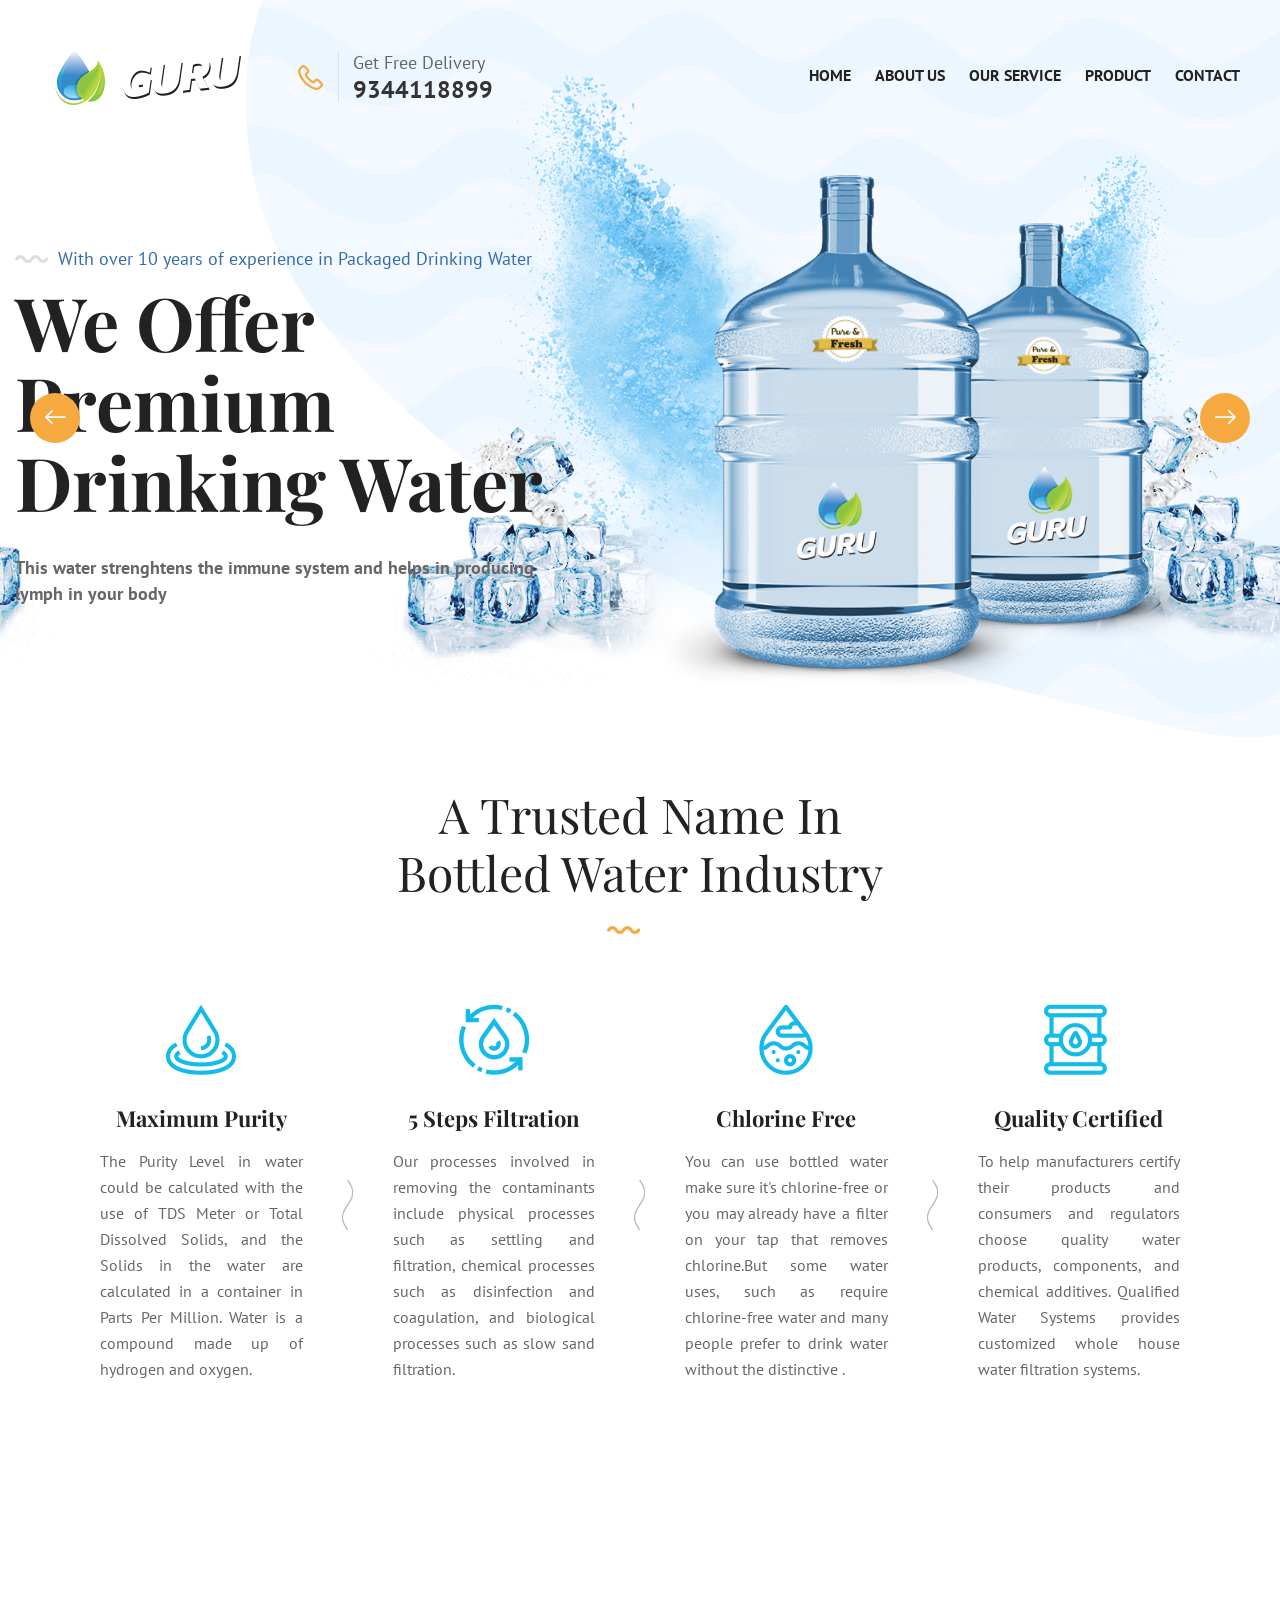
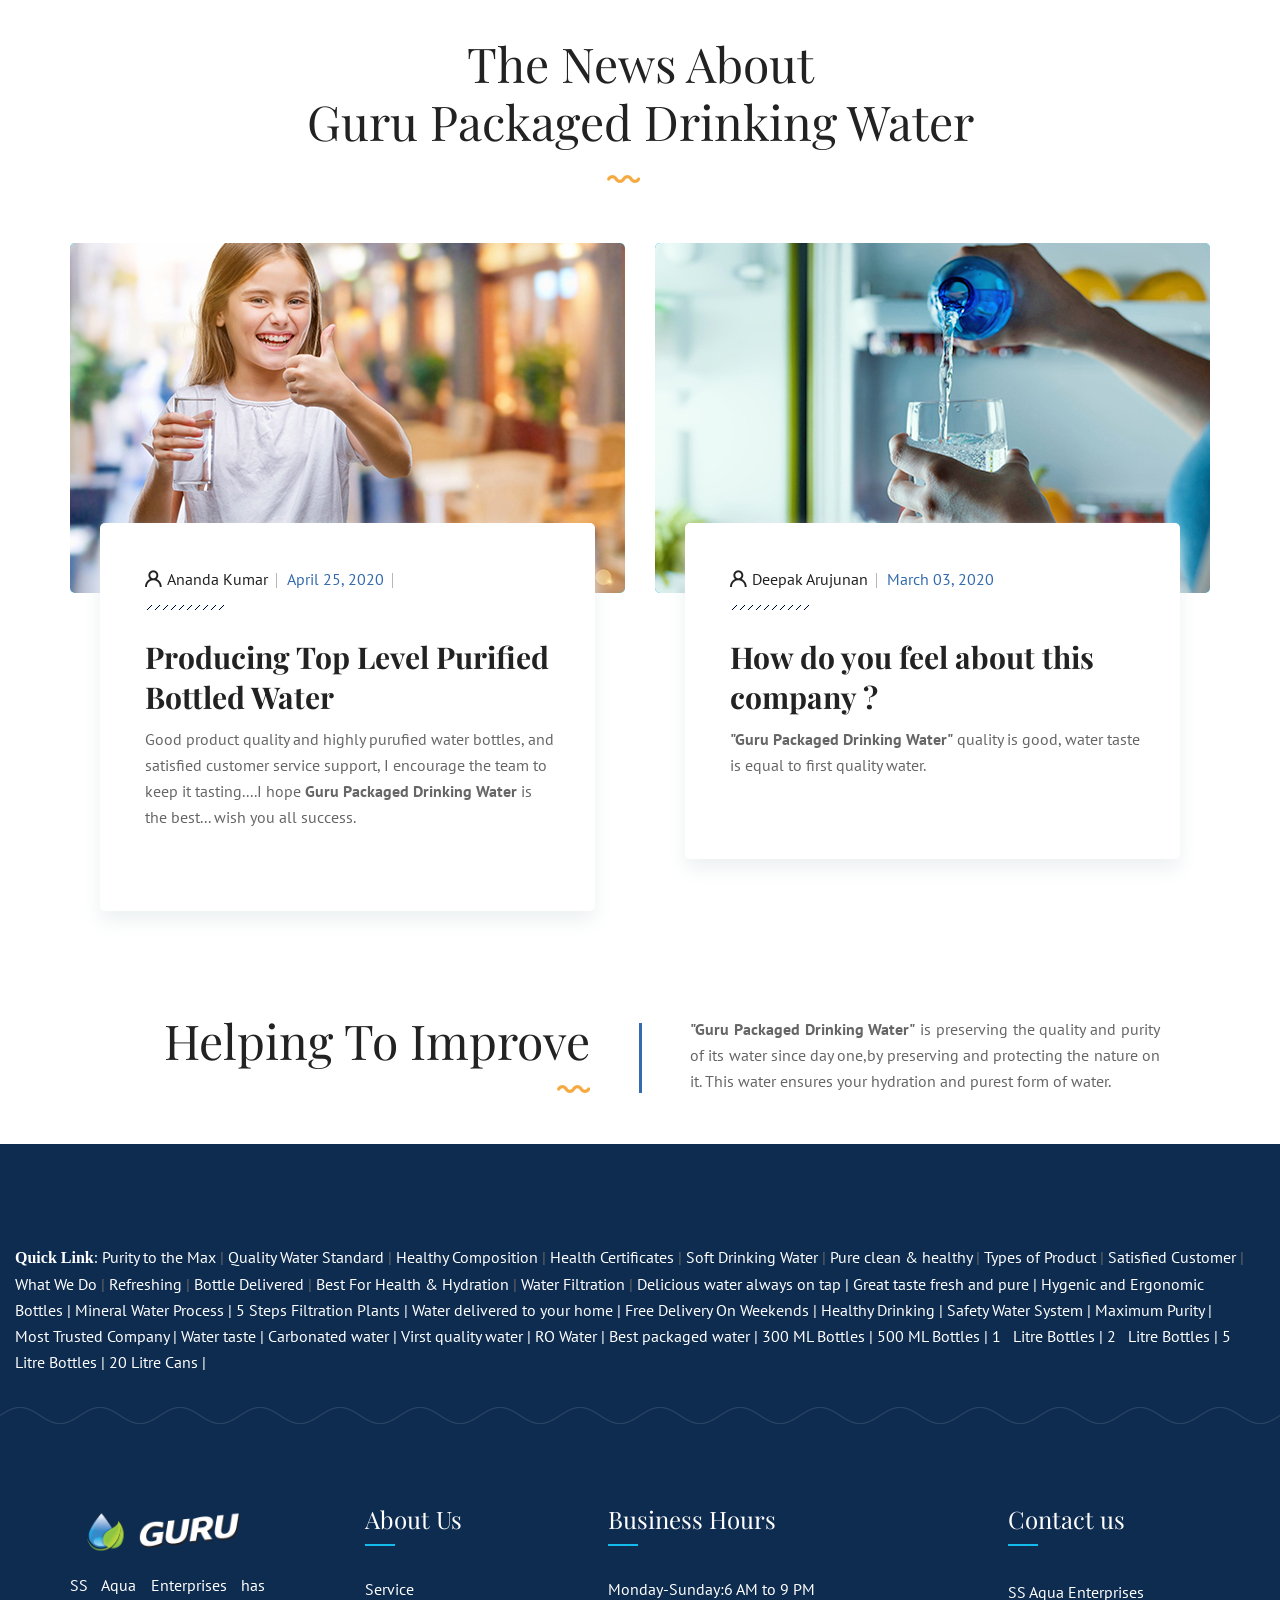
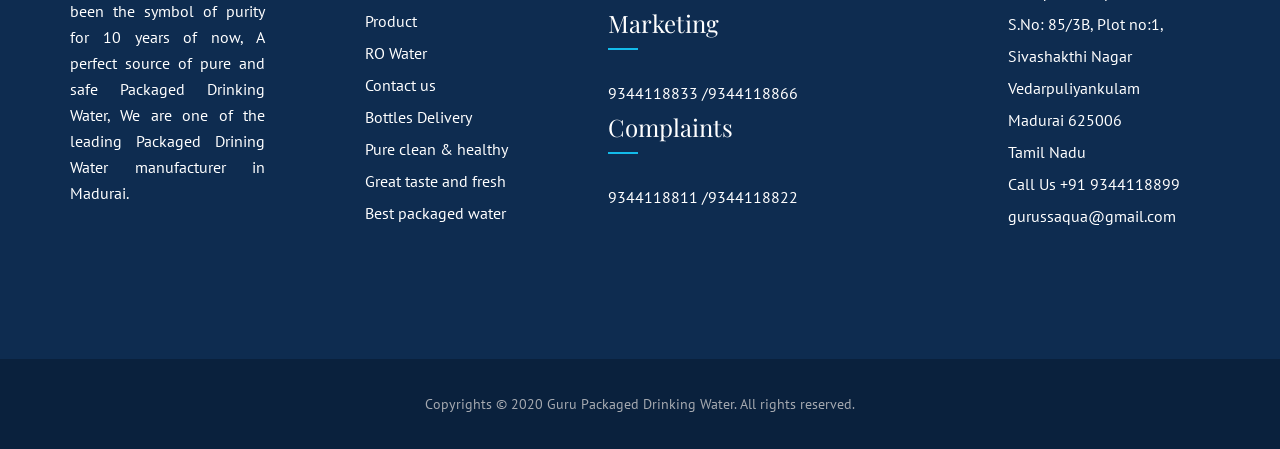
<file: index.html>
<!DOCTYPE html><html lang="en"><head><meta charset="utf-8"><meta http-equiv="X-UA-Compatible" content="IE=edge"><meta name="viewport" content="width=device-width, initial-scale=1.0, maximum-scale=1.0, user-scalable=0"><title>Guru Packaged Drinking Water</title><!-- Fav Icon --><link rel="icon" href="images/favicon.png" type="image/x-icon"><!-- Google Fonts --><link href="https://fonts.googleapis.com/css?family=PT+Sans:400,400i,700,700i&display=swap" rel="stylesheet"><link href="https://fonts.googleapis.com/css?family=Playfair+Display:400,400i,700,700i,900,900i&display=swap" rel="stylesheet"><!-- Stylesheets --><link href="css/font-awesome-all.css" rel="stylesheet"><link href="css/flaticon.css" rel="stylesheet"><link href="css/owl.css" rel="stylesheet"><link href="css/bootstrap.css" rel="stylesheet"><link href="css/jquery.fancybox.min.css" rel="stylesheet"><link href="css/animate.css" rel="stylesheet"><link href="css/imagebg.css" rel="stylesheet"><link href="css/color.css" rel="stylesheet"><link href="css/style.css" rel="stylesheet"><link href="css/responsive.css" rel="stylesheet"><!-- Global site tag (gtag.js) - Google Analytics --><script async src="https://www.googletagmanager.com/gtag/js?id=UA-175041054-1"></script><script>  window.dataLayer = window.dataLayer || [];  function gtag(){dataLayer.push(arguments);}  gtag('js', new Date());  gtag('config', 'UA-175041054-1');</script></head><!-- page wrapper --><body class="boxed_wrapper">    <!-- preloader -->    <div class="preloader"></div>    <!-- preloader -->    <!-- main header -->    <header class="main-header">        <div class="outer-container">            <div class="header-upper clearfix">                <div class="upper-left pull-left clearfix">                    <figure class="logo-box"><a href="index.html"><img src="images/logo.png" alt=""></a></figure>                    <div class="info-box">                        <div class="box">                            <div class="icon-box"><i class="flaticon-telephone"></i></div>                            <div class="text">Get Free Delivery</div>                            <h3><a href="tel:9344118899">9344118899</a></h3>                        </div>                    </div>                </div>                <div class="upper-right pull-right clearfix">                    <div class="menu-area pull-left">                        <!--Mobile Navigation Toggler-->                        <div class="mobile-nav-toggler">                            <i class="icon-bar"></i>                            <i class="icon-bar"></i>                            <i class="icon-bar"></i>                        </div>                        <nav class="main-menu navbar-expand-md navbar-light">                            <div class="collapse navbar-collapse show clearfix" id="navbarSupportedContent">                                <ul class="navigation clearfix">                                            <li><a href="index.html">Home</a></li>                                    </li>                                             <li><a href="about.html">About Us</a></li>                                    </li>                                            <li><a href="service.html">Our Service</a></li>                                     </li>                                             <li><a href="product.html">Product</a></li>                                     </li>                                    <li><a href="contact.html">Contact</a></li>                                </ul>                            </div>                        </nav>                    </div>        <!--sticky Header-->        <div class="sticky-header">            <div class="auto-container clearfix">                <figure class="logo-box"><a href="index.html"><img src="images/small-logo.png" alt=""></a></figure>                <div class="menu-area">                    <nav class="main-menu clearfix">                        <!--Keep This Empty / Menu will come through Javascript-->                    </nav>                </div>            </div>        </div>    </header>    <!-- main-header end -->    <!-- Mobile Menu  -->    <div class="mobile-menu">        <div class="menu-backdrop"></div>        <div class="close-btn"><i class="fas fa-times"></i></div>                <nav class="menu-box">            <div class="nav-logo"><a href="index.html"><img src="images/footer-logo.png" alt="" title=""></a></div>            <div class="menu-outer"><!--Here Menu Will Come Automatically Via Javascript / Same Menu as in Header--></div>            <div class="contact-info">                <h4>Contact Info</h4>                <ul>                    <li>S.No: 85/3B, Plot no:1,<br /> Sivashakthi Nagar<br /> Vedarpuliyankulam<br /> Madurai 625006 Tamil Nadu </li>                    <li><a href="tel:+919344118899">+91 9344118899</a></li>                    <li><a href="gurussaqua@gmail.com">gurussaqua@gmail.com</a></li>                </ul>            </div>        </nav>    </div><!-- End Mobile Menu -->    <!-- main-slider -->    <section class="main-slider">        <div class="pattern-layer" style="background-image: url(images/icons/pattern-1.png);"></div>        <div class="main-slider-carousel owl-carousel owl-theme">            <div class="slide">                <div class="large-container">                    <div id="starshine">                        <div class="shine shine-two shine-1">1</div>                        <div class="shine shine-two shine-2">2</div>                        <div class="shine shine-two shine-3">3</div>                    </div>                    <div class="row clearfix">                        <div class="col-lg-6 col-md-12 col-sm-12 content-column">                            <div class="content-box">                                <div class="top-text">With over 10 years of experience in Packaged Drinking Water</div>                                <h1>We Offer Premium Drinking Water</h1>                                <div class="text">This water strenghtens the immune system and helps in producing lymph in your body</div>                                <div class="btn-box">                                </div>                            </div>                        </div>                        <div class="col-lg-6 col-md-12 col-sm-12 image-column">                            <div class="image-box">                                <div class="bg-layer" style="background-image: url(images/icons/ice-1.png);"></div>                                <figure class="image"><img src="images/resource/double-bottle.png" alt=""></figure>                            </div>                        </div>                    </div>                </div>            </div>            <div class="slide">                <div class="large-container">                    <div id="starshine1">                        <div class="shine shine-two shine-1">1</div>                        <div class="shine shine-two shine-2">2</div>                        <div class="shine shine-two shine-3">3</div>                    </div>                    <div class="row clearfix">                        <div class="col-lg-6 col-md-12 col-sm-12 content-column">                            <div class="content-box">                                <div class="top-text">Most technically sophisticated water cleaner</div>                                <h1>Pure water</h1>                                <div class="text">Pure water is the base of health Drinking water without harmful substances</div>                                <div class="btn-box">                                </div>                            </div>                        </div>                        <div class="col-lg-6 col-md-12 col-sm-12 image-column">                            <div class="image-box">                                <div class="bg-layer" style="background-image: url(images/icons/ice-1.png);"></div>                                <figure class="image"><img src="images/resource/bottle-1.png" alt=""></figure>                            </div>                        </div>                    </div>                </div>            </div>            <div class="slide">                <div class="large-container">                    <div id="starshine2">                        <div class="shine shine-two shine-1">1</div>                        <div class="shine shine-two shine-2">2</div>                        <div class="shine shine-two shine-3">3</div>                    </div>                    <div class="row clearfix">                        <div class="col-lg-6 col-md-12 col-sm-12 content-column">                            <div class="content-box">                                <div class="top-text">Understand the importance of life</div>                                <h1>Pure & Healty Drinking Water</h1>                                <div class="text">This water strenghtens the immune system and helps in producing lymph in your body</div>                                <div class="btn-box">                                </div>                            </div>                        </div>                        <div class="col-lg-6 col-md-12 col-sm-12 image-column">                            <div class="image-box">                                <div class="bg-layer" style="background-image: url(images/icons/ice-1.png);"></div>                                <figure class="image"><img src="images/resource/bottle-1-old.png" alt=""></figure>                            </div>                        </div>                    </div>                </div>            </div>        </div>    </section>    <!-- main-slider end -->    <!-- feature-section -->    <section class="feature-section">        <div class="auto-container">            <div class="sec-title text-center">                <h1>A Trusted Name In<br />Bottled Water Industry</h1>            </div>            <div class="inner-content">                <div class="row clearfix">                    <div class="col-lg-3 col-md-6 col-sm-12 feature-block">                        <div class="feature-block-one wow fadeInLeft" data-wow-delay="0ms" data-wow-duration="1500ms">                            <div class="inner-box">                                <div class="icon-box wow slideInDown" data-wow-delay="250ms" data-wow-duration="1500ms"><i class="flaticon-drop-leaf-table"></i></div>                                <h3> <a id="MP">Maximum Purity</h3>                                <div class="text" align="justify">The Purity Level in water could be calculated with the use of TDS Meter or Total Dissolved Solids, and the Solids in the water are calculated in a container in Parts Per Million. Water is a compound made up of hydrogen and oxygen.</div>                            </div>                        </div>                    </div>                    <div class="col-lg-3 col-md-6 col-sm-12 feature-block">                        <div class="feature-block-one wow fadeInLeft" data-wow-delay="300ms" data-wow-duration="1500ms">                            <div class="inner-box">                                <div class="icon-box wow slideInDown" data-wow-delay="250ms" data-wow-duration="1500ms"><i class="flaticon-water"></i></div>                                <h3><a id="5SF">5 Steps Filtration</a></h3>                                <div class="text" align="justify">Our processes involved in removing the contaminants include physical processes such as settling and filtration, chemical processes such as disinfection and coagulation, and biological processes such as slow sand filtration.</div>                            </div>                        </div>                    </div>                    <div class="col-lg-3 col-md-6 col-sm-12 feature-block">                        <div class="feature-block-one wow fadeInLeft" data-wow-delay="600ms" data-wow-duration="1500ms">                            <div class="inner-box">                                <div class="icon-box wow slideInDown" data-wow-delay="250ms" data-wow-duration="1500ms"><i class="flaticon-teardrop"></i></div>                                <h3><a id="CF">Chlorine Free</a></h3>                                <div class="text" align="justify">You can use bottled water make sure it's chlorine-free or you may already have a filter on your tap that removes chlorine.But some water uses, such as require chlorine-free water and many people prefer to drink water without the distinctive .</div>                            </div>                        </div>                    </div>                    <div class="col-lg-3 col-md-6 col-sm-12 feature-block">                        <div class="feature-block-one wow fadeInLeft" data-wow-delay="900ms" data-wow-duration="1500ms">                            <div class="inner-box">                                <div class="icon-box wow slideInDown" data-wow-delay="250ms" data-wow-duration="1500ms"><i class="flaticon-water-barrel"></i></div>                                <h3><a id="Quality Certified">Quality Certified</a></h3>                                <div class="text" align="justify">To help manufacturers certify their products and consumers and regulators choose quality water products, components, and chemical additives. Qualified Water Systems provides customized whole house water filtration systems.</div>                            </div>                        </div>                    </div>                </div>            </div>        </div>    </section>    <!-- feature-section end -->    <!-- news-section -->    <section class="news-section">        <div class="auto-container">            <div class="sec-title text-center">                <h1>The News About <br /> Guru Packaged Drinking Water </h1>            </div>            <div class="row clearfix">                <div class="col-lg-6 col-md-6 col-sm-12 news-block">                    <div class="news-block-one wow fadeInUp" data-wow-delay="00ms" data-wow-duration="1500ms">                        <div class="inner-box">                            <figure class="image-box"><a href="index.html"><img src="images/resource/news-1.jpg" alt=""></a></figure>                            <div class="lower-content">                                <div class="inner">                                    <ul class="info-box clearfix">                                        <li><a href="#"><i class="flaticon-user"></i>Ananda Kumar</a></li>                                        <li>April 25, 2020</li>                                        <li><a href="#"><i class="https://goo.gl/maps/ZQdxUf44dHsFkqxg6"></i></a></li>                                    </ul>                                    <h2><a href="https://goo.gl/maps/ZQdxUf44dHsFkqxg6">Producing Top Level Purified Bottled Water</a></h2>                                    <div class="text">Good product quality and highly purufied water bottles, and satisfied customer service support, I encourage the team to keep it tasting....I hope <b>Guru Packaged Drinking Water</b> is the best... wish you all success.</div>                                </div>                            </div>                        </div>                    </div>                </div>                <div class="col-lg-6 col-md-6 col-sm-12 news-block">                    <div class="news-block-one wow fadeInUp" data-wow-delay="300ms" data-wow-duration="1500ms">                        <div class="inner-box">                            <figure class="image-box"><a href="index.html"><img src="images/resource/news-2.jpg" alt=""></a></figure>                            <div class="lower-content">                                <div class="inner">                                    <ul class="info-box clearfix">                                        <li><a href="#"><i class="flaticon-user"></i>Deepak Arujunan</a></li>                                        <li>March 03, 2020</li>                                    </ul>                                    <h2><a href="index.html">How do you feel about this company ?</a></h2>                                    <div class="text"><b>"Guru Packaged Drinking Water"</b> quality  is good, water  taste is equal to first quality water.</div>                                    <div class="lower-box clearfix">                                </div>                            </div>                        </div>                    </div>                </div>            </div>        </div>    </section>    <!-- news-section end -->     <div class="top-title clearfix padding-bottom-50">            <div class="title-inner">                <div class="sec-title"><h1>Helping To Improve</h1></div>            </div>            <div class="text-inner">                <div class="text" align="justify"><b>"Guru Packaged Drinking Water"</b> is preserving the quality and purity of its water since day one,by preserving and protecting the nature on it. This water ensures your hydration and purest form of water.</div>            </div>    </div>     <!-- main-footer -->     <footer class="main-footer">        <div class="footer-top">            <div class="border-shap">                <div class="border-3" style="background-image: url(images/icons/border-4.png);"></div>            </div>                         <!--  Quick-Link -->            <section class="team-section">                 <div class="col-lg-12 col-md-3 col-sm-12 footer-column">                             <nav class="main-menu navbar-expand-md navbar-light">                                <div class="collapse navbar-collapse show clearfix" id="navbarSupportedContent">                                    <ul class="navigation clearfix">                <font size="3.5" face="Aria" color="#fff"><span class="widget-title"> <b>Quick Link</b><!-- -->: </span></b></font>                <a href="index.html#MP"> <font color="#fff">Purity to the Max</font> </a> <!-- -->|</span>                <a href="about.html#WQaI"><font color="#fff"> Quality Water Standard</font> </a> <!-- -->|</span>                <a href="about.html#GPDW"><font color="#fff"> Healthy Composition</font> </a> <!-- -->|</span>                <a href="index.html#Quality Certified"><font color="#fff"> Health Certificates</font> </a> <!-- -->|</span>                <a href="service.html#BWD"><font color="#fff"> Soft Drinking Water</font> </a> <!-- -->|</span>                <a href="service.html#OPP"><font color="#fff"> Pure clean & healthy</font> </a> <!-- -->|</span>                <a href="service.html#BD"><font color="#fff"> Types of Product</font> </a> <!-- -->|</span>                <a href="service.html#QS&P"><font color="#fff"> Satisfied Customer</font> </a> <!-- -->|</span>                <a href="service.html#WWD"><font color="#fff"> What We Do</font> </a> <!-- -->|</span>                <a href="service.html#QW"><font color="#fff"> Refreshing</font> </a> <!-- -->|</span>                <a href="index.html#MP"><font color="#fff"> Bottle Delivered</font> </a> <!-- -->|</span>                <a href="about.html#WQaI"><font color="#fff"> Best For Health & Hydration</font> </a> <!-- -->|</span>                <a href="index.html#5SF"><font color="#fff"> Water Filtration</font> </a> <!-- -->|</span>                <a href="product.html#BWD"><font color="#fff"> Delicious water always on tap</a> <!-- -->|</span>                <a href="service.html#Qw"><font color="#fff"> Great taste fresh and pure</font> </a> <!-- -->|</span>                <a href="service.html"><font color="#fff"> Hygenic and Ergonomic Bottles</font> </a> <!-- -->|</span></b>                <a href="service.html"><font color="#fff"> Mineral Water Process</font> </a> <!-- -->|</span></b>                <a href="index.html#5SF"><font color="#fff"> 5 Steps Filtration Plants</font> </a> <!-- -->|</span>                <a href="product.html#BWD"><font color="#fff"> Water delivered to your home</font> </a> <!-- -->|</span>                <a href="product.html#BWD"><font color="#fff"> Free Delivery On Weekends</font> </a> <!-- -->|</span>                  <a href="product.html#OPP"><font color="#fff"> Healthy Drinking</font> </a> <!-- -->|</span>                <font color="#fff"> Safety Water System</font> </a> <!-- -->|</span>                <a href="index.html#MP"><font color="#fff"> Maximum Purity</font> </a> <!-- -->|</span>                <a href="index.html"><font color="#fff"> Most Trusted Company</font> </a> <!-- -->|</span>                <a href="service.html#S&P"><font color="#fff"> Water taste</font> </a> <!-- -->|</span>                <a href="product.html#BWD"><font color="#fff"> Carbonated water</font> </a> <!-- -->|</span>                <a href="product.html#BWD"><font color="#fff"> Virst quality  water</font> </a> <!-- -->|</span>                <a href="about.html#WiRO"><font color="#fff"> RO Water</font> </a> <!-- -->|</span>                <a href="product.html#BWD"><font color="#fff"> Best packaged water</font> </a> <!-- -->|</span>                <a href="product.html#BWD"><font color="#fff"> 300 ML Bottles</font> </a> <!-- -->|</span>                <a href="product.html#BWD"><font color="#fff"> 500 ML  Bottles</font> </a> <!-- -->|</span>                <a href="product.html#BWD"><font color="#fff"> 1 &nbsp; Litre  Bottles</font> </a> <!-- -->|</span>                <a href="product.html#BWD"><font color="#fff"> 2 &nbsp; Litre  Bottles</font> </a> <!-- -->|</span>                <a href="product.html#BWD"><font color="#fff"> 5 &nbsp; Litre  Bottles</font> </a> <!-- -->|</span>                <a href="product.html#BWD"><font color="#fff"> 20 Litre  Cans</font> </a> <!-- -->|</span>                 </nav>               </ul>            </div>          </div>    </section>    <!-- Quick-Link end -->            <!--Need to be change-End -->        <div class="footer-upper">            <div class="auto-container">                <div class="widget-section wow fadeInUp" data-wow-delay="300ms" data-wow-duration="1500ms">                    <div class="row clearfix">                        <div class="col-lg-2 col-md-5 col-sm-10 footer-column">                            <div class="logo-widget footer-widget">                                <figure class="footer-logo"><a href="index.html"><img src="images/footer-logo.png" alt=""></a></figure>                                <div class="text" align="justify">                                    SS Aqua Enterprises has been the symbol of purity for 10 years of now, A perfect source of pure and safe Packaged Drinking Water, We are one of the leading Packaged Drining Water manufacturer in Madurai.                                </div>                            </div>                        </div>                        <div class="col-lg-3 col-md-3 col-sm-12 footer-column">                            <div class="links-widget footer-widget">                                <h3 class="widget-title">About Us</h3>                                <div class="widget-content">                                    <ul class="list clearfix">                                        <li><a href="service.html">Service</a></li>                                        <li><a href="product.html">Product</a></li>                                        <li><a href="product.html">RO Water</a></li>                                        <li><a href="contact.html">Contact us</a></li>                                        <li><a href="product.html">Bottles Delivery</a></li>                                        <li><a href="product.html">Pure clean & healthy</a></li>                                        <li><a href="product.html">Great taste and fresh</a></li>                                        <li><a href="product.html">Best packaged water</a> </li>                                    </ul>                                </div>                            </div>                        </div>                                                    <div class="col-lg-4 col-md-3 col-sm-12 footer-column">                        <div class="links-widget footer-widget" style="margin-left: 50px;">                            <h3 class="widget-title">Business Hours</h3>                            <div class="widget-content">                                <ul class="list clearfix">                                    <li><a href="contact.html"> Monday-Sunday:6 AM to 9 PM</a></li>                                     <h3 class="widget-title">Marketing</h3>                            <div class="widget-content">                                <ul class="list clearfix">                                    <li><a href="contact.html">9344118833 /9344118866</a></li>                                     <h3 class="widget-title">Complaints</h3>                            <div class="widget-content">                                <ul class="list clearfix">                                    <li><a href="contact.html">9344118811 /9344118822</a></li>                                </ul>                            </div>                        </div>                    </div>               </div>          </div>                        <div class="col-lg-3 col-md-6 col-sm-12 footer-column">                            <div class="contact-widget footer-widget">                                <h3 class="widget-title">Contact us</h3>                                <div class="widget-content">                                    <ul class="list clearfix">                                        <li>SS Aqua Enterprises <br />S.No: 85/3B, Plot no:1,<br /> Sivashakthi Nagar<br /> Vedarpuliyankulam<br /> Madurai 625006<br /> Tamil Nadu</li>                                        <li>Call Us <a href="tel:9344118899">+91 9344118899</a></li>                                       <li><a href="mailto:gurussaqua@gmail.com">gurussaqua@gmail.com</a></li>                                    </ul>                                </div>                            </div>                        </div>                    </div>                </div>            </div>        </div>                      </br></br><div class="footer-bottom">            <div class="auto-container">                <div class="copyright">Copyrights &copy; 2020 <a href="#">Guru Packaged Drinking Water</a>. All rights reserved.</div>            </div>        </div>    </footer>    <!-- main-footer end -->           <!--Scroll to top--><button class="scroll-top scroll-to-target" data-target="html">    <span class="fas fa-angle-up"></span></button><!-- jequery plugins --><script src="js/jquery.js"></script><script src="js/popper.min.js"></script><script src="js/bootstrap.min.js"></script><script src="js/owl.js"></script><script src="js/wow.js"></script><script src="js/validation.js"></script><script src="js/jquery.fancybox.js"></script><script src="js/scrollbar.js"></script><!-- main-js --><script src="js/script.js"></script></body><!-- End of .page_wrapper --></html>
</file>
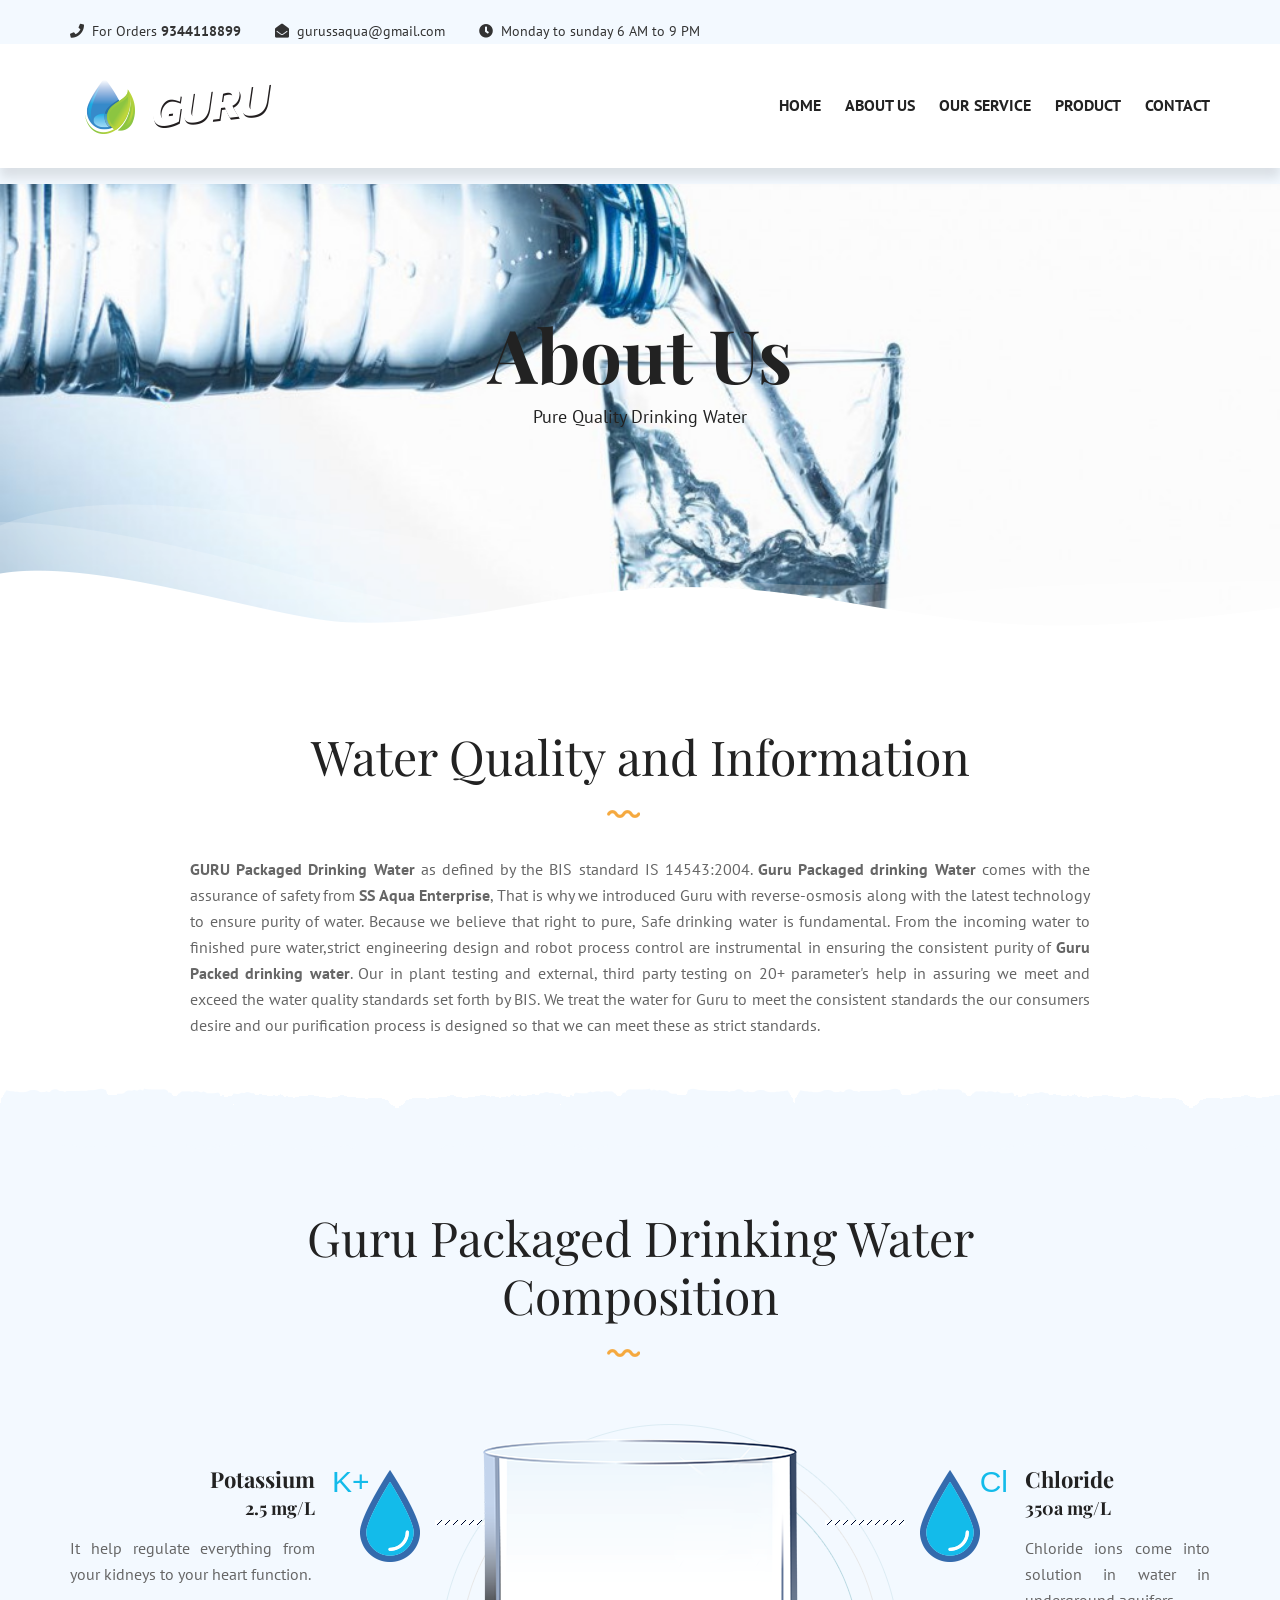
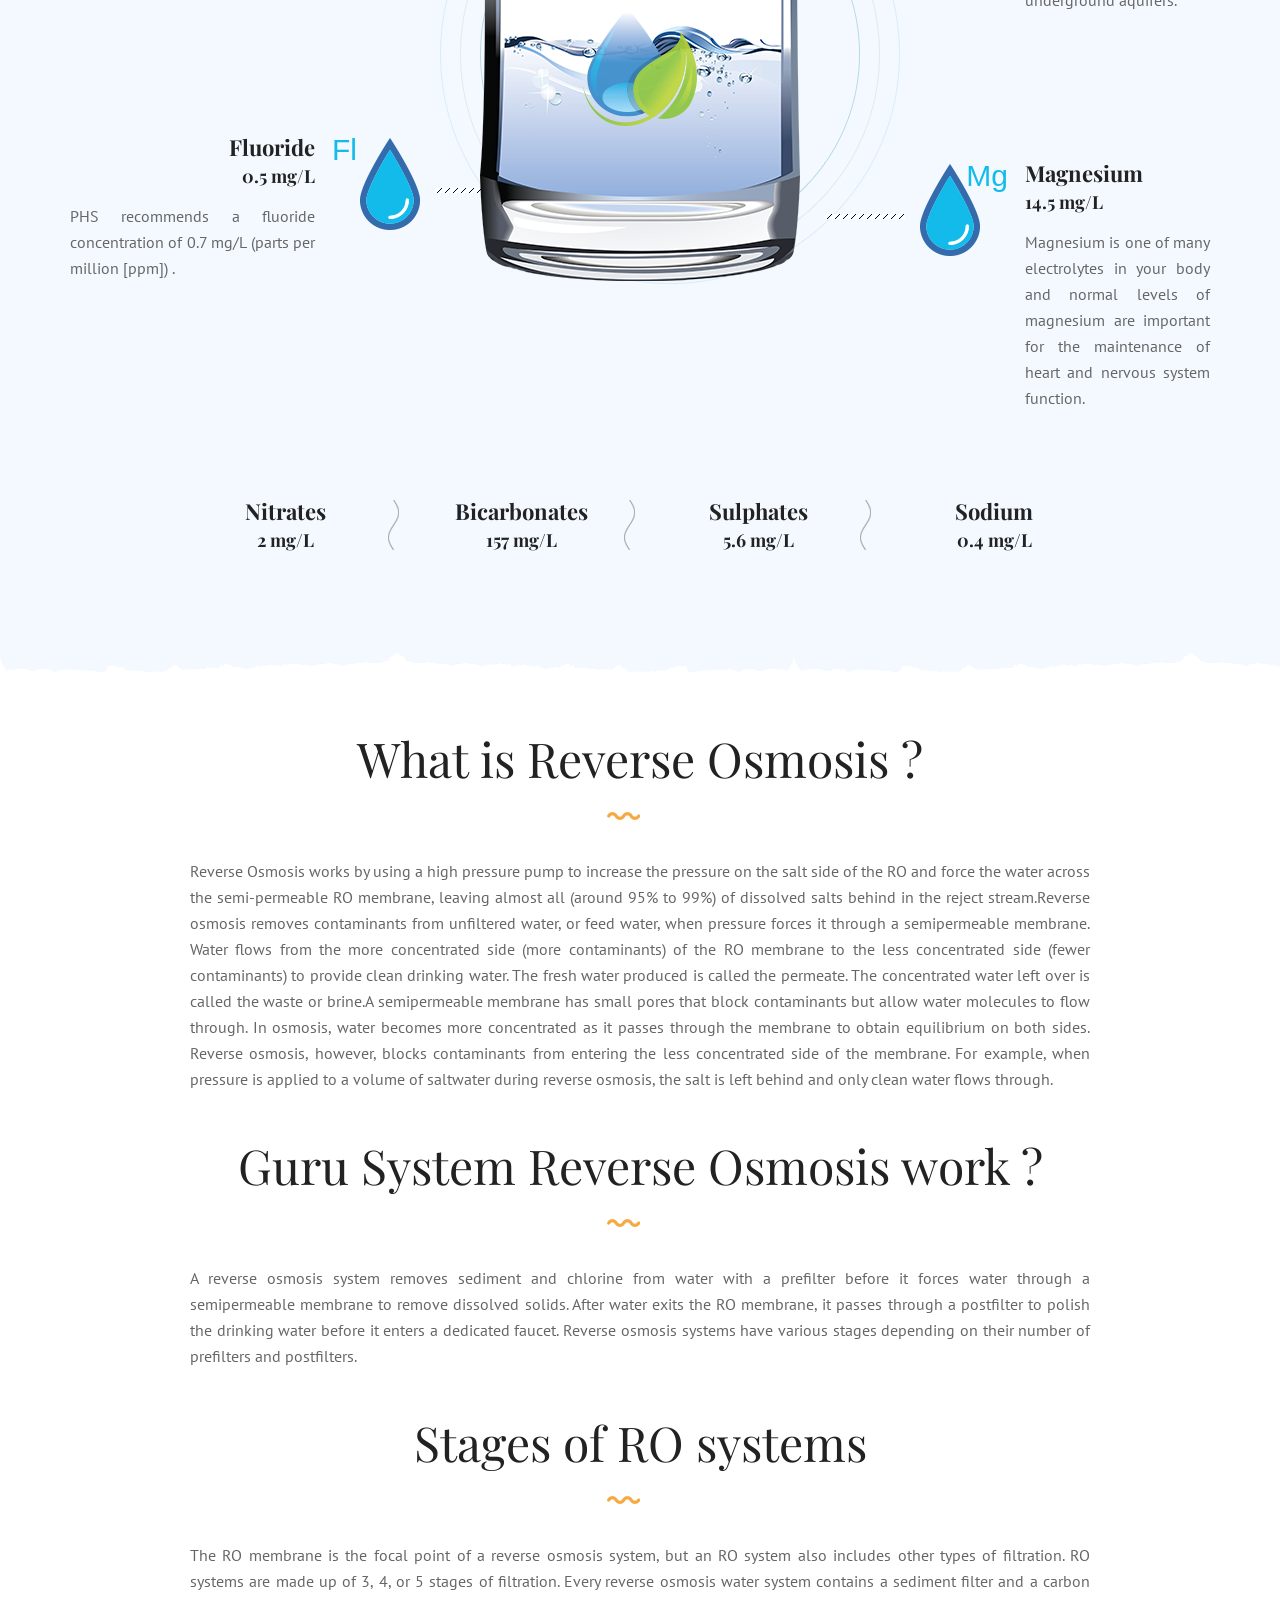
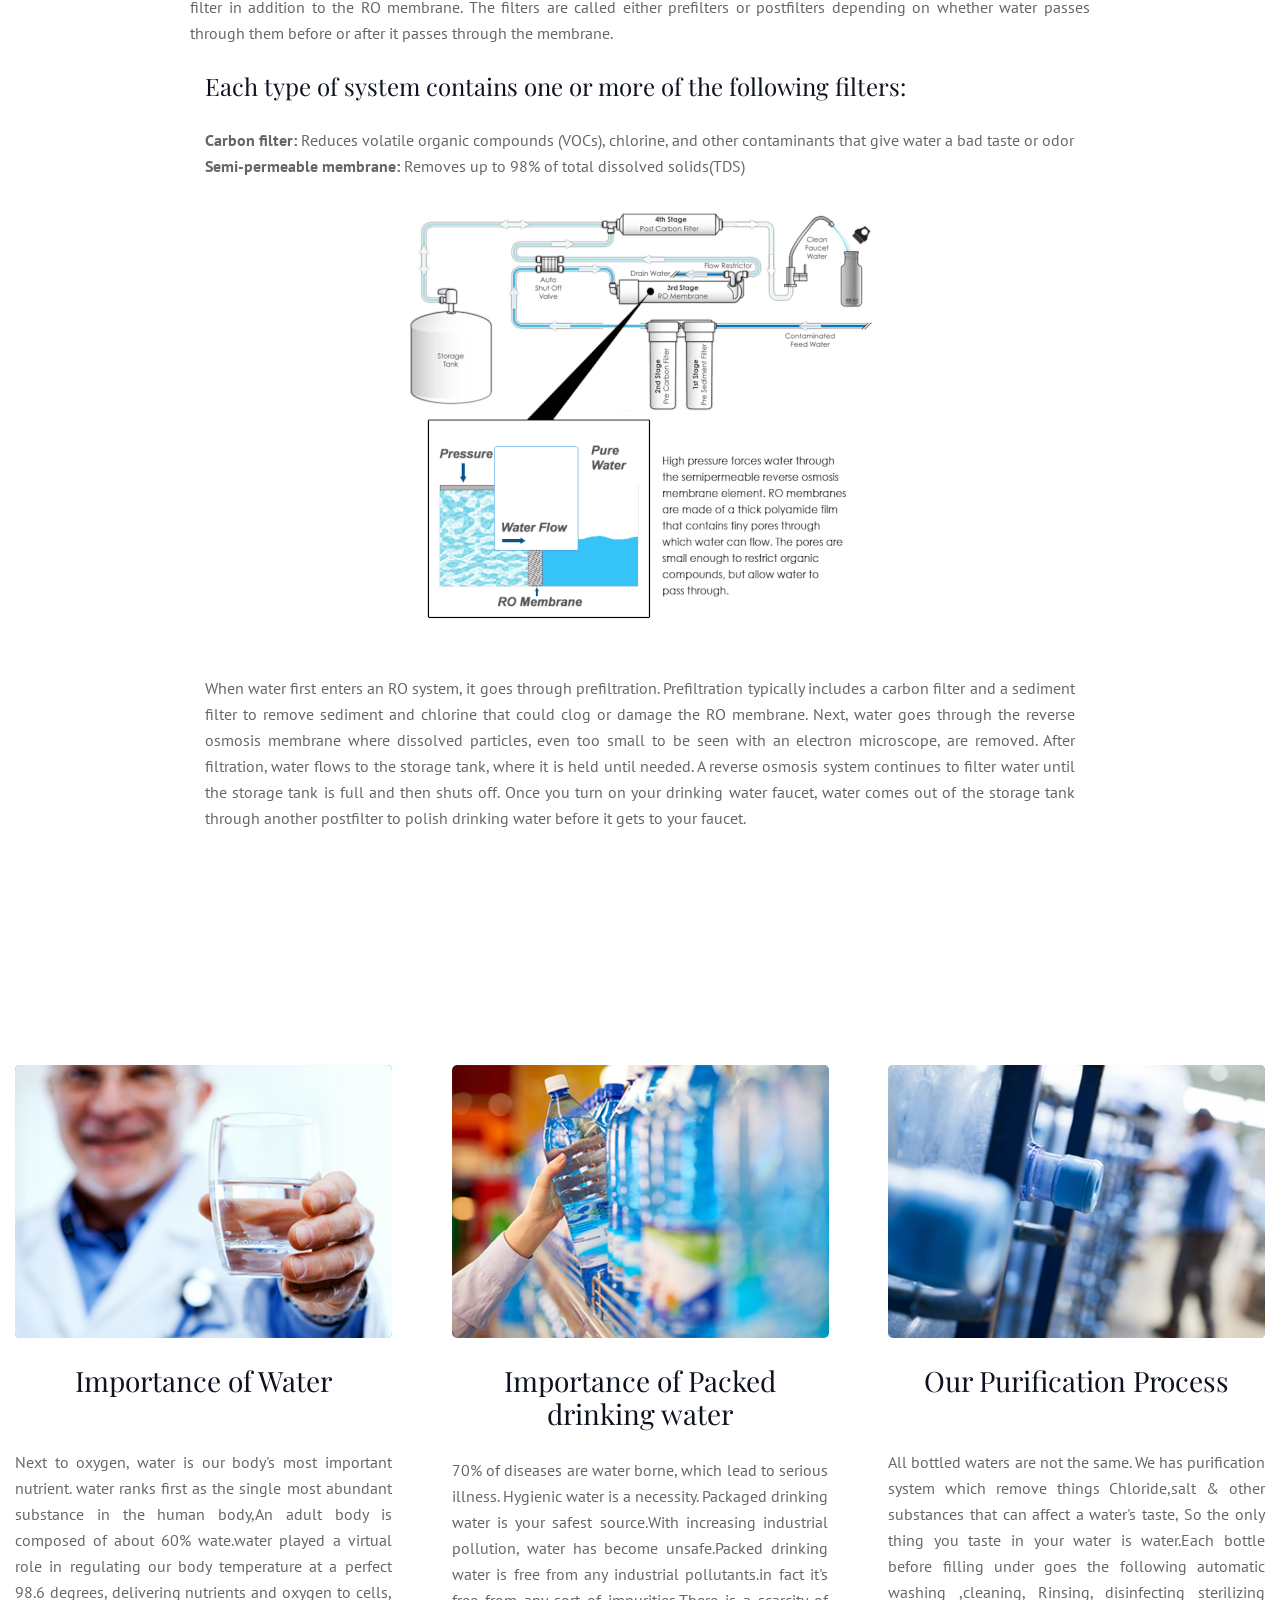
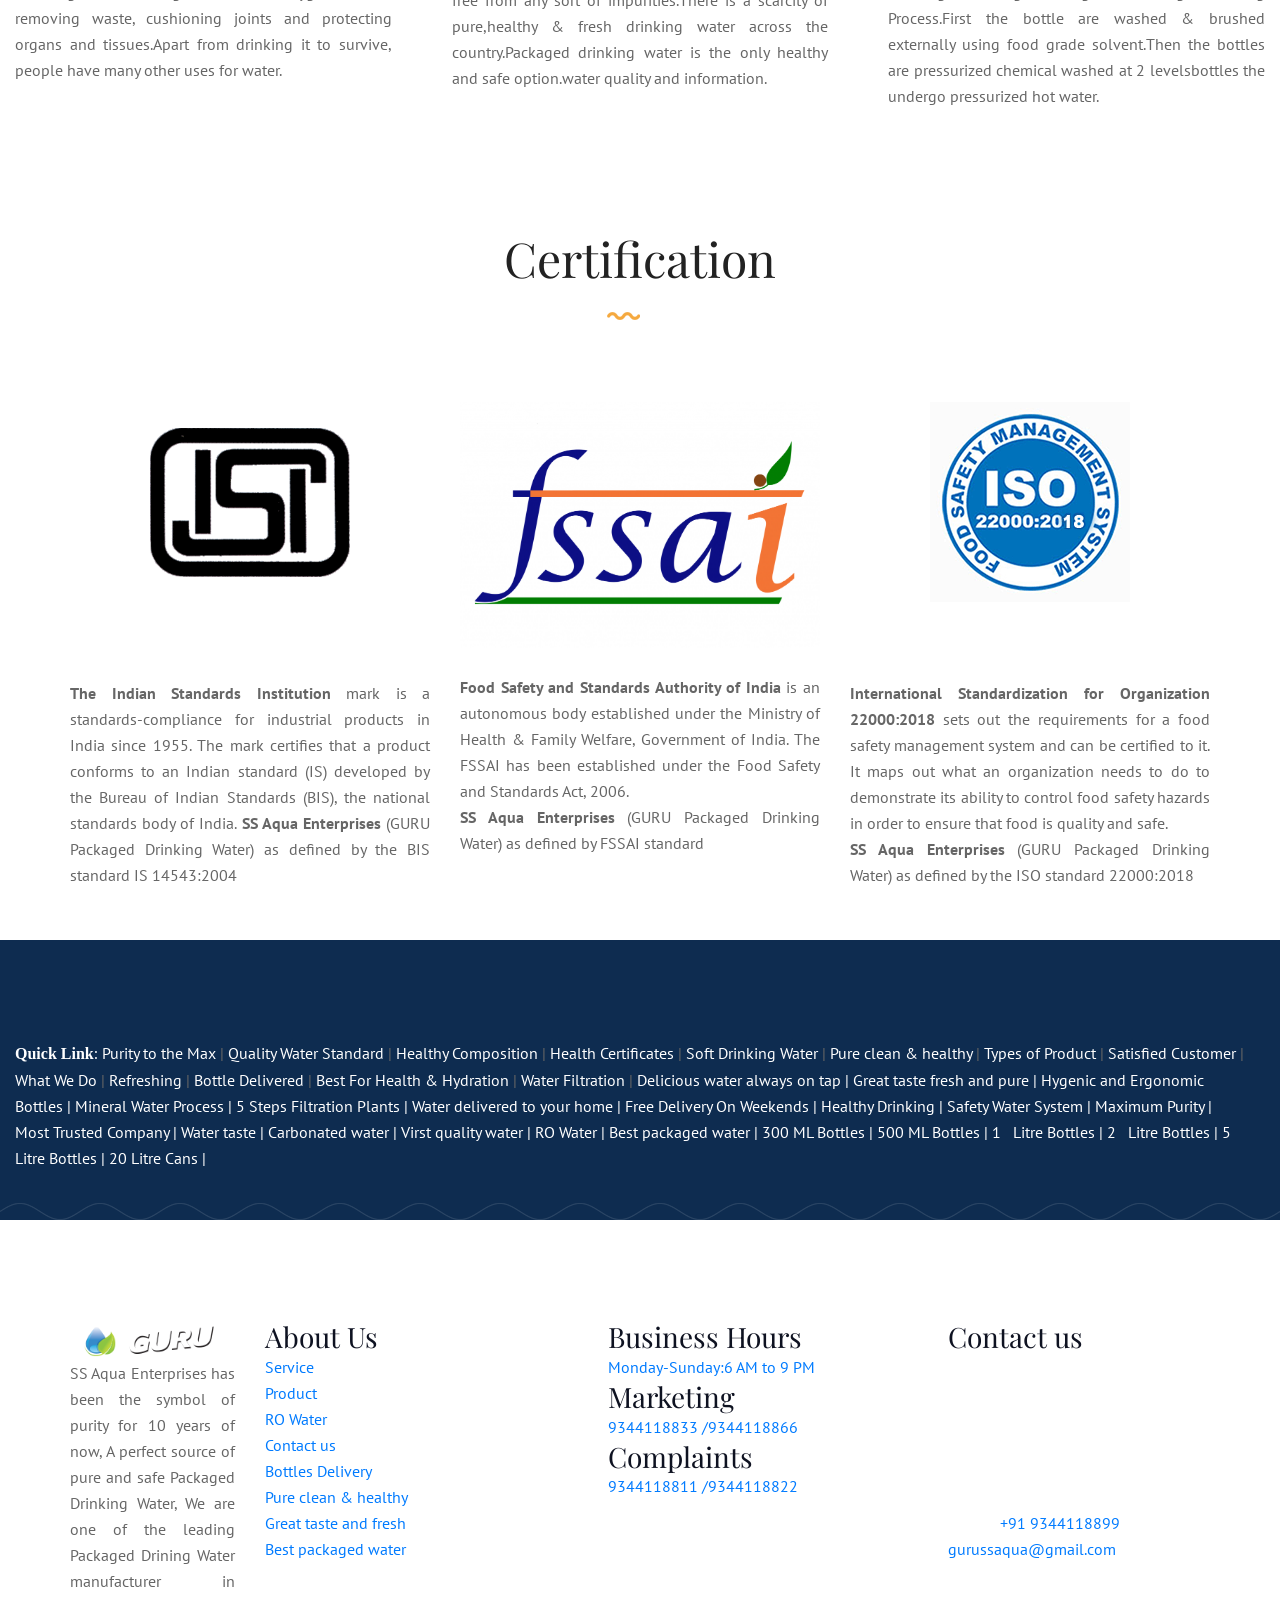
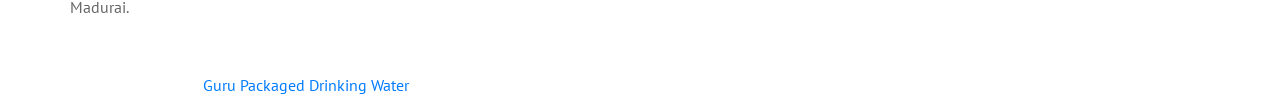
<file: about.html>
<!DOCTYPE html><html lang="en"><head><meta charset="utf-8"><meta http-equiv="X-UA-Compatible" content="IE=edge"><meta name="viewport" content="width=device-width, initial-scale=1.0, maximum-scale=1.0, user-scalable=0"><title>Guru Packaged Drinking Water</title><!-- Fav Icon --><link rel="icon" href="images/favicon.png" type="image/x-icon"><!-- Google Fonts --><link href="https://fonts.googleapis.com/css?family=PT+Sans:400,400i,700,700i&display=swap" rel="stylesheet"><link href="https://fonts.googleapis.com/css?family=Playfair+Display:400,400i,700,700i,900,900i&display=swap" rel="stylesheet"><!-- Stylesheets --><link href="css/font-awesome-all.css" rel="stylesheet"><link href="css/flaticon.css" rel="stylesheet"><link href="css/owl.css" rel="stylesheet"><link href="css/bootstrap.css" rel="stylesheet"><link href="css/jquery.fancybox.min.css" rel="stylesheet"><link href="css/animate.css" rel="stylesheet"><link href="css/imagebg.css" rel="stylesheet"><link href="css/jquery-ui.css" rel="stylesheet"><link href="css/color.css" rel="stylesheet"><link href="css/style.css" rel="stylesheet"><link href="css/responsive.css" rel="stylesheet"><!-- Global site tag (gtag.js) - Google Analytics --><script async src="https://www.googletagmanager.com/gtag/js?id=UA-175041054-1"></script><script>  window.dataLayer = window.dataLayer || [];  function gtag(){dataLayer.push(arguments);}  gtag('js', new Date());  gtag('config', 'UA-175041054-1');</script></head><!-- page wrapper --><body class="boxed_wrapper">    <!-- preloader -->    <div class="preloader"></div>    <!-- preloader -->    <!-- main header -->    <header class="main-header style-two">        <!-- header-top -->        <div class="header-top">            <div class="auto-container clearfix">                <div class="top-left pull-left">                    <ul class="info-box clearfix">                        <li><i class="fas fa-phone"></i>For Orders <a href="tel:9344118899" class="phone">9344118899</a></li>                        <li><i class="fas fa-envelope-open"></i><a href="mailto:gurussaqua@gamil.com">gurussaqua@gmail.com</a></li>                        <li><i class="fas fa-clock"></i>Monday to sunday 6 AM to 9 PM</li>                    </ul>                </div>        </div>        <!-- header-top end -->        <div class="outer-container">            <div class="auto-container">                <div class="header-upper clearfix">                    <div class="upper-left pull-left clearfix">                        <figure class="logo-box"><a href="index.html"><img src="images/logo.png" alt=""></a></figure>                    </div>                    <div class="upper-right pull-right clearfix">                        <div class="menu-area pull-left">                            <!--Mobile Navigation Toggler-->                            <div class="mobile-nav-toggler">                                <i class="icon-bar"></i>                                <i class="icon-bar"></i>                                <i class="icon-bar"></i>                            </div>                            <nav class="main-menu navbar-expand-md navbar-light">                                <div class="collapse navbar-collapse show clearfix" id="navbarSupportedContent">                                    <ul class="navigation clearfix">                                                <li><a href="index.html">Home</a></li>                                        </li>                                                 <li><a href="about.html">About Us</a></li>                                         </li>                                                <li><a href="service.html">Our Service</a></li>                                        </li>                                                           <li><a href="product.html">product</a></li>                                        </li>                                         <li><a href="contact.html">Contact</a></li>                                    </ul>                                </div>                            </nav>                        </div>        <!--sticky Header-->        <div class="sticky-header">            <div class="auto-container clearfix">                <figure class="logo-box"><a href="index.html"><img src="images/small-logo.png" alt=""></a></figure>                <div class="menu-area">                    <nav class="main-menu clearfix">                        <!--Keep This Empty / Menu will come through Javascript-->                    </nav>                </div>            </div>        </div>    </header>    <!-- main-header end -->    <!-- Mobile Menu  -->    <div class="mobile-menu">        <div class="menu-backdrop"></div>        <div class="close-btn"><i class="fas fa-times"></i></div>                <nav class="menu-box">            <div class="nav-logo"><a href="index.html"><img src="images/footer-logo.png" alt="" title=""></a></div>            <div class="menu-outer"><!--Here Menu Will Come Automatically Via Javascript / Same Menu as in Header--></div>            <div class="contact-info">                <h4>Contact Info</h4>                <ul>                    <li>S.No: 85/3B, Plot no:1,<br /> Sivashakthi Nagar<br /> Vedarpuliyankulam<br /> Madurai 625006 Tamil Nadu</li>                    <li><a href="tel:+919344118899">+91 9344118899</a></li>                    <li><a href="mailto:gurussaqua@gmail.com">gurussaqua@gmail.com</a></li>                </ul>            </div>        </nav>    </div><!-- End Mobile Menu -->    <!--Page Title-->    <section class="page-title centred" style="background-image: url(images/background/page-ttitle7.jpg);">        <div class="auto-container">            <div class="content-box">                <h1>About Us</h1>                <div class="text">Pure Quality Drinking Water</div>            </div>        </div>    </section>    <!--End Page Title-->  <!-- fact-counter -->    <section class="fact-counter padding_bottom_100">        <div class="auto-container">            <div class="sec-title text-center">                <h1><a id="WQaI">Water Quality and Information</a></h1>                <p class="content" align="justify"> <b>GURU Packaged Drinking Water</b> as defined by the BIS standard IS 14543:2004. <b>Guru Packaged drinking Water</b> comes with the assurance of safety from <b>SS Aqua Enterprise</b>, That is why we introduced Guru with reverse-osmosis along with the latest technology to ensure purity of water. Because we believe that right to pure, Safe drinking water is fundamental. From the incoming water to finished pure water,strict engineering design and robot process control are instrumental in ensuring the consistent purity of <b>Guru Packed drinking water</b>. Our in plant testing and external, third party testing on 20+ parameter's help in assuring we meet and exceed the water quality standards set forth by BIS. We treat the water for Guru to meet the consistent standards the our consumers desire and our purification process is designed so that we can meet these as strict standards.</p></br>            </div>        </div>    <!-- composition-section -->   <section class="composition-section bg-color-1">        <div class="border-shap">            <div class="border-1" style="background-image: url(images/icons/border-1.png);"></div>            <div class="border-2" style="background-image: url(images/icons/border-2.png);"></div>        </div>        <div class="auto-container">            <div class="sec-title text-center">                <h1><a id="GPDW">Guru Packaged Drinking Water<br />Composition</a></h1>            </div>            <div class="upper-content">                <div class="row clearfix">                    <div class="col-lg-4 col-md-12 col-sm-12 left-column">                        <div class="inner-box">                            <div class="single-item wow slideInLeft" data-wow-delay="0ms" data-wow-duration="1500ms">                                <figure class="icon-box">                                    <span>K+</span>                                    <img src="images/icons/water-drop-1.png" alt="">                                </figure>                                <h3><a href="#">Potassium</a></h3>                                <h5>2.5 mg/L</h5>                                <div class="text" align="justify"> It help regulate everything from your kidneys to your heart function.</div>                            </div>                            <div class="single-item wow slideInLeft" data-wow-delay="300ms" data-wow-duration="1500ms">                                <figure class="icon-box">                                    <span>Fl</span>                                    <img src="images/icons/water-drop-1.png" alt="">                                </figure>                                <h3><a href="#">Fluoride</a></h3>                                <h5>0.5 mg/L</h5>                                <div class="text" align="justify"> PHS recommends a fluoride concentration of 0.7 mg/L (parts per million [ppm]) .</div>                            </div>                        </div>                    </div>                    <div class="col-lg-4 col-md-12 col-sm-12 image-column">                        <div class="image-box">                            <div class="pattern-bg" style="background-image: url(images/icons/pattern-2.png);"></div>                            <figure class="image wow slideInUp" data-wow-delay="0ms" data-wow-duration="1500ms"><img src="images/resource/water-glass-1.png" alt=""></figure>                        </div>                    </div>                    <div class="col-lg-4 col-md-12 col-sm-12 right-column">                        <div class="inner-box">                            <div class="single-item wow slideInRight" data-wow-delay="0ms" data-wow-duration="1500ms">                                <figure class="icon-box">                                    <span>Cl</span>                                    <img src="images/icons/water-drop-1.png" alt="">                                </figure>                                <h3><a href="#">Chloride</a></h3>                                <h5>350a mg/L</h5>                                <div class="text" align="justify">Chloride ions come into solution in water in underground aquifers.</div>                            </div>                            <div class="single-item wow slideInRight" data-wow-delay="300ms" data-wow-duration="1500ms">                                <figure class="icon-box">                                    <span>Mg</span>                                    <img src="images/icons/water-drop-1.png" alt="">                                </figure>                                <h3><a href="#">Magnesium</a></h3>                                <h5>14.5 mg/L</h5>                                <div class="text" align="justify">Magnesium is one of many electrolytes in your body and normal levels of magnesium are important for the maintenance of heart and nervous system function.                                 </div>                            </div>                        </div>                    </div>                </div>            </div>            <div class="lower-content clearfix">                <div class="single-item wow slideInUp" data-wow-delay="0ms" data-wow-duration="1500ms">                    <h3>Nitrates</h3>                    <h5>2 mg/L</h5>                </div>                <div class="single-item wow slideInUp" data-wow-delay="200ms" data-wow-duration="1500ms">                    <h3>Bicarbonates</h3>                    <h5>157 mg/L</h5>                </div>                <div class="single-item wow slideInUp" data-wow-delay="400ms" data-wow-duration="1500ms">                    <h3>Sulphates</h3>                    <h5>5.6 mg/L</h5>                </div>                <div class="single-item wow slideInUp" data-wow-delay="600ms" data-wow-duration="1500ms">                    <h3>Sodium</h3>                    <h5>0.4 mg/L</h5>                </div>            </div>        </div>    </section></br>    <!-- composition-section end -->         <!-- feature-section -->   <section class="feature-section trust-section">        <div class="auto-container">            <div class="sec-title text-center">                <h1><a id="WiRO">What is Reverse Osmosis ?</a></h1>                          <p class="content" align="justify">Reverse Osmosis works by using a high pressure pump to increase the pressure on the salt side of the RO and force the water across the semi-permeable RO membrane, leaving almost all (around 95% to 99%) of dissolved salts behind in the reject stream.Reverse osmosis removes contaminants from unfiltered water, or feed water, when pressure forces it through a semipermeable membrane. Water flows from the more concentrated side (more contaminants) of the RO membrane to the less concentrated side (fewer contaminants) to provide clean drinking water. The fresh water produced is called the permeate. The concentrated water left over is called the waste or brine.A semipermeable membrane has small pores that block contaminants but allow water molecules to flow through. In osmosis, water becomes more concentrated as it passes through the membrane to obtain equilibrium on both sides. Reverse osmosis, however, blocks contaminants from entering the less concentrated side of the membrane. For example, when pressure is applied to a volume of saltwater during reverse osmosis, the salt is left behind and only clean water flows through.</p>                    </div>                 </div>                <div class="auto-container">            <div class="sec-title text-center">                <h1>Guru System Reverse Osmosis work ?</h1>                 <p class="content" align="justify">A  reverse osmosis system removes sediment and chlorine from water with a prefilter before it forces water through a semipermeable membrane to remove dissolved solids. After water exits the RO membrane, it passes through a postfilter to polish the drinking water before it enters a dedicated faucet. Reverse osmosis systems have various stages depending on their number of prefilters and postfilters.</p>            </div>        </div>        <div class="auto-container">            <div class="sec-title text-center">                <h1>Stages of RO systems</h1>                <p class="content" align="justify">The RO membrane is the focal point of a reverse osmosis system, but an RO system also includes other types of filtration. RO systems are made up of 3, 4, or 5 stages of filtration. Every reverse osmosis water system contains a sediment filter and a carbon filter in addition to the RO membrane. The filters are called either prefilters or postfilters depending on whether water passes through them before or after it passes through the membrane.</p></br>        <div class="auto-container">            <div class="sec-title text-left">            <h4>Each type of system contains one or more of the following filters:</h4></br>                <b>Carbon filter:</b> Reduces volatile organic compounds (VOCs), chlorine, and other contaminants that give water a bad taste or odor</br>                <b>Semi-permeable membrane:</b> Removes up to 98% of total dissolved solids(TDS)</br></br>                                 <div class="auto-container">            <div class="sec-title text-center">                <figure class="image-box wow flipInY" data-wow-delay="600ms" data-wow-duration="1500ms"><a href="images/resource/video-3.jpg" class="lightbox-image" data-fancybox="gallery"><img src="images/resource/how-ro-systems-work.gif" alt=""></a></figure>                   </div>               </div>                <p class="content" align="justify">When water first enters an RO system, it goes through prefiltration. Prefiltration typically includes a carbon filter and a sediment filter to remove sediment and chlorine that could clog or damage the RO membrane. Next, water goes through the reverse osmosis membrane where dissolved particles, even too small to be seen with an electron microscope, are removed. After filtration, water flows to the storage tank, where it is held until needed. A reverse osmosis system continues to filter water until the storage tank is full and then shuts off. Once you turn on your drinking water faucet, water comes out of the storage tank through another postfilter to polish drinking water before it gets to your faucet.</p></br>                </div>              </div>    </section>    <!-- feature-section end -->    <!-- video-section -->    <section class="video-section">        <div class="lower-content">            <div class="row clearfix">                <div class="col-lg-4 col-md-6 col-sm-12 image-column">                    <figure class="image-box wow flipInY" data-wow-delay="300ms" data-wow-duration="1500ms"><a href="images/resource/video-2.jpg" class="lightbox-image" data-fancybox="gallery"><img src="images/resource/video-2.jpg" alt=""></a></figure>                        <br/>                        <h3 class="text-align-center">                            <a id="Iow">Importance of Water</a>                        </h3>                        <br />                          <br />                         <li class="text" align="justify">Next to oxygen, water is our body's most important nutrient. water ranks first as the single most abundant substance in the human body,An adult body is composed of about 60% wate.water played a virtual role in regulating our body temperature at a perfect 98.6 degrees, delivering nutrients and oxygen to cells, removing waste, cushioning joints and protecting organs and tissues.Apart from drinking it to survive, people have many other uses for water.<li>                </div>                <div class="col-lg-4 col-md-6 col-sm-12 image-column">                    <figure class="image-box wow flipInY" data-wow-delay="00ms" data-wow-duration="1500ms"><a href="images/resource/video-1.jpg" class="lightbox-image" data-fancybox="gallery"><img src="images/resource/video-1.jpg" alt=""></a></figure>                        <br/>                        <h3 class="text-align-center">                            <a id="IoPd">Importance of Packed drinking water </a>                        </h3>                         <br /><li class="text" align="justify">70% of diseases are water borne, which lead to serious illness. Hygienic water is a necessity. Packaged drinking water is your safest source.With increasing industrial pollution, water has become unsafe.Packed drinking water is free from any industrial pollutants.in fact it's free from any sort of impurities.There is a scarcity of pure,healthy & fresh drinking water across the country.Packaged drinking water is the only healthy and safe option.water quality and information.<li>                </div>                                <div class="col-lg-4 col-md-6 col-sm-12 image-column">                        <figure class="image-box wow flipInY" data-wow-delay="600ms" data-wow-duration="1500ms"><a href="images/resource/video-3.jpg" class="lightbox-image" data-fancybox="gallery"><img src="images/resource/video-3.jpg" alt=""></a></figure>                        <br/>                        <h3 class="text-align-center">                            <a id="OPP">Our Purification Process</a>                        </h3>                        <br />                          <br />                         <li class="text" align="justify">All bottled waters are not the same. We has purification system which remove things Chloride,salt & other substances that can affect a water's taste, So the only thing you taste in your water is water.Each bottle before filling under goes the following automatic washing ,cleaning, Rinsing, disinfecting sterilizing Process.First the bottle are washed & brushed externally using food grade solvent.Then the bottles are pressurized chemical washed at 2 levelsbottles the undergo pressurized hot water.<li>                </div>            </div>        </div>    </section>     <!-- video-section end -->    <!-- Certification-section -->    <section class="Certification-section">    <div class="auto-container">            <div class="sec-title text-center">                <h1>Certification</h1>            </div>            <div class="lower-content">                <div class="row clearfix">                    <div class="col-lg-4 col-md-6 col-sm-12 image-column">                        <figure class="image-box wow flipInY text-align-center" data-wow-delay="00ms" data-wow-duration="1500ms">                            <img src="images/resource/isi.png" alt="">                        </figure></br ></br >                        </br > <li class="text" align="justify"><b>The Indian Standards Institution</b> mark is a standards-compliance for industrial products in India since 1955. The mark certifies that a product conforms to an Indian standard (IS) developed by the Bureau of Indian Standards (BIS), the national standards body of India. <b>SS Aqua Enterprises </b> (GURU Packaged Drinking Water) as defined by the BIS standard IS 14543:2004</li>                    </div>                                        <div class="col-lg-4 col-md-6 col-sm-12 image-column">                        <figure class="image-box wow flipInY" data-wow-delay="300ms" data-wow-duration="1500ms"><img src="images/resource/FASSI.png" alt=""></a></figure>                     <li class="text" align="justify"></br><b>Food Safety and Standards Authority of India</b> is an autonomous body established under the Ministry of Health & Family Welfare, Government of India. The FSSAI has been established under the Food Safety and Standards Act, 2006.<br/> <b>SS Aqua Enterprises </b> (GURU Packaged Drinking Water) as defined by FSSAI standard</li></li>                    </div>                    <div class="col-lg-4 col-md-5 col-sm-12 image-column">                        <figure class="image-box wow flipInY text-align-center" data-wow-delay="600ms" data-wow-duration="1500ms"><img src="images/resource/iso.jpg" alt=""></a></figure></br ></br >                        <li class="text" align="justify"></br ><b>International Standardization for Organization  22000:2018</b> sets out the requirements for a food safety management system and can be certified to it. It maps out what an organization needs to do to demonstrate its ability to control food safety hazards in order to ensure that food is quality and safe. <br/> <b>SS Aqua Enterprises </b> (GURU Packaged Drinking Water) as defined by the ISO standard 22000:2018</li>                    </div>                </div>            </div>        </div>    </section></br></br>    <!-- Certification-section end -->       <!-- main-footer -->     <footer class="main-footer">        <div class="footer-top">            <div class="border-shap">                <div class="border-3" style="background-image: url(images/icons/border-4.png);"></div>            </div>                         <!--  Quick-Link -->            <section class="team-section">                 <div class="col-lg-12 col-md-3 col-sm-12 footer-column">                             <nav class="main-menu navbar-expand-md navbar-light">                                <div class="collapse navbar-collapse show clearfix" id="navbarSupportedContent">                                    <ul class="navigation clearfix">                <font size="3.5" face="Aria" color="#fff"><span class="widget-title"> <b>Quick Link</b><!-- -->: </span></b></font>                <a href="index.html#MP"> <font color="#fff">Purity to the Max</font> </a> <!-- -->|</span>                <a href="about.html#WQaI"><font color="#fff"> Quality Water Standard</font> </a> <!-- -->|</span>                <a href="about.html#GPDW"><font color="#fff"> Healthy Composition</font> </a> <!-- -->|</span>                <a href="index.html#Quality Certified"><font color="#fff"> Health Certificates</font> </a> <!-- -->|</span>                <a href="service.html#BWD"><font color="#fff"> Soft Drinking Water</font> </a> <!-- -->|</span>                <a href="service.html#OPP"><font color="#fff"> Pure clean & healthy</font> </a> <!-- -->|</span>                <a href="service.html#BD"><font color="#fff"> Types of Product</font> </a> <!-- -->|</span>                <a href="service.html#QS&P"><font color="#fff"> Satisfied Customer</font> </a> <!-- -->|</span>                <a href="service.html#WWD"><font color="#fff"> What We Do</font> </a> <!-- -->|</span>                <a href="service.html#QW"><font color="#fff"> Refreshing</font> </a> <!-- -->|</span>                <a href="index.html#MP"><font color="#fff"> Bottle Delivered</font> </a> <!-- -->|</span>                <a href="about.html#WQaI"><font color="#fff"> Best For Health & Hydration</font> </a> <!-- -->|</span>                <a href="index.html#5SF"><font color="#fff"> Water Filtration</font> </a> <!-- -->|</span>                <a href="product.html#BWD"><font color="#fff"> Delicious water always on tap</a> <!-- -->|</span>                <a href="service.html#Qw"><font color="#fff"> Great taste fresh and pure</font> </a> <!-- -->|</span>                <a href="service.html"><font color="#fff"> Hygenic and Ergonomic Bottles</font> </a> <!-- -->|</span></b>                <a href="service.html"><font color="#fff"> Mineral Water Process</font> </a> <!-- -->|</span></b>                <a href="index.html#5SF"><font color="#fff"> 5 Steps Filtration Plants</font> </a> <!-- -->|</span>                <a href="product.html#BWD"><font color="#fff"> Water delivered to your home</font> </a> <!-- -->|</span>                <a href="product.html#BWD"><font color="#fff"> Free Delivery On Weekends</font> </a> <!-- -->|</span>                  <a href="product.html#OPP"><font color="#fff"> Healthy Drinking</font> </a> <!-- -->|</span>                <font color="#fff"> Safety Water System</font> </a> <!-- -->|</span>                <a href="index.html#MP"><font color="#fff"> Maximum Purity</font> </a> <!-- -->|</span>                <a href="index.html"><font color="#fff"> Most Trusted Company</font> </a> <!-- -->|</span>                <a href="service.html#S&P"><font color="#fff"> Water taste</font> </a> <!-- -->|</span>                <a href="product.html#BWD"><font color="#fff"> Carbonated water</font> </a> <!-- -->|</span>                <a href="product.html#BWD"><font color="#fff"> Virst quality  water</font> </a> <!-- -->|</span>                <a href="about.html#WiRO"><font color="#fff"> RO Water</font> </a> <!-- -->|</span>                <a href="product.html#BWD"><font color="#fff"> Best packaged water</font> </a> <!-- -->|</span>                <a href="product.html#BWD"><font color="#fff"> 300 ML Bottles</font> </a> <!-- -->|</span>                <a href="product.html#BWD"><font color="#fff"> 500 ML  Bottles</font> </a> <!-- -->|</span>                <a href="product.html#BWD"><font color="#fff"> 1 &nbsp; Litre  Bottles</font> </a> <!-- -->|</span>                <a href="product.html#BWD"><font color="#fff"> 2 &nbsp; Litre  Bottles</font> </a> <!-- -->|</span>                <a href="product.html#BWD"><font color="#fff"> 5 &nbsp; Litre  Bottles</font> </a> <!-- -->|</span>                <a href="product.html#BWD"><font color="#fff"> 20 Litre  Cans</font> </a> <!-- -->|</span>                 </nav>               </ul>            </div>          </div>    </section>    <!-- Quick-Link end -->            <!--Need to be change-End -->        <div class="footer-upper">            <div class="auto-container">                <div class="widget-section wow fadeInUp" data-wow-delay="300ms" data-wow-duration="1500ms">                    <div class="row clearfix">                        <div class="col-lg-2 col-md-5 col-sm-10 footer-column">                            <div class="logo-widget footer-widget">                                <figure class="footer-logo"><a href="index.html"><img src="images/footer-logo.png" alt=""></a></figure>                                <div class="text" align="justify">                                    SS Aqua Enterprises has been the symbol of purity for 10 years of now, A perfect source of pure and safe Packaged Drinking Water, We are one of the leading Packaged Drining Water manufacturer in Madurai.                                </div>                            </div>                        </div>                        <div class="col-lg-3 col-md-3 col-sm-12 footer-column">                            <div class="links-widget footer-widget">                                <h3 class="widget-title">About Us</h3>                                <div class="widget-content">                                    <ul class="list clearfix">                                        <li><a href="service.html">Service</a></li>                                        <li><a href="product.html">Product</a></li>                                        <li><a href="product.html">RO Water</a></li>                                        <li><a href="contact.html">Contact us</a></li>                                        <li><a href="product.html">Bottles Delivery</a></li>                                        <li><a href="product.html">Pure clean & healthy</a></li>                                        <li><a href="product.html">Great taste and fresh</a></li>                                        <li><a href="product.html">Best packaged water</a> </li>                                    </ul>                                </div>                            </div>                        </div>                                                    <div class="col-lg-4 col-md-3 col-sm-12 footer-column">                        <div class="links-widget footer-widget" style="margin-left: 50px;">                            <h3 class="widget-title">Business Hours</h3>                            <div class="widget-content">                                <ul class="list clearfix">                                    <li><a href="#"> Monday-Sunday:6 AM to 9 PM</a></li>                                     <h3 class="widget-title">Marketing</h3>                            <div class="widget-content">                                <ul class="list clearfix">                                    <li><a href="#">9344118833 /9344118866</a></li>                                     <h3 class="widget-title">Complaints</h3>                            <div class="widget-content">                                <ul class="list clearfix">                                    <li><a href="#">9344118811 /9344118822</a></li>                                </ul>                            </div>                        </div>                    </div>               </div>          </div>                        <div class="col-lg-3 col-md-6 col-sm-12 footer-column">                            <div class="contact-widget footer-widget">                                <h3 class="widget-title">Contact us</h3>                                <div class="widget-content">                                    <ul class="list clearfix">                                        <li>SS Aqua Enterprises <br />S.No: 85/3B, Plot no:1,<br /> Sivashakthi Nagar<br /> Vedarpuliyankulam<br /> Madurai 625006<br /> Tamil Nadu</li>                                        <li>Call Us <a href="tel:9344118899">+91 9344118899</a></li>                                       <li><a href="mailto:gurussaqua@gmail.com">gurussaqua@gmail.com</a></li>                                    </ul>                                </div>                            </div>                        </div>                    </div>                </div>            </div>        </div>                      </br></br><div class="footer-bottom">            <div class="auto-container">                <div class="copyright">Copyrights &copy; 2020 <a href="#">Guru Packaged Drinking Water</a>. All rights reserved.</div>            </div>        </div>    </footer>    <!-- main-footer end -->           <!--Scroll to top--><button class="scroll-top scroll-to-target" data-target="html">    <span class="fas fa-angle-up"></span></button><!--Scroll to top--><button class="scroll-top scroll-to-target" data-target="html">    <span class="fas fa-angle-up"></span></button><!-- jequery plugins --><script src="js/jquery.js"></script><script src="js/popper.min.js"></script><script src="js/bootstrap.min.js"></script><script src="js/owl.js"></script><script src="js/wow.js"></script><script src="js/validation.js"></script><script src="js/jquery.fancybox.js"></script><script src="js/scrollbar.js"></script><script src="js/jquery-ui.js"></script> <script src="js/appear.js"></script><!-- map script --><!-- <script src="http://maps.google.com/maps/api/js?key=AIzaSyATY4Rxc8jNvDpsK8ZetC7JyN4PFVYGCGM"></script><script src="js/gmaps.js"></script><script src="js/map-helper.js"></script> --><!-- main-js --><script src="js/script.js"></script></body><!-- End of .page_wrapper --></html>
</file>
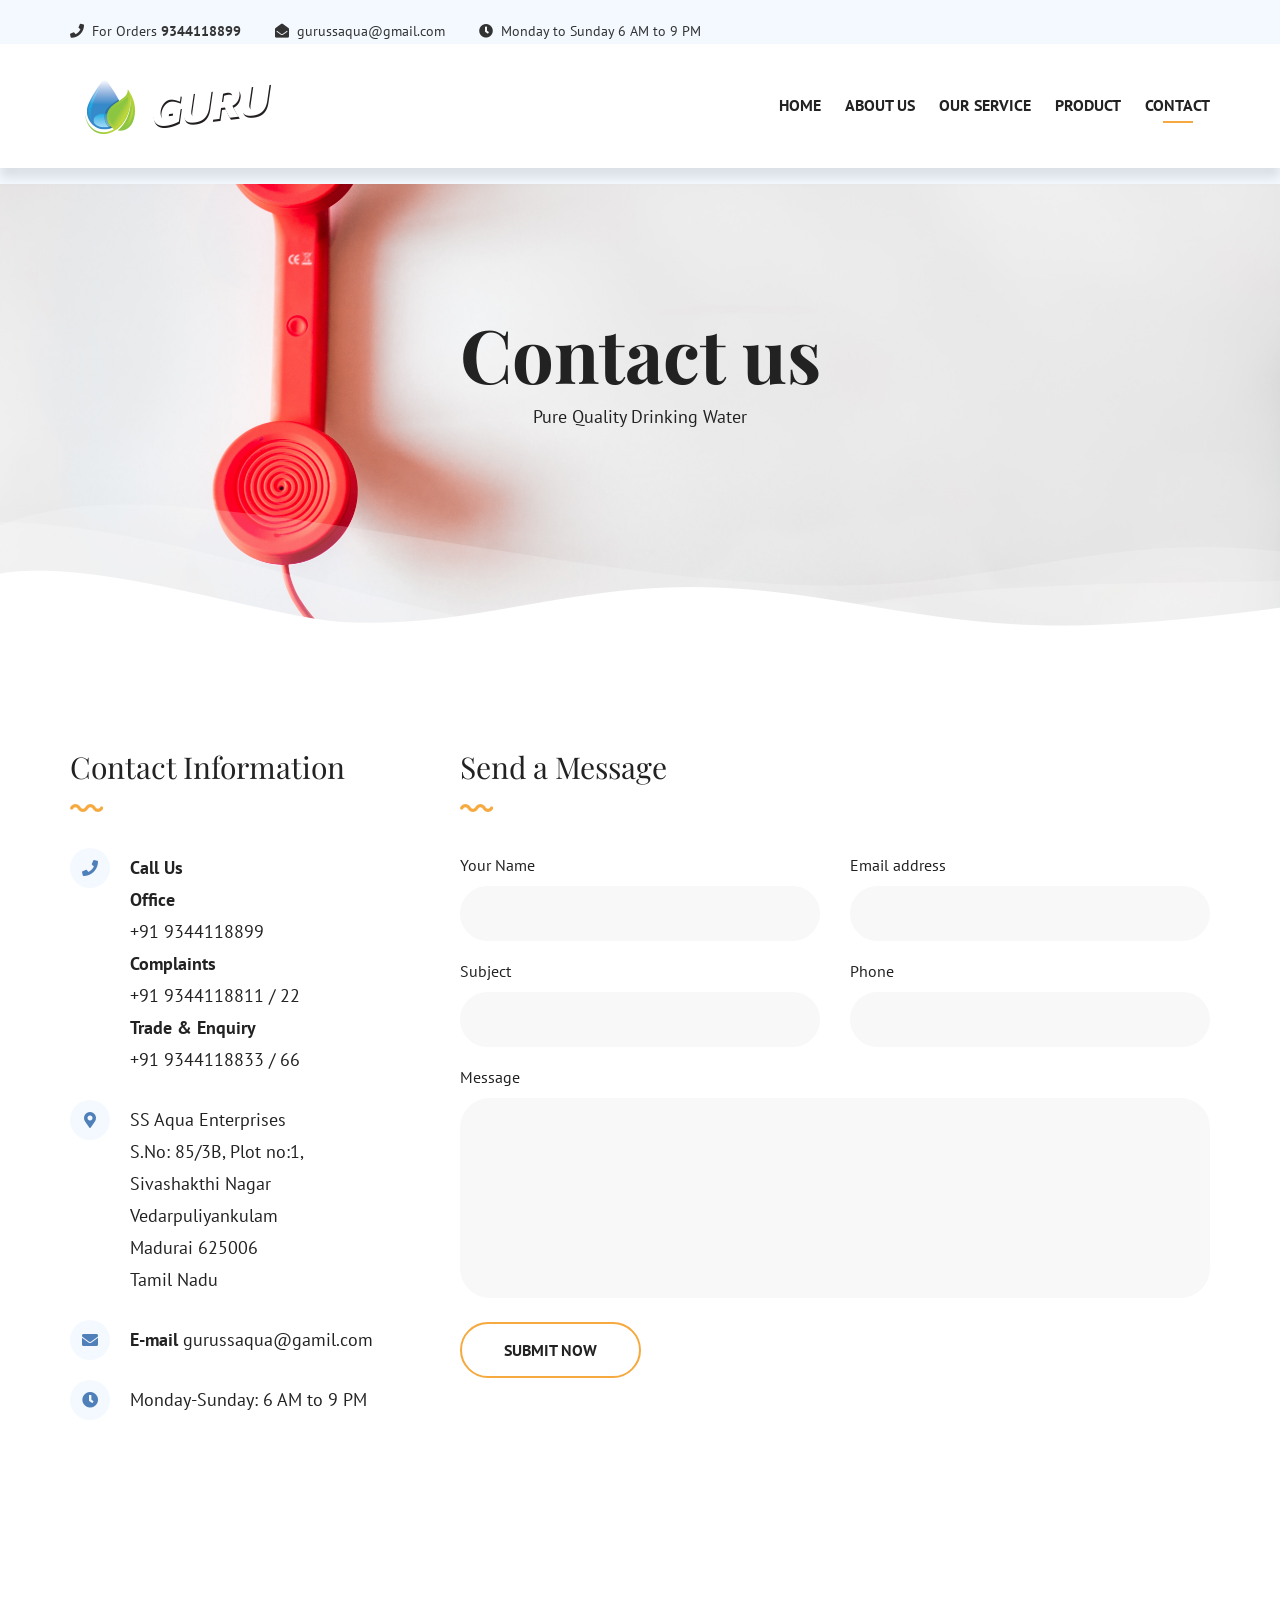
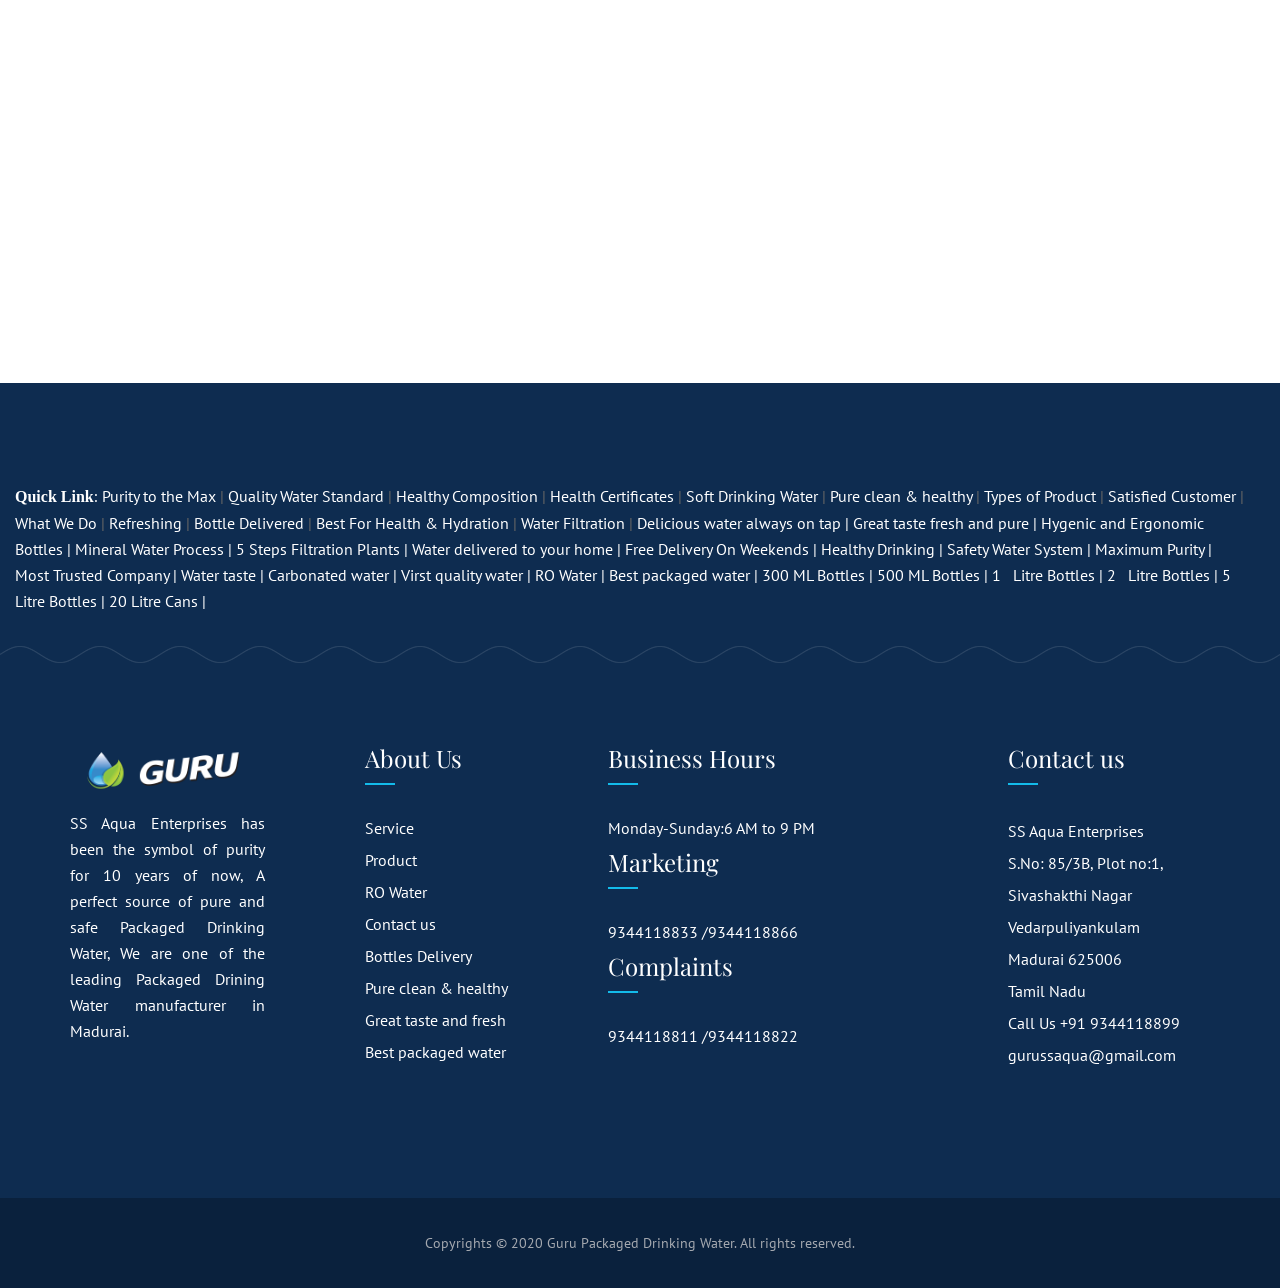
<file: contact.html>
<!DOCTYPE html>
<html lang="en">
<head>
<meta charset="utf-8">
<meta http-equiv="X-UA-Compatible" content="IE=edge">
<meta name="viewport" content="width=device-width, initial-scale=1.0, maximum-scale=1.0, user-scalable=0">

<title>Guru Packaged Drinking Water</title>

<!-- Fav Icon -->
<link rel="icon" href="images/favicon.png" type="image/x-icon">

<!-- Google Fonts -->
<link href="https://fonts.googleapis.com/css?family=PT+Sans:400,400i,700,700i&display=swap" rel="stylesheet">
<link href="https://fonts.googleapis.com/css?family=Playfair+Display:400,400i,700,700i,900,900i&display=swap" rel="stylesheet">

<!-- Stylesheets -->
<link href="css/font-awesome-all.css" rel="stylesheet">
<link href="css/flaticon.css" rel="stylesheet">
<link href="css/owl.css" rel="stylesheet">
<link href="css/bootstrap.css" rel="stylesheet">
<link href="css/jquery.fancybox.min.css" rel="stylesheet">
<link href="css/animate.css" rel="stylesheet">
<link href="css/imagebg.css" rel="stylesheet">
<link href="css/jquery-ui.css" rel="stylesheet">
<link href="css/jquery.bootstrap-touchspin.css" rel="stylesheet">
<link href="css/color.css" rel="stylesheet">
<link href="css/style.css" rel="stylesheet">
<link href="css/responsive.css" rel="stylesheet">


<!-- Global site tag (gtag.js) - Google Analytics -->
<script async src="https://www.googletagmanager.com/gtag/js?id=UA-175041054-1"></script>
<script>
  window.dataLayer = window.dataLayer || [];
  function gtag(){dataLayer.push(arguments);}
  gtag('js', new Date());

  gtag('config', 'UA-175041054-1');
</script>


</head>


<!-- page wrapper -->
<body class="boxed_wrapper">

    <!-- preloader -->
    <div class="preloader"></div>
    <!-- preloader -->

    <!-- main header -->
    <header class="main-header style-two">
        <!-- header-top -->
        <div class="header-top">
            <div class="auto-container clearfix">
                <div class="top-left pull-left">
                    <ul class="info-box clearfix">
                        <li><i class="fas fa-phone"></i>For Orders <a href="tel:9344118899" class="phone">9344118899</a></li>
                        <li><i class="fas fa-envelope-open"></i><a href="mailto:gurussaqua@gmail.com">gurussaqua@gmail.com</a></li>
                        <li><i class="fas fa-clock"></i>Monday to Sunday 6 AM to 9 PM</li>
                    </ul>
                </div>
        </div><!-- header-top end -->
        
        <div class="outer-container">
            <div class="auto-container">
                <div class="header-upper clearfix">
                    <div class="upper-left pull-left clearfix">
                        <figure class="logo-box"><a href="index.html"><img src="images/logo.png" alt=""></a></figure>
                    </div>
                    <div class="upper-right pull-right clearfix">
                        <div class="menu-area pull-left">
                            <!--Mobile Navigation Toggler-->
                            <div class="mobile-nav-toggler">
                                <i class="icon-bar"></i>
                                <i class="icon-bar"></i>
                                <i class="icon-bar"></i>
                            </div>
                            <nav class="main-menu navbar-expand-md navbar-light">
                                <div class="collapse navbar-collapse show clearfix" id="navbarSupportedContent">
                                    <ul class="navigation clearfix">
                                                <li><a href="index.html">Home</a></li>
                                        </li>
                                                <li><a href="about.html">About Us</a></li> 
                                        </li> 
                                                <li><a href="service.html">Our Service</a></li>
                                        </li>  
                                                <li><a href="product.html">product</a></li>
                                        </li>
                                        <li class="current"><a href="contact.html">Contact</a></li>
                                    </ul>
                                </div>
                            </nav>
                        </div>
        <!--sticky Header-->
        <div class="sticky-header">
            <div class="auto-container clearfix">
                <figure class="logo-box"><a href="index.html"><img src="images/small-logo.png" alt=""></a></figure>
                <div class="menu-area">
                    <nav class="main-menu clearfix">
                        <!--Keep This Empty / Menu will come through Javascript-->
                    </nav>
                </div>
            </div>
        </div>
    </header>
    <!-- main-header end -->

    <!-- Mobile Menu  -->
    <div class="mobile-menu">
        <div class="menu-backdrop"></div>
        <div class="close-btn"><i class="fas fa-times"></i></div>
        
        <nav class="menu-box">
            <div class="nav-logo"><a href="index.html"><img src="images/footer-logo.png" alt="" title=""></a></div>
            <div class="menu-outer"><!--Here Menu Will Come Automatically Via Javascript / Same Menu as in Header--></div>
            <div class="contact-info">
                <h4>Contact Info</h4>
                <ul>
                    <li>S.No: 85/3B, Plot no:1,<br /> Sivashakthi Nagar<br /> Vedarpuliyankulam<br /> Madurai 625006 Tamil Nadu</li>
                    <li><a href="tel:+91 9344118899">+91 9344118899</a></li>
                    <li><a href="mailto:gurussaqua@gmail.com">gurussaqua@gmail.com</a></li>
                </ul>
            </div>
        </nav>
    </div><!-- End Mobile Menu -->


    <!--Page Title-->
    <section class="page-title centred" style="background-image: url(images/background/page-title13.jpg)">
        <div class="auto-container">
            <div class="content-box">
                <h1>Contact us</h1>
                <div class="text">Pure Quality Drinking Water</div>
            </div>
        </div>
    </section>
    <!--End Page Title-->


    <!-- contact-section -->
    <section class="contact-section sec-pad">
        <div class="auto-container">
            <div class="row clearfix">
                <div class="col-lg-4 col-md-12 col-sm-12 info-column">
                    <div class="info-box">
                        <h2 class="title-text">Contact Information</h2>
                        <ul class="info-list clearfix wow fadeInUp" data-wow-delay="00ms" data-wow-duration="1500ms">
                            <li>
                                    <i class="fas fa-phone"></i>
                                    <strong>Call Us</strong> <br />
                                    <strong>Office</strong> <br />
                                    <a href="tel:9344118899">+91 9344118899</a> <br />
                                    <strong>Complaints</strong> <br />
                                    <a href="tel:9344118811">+91 9344118811 / 22</a> <br />
                                    <strong>Trade & Enquiry</strong> <br />
                                    <a href="tel:9344118833">+91 9344118833 / 66</a> <br />
                            </li>
                            <li><i class="fas fa-map-marker-alt"></i>SS Aqua Enterprises <br />S.No: 85/3B, Plot no:1,<br /> Sivashakthi Nagar<br /> Vedarpuliyankulam<br /> Madurai 625006<br /> Tamil Nadu </li>
                            <li><i class="fas fa-envelope"></i><strong>E-mail</strong> <a href="mailto:guru@gamil.com">gurussaqua@gamil.com</a></li>
                            <li><i class="fas fa-clock"></i>Monday-Sunday: 6 AM to 9 PM</br></li>
                        </ul>
                    </div>
                </div>
        <div class="col-lg-8 col-md-12 col-sm-12 inner-column">
                    <div class="inner-box">
                        <h2 class="title-text">Send a Message</h2>
                        <div class="form-inner">
                            <form method="post" action="sendemail.php" id="contact-form" class="default-form">
                                <div class="row clearfix">
                                    <div class="col-lg-6 col-md-6 col-sm-12 form-group">
                                    <label>Your Name</label>
                                        <input type="text" name="username" required>
                                    </div>
                                    <div class="col-lg-6 col-md-6 col-sm-12 form-group">
                                        <label>Email address</label>
                                        <input type="email" name="email" required>
                                    </div>
                                    <div class="col-lg-6 col-md-6 col-sm-12 form-group">
                                        <label>Subject</label>
                                        <input type="text" name="subject" required>
                                    </div>
                                    <div class="col-lg-6 col-md-6 col-sm-12 form-group">
                                        <label>Phone</label>
                                        <input type="text" name="phone" required>
                                    </div>
                                    <div class="col-lg-12 col-md-12 col-sm-12 form-group">
                                        <label>Message</label>
                                        <textarea name="message"></textarea>
                                    </div>
                                    <div class="col-lg-6 col-md-6 col-sm-12 form-group message-btn">
                                        <button type="submit" name="submit-form">submit now</button>
                                    </div>
                                </div>
                            </form>
                        </div>
                    </div>
                </div>
            </div>
        </div>
    </section>            
    <!-- map-section -->
    <div class="col-lg-12 col-md-12 col-sm-12 inner-column">
    <section class="map-section">
        <div class="google-map-area">
        <div class="setion">
            <iframe src="https://www.google.com/maps/embed?pb=!1m14!1m8!1m3!1d15722.32504144597!2d78.025997!3d9.885454!3m2!1i1024!2i768!4f13.1!3m3!1m2!1s0x0%3A0xec838af79f594dc5!2sSS%20Aqua%20Enterprises!5e0!3m2!1sen!2sin!4v1596962359658!5m2!1sen!2sin" width="100%" height="450" frameborder="0" style="border:0;" allowfullscreen="" aria-hidden="false" tabindex="0"></iframe>
        </div>   
           </div>
        </div>
    </section>
    </div>
    <!-- map-section end -->
   <!-- main-footer -->
     <footer class="main-footer">
        <div class="footer-top">
            <div class="border-shap">
                <div class="border-3" style="background-image: url(images/icons/border-4.png);"></div>
            </div>
            
             <!--  Quick-Link -->
            <section class="team-section">
                 <div class="col-lg-12 col-md-3 col-sm-12 footer-column">
                             <nav class="main-menu navbar-expand-md navbar-light">
                                <div class="collapse navbar-collapse show clearfix" id="navbarSupportedContent">
                                    <ul class="navigation clearfix">
                <font size="3.5" face="Aria" color="#fff"><span class="widget-title"> <b>Quick Link</b><!-- -->: </span></b></font>
                <a href="index.html#MP"> <font color="#fff">Purity to the Max</font> </a> <!-- -->|</span>
                <a href="about.html#WQaI"><font color="#fff"> Quality Water Standard</font> </a> <!-- -->|</span>
                <a href="about.html#GPDW"><font color="#fff"> Healthy Composition</font> </a> <!-- -->|</span>
                <a href="index.html#Quality Certified"><font color="#fff"> Health Certificates</font> </a> <!-- -->|</span>
                <a href="service.html#BWD"><font color="#fff"> Soft Drinking Water</font> </a> <!-- -->|</span>
                <a href="service.html#OPP"><font color="#fff"> Pure clean & healthy</font> </a> <!-- -->|</span>
                <a href="service.html#BD"><font color="#fff"> Types of Product</font> </a> <!-- -->|</span>
                <a href="service.html#QS&P"><font color="#fff"> Satisfied Customer</font> </a> <!-- -->|</span>
                <a href="service.html#WWD"><font color="#fff"> What We Do</font> </a> <!-- -->|</span>
                <a href="service.html#QW"><font color="#fff"> Refreshing</font> </a> <!-- -->|</span>
                <a href="index.html#MP"><font color="#fff"> Bottle Delivered</font> </a> <!-- -->|</span>
                <a href="about.html#WQaI"><font color="#fff"> Best For Health & Hydration</font> </a> <!-- -->|</span>
                <a href="index.html#5SF"><font color="#fff"> Water Filtration</font> </a> <!-- -->|</span>
                <a href="product.html#BWD"><font color="#fff"> Delicious water always on tap</a> <!-- -->|</span>
                <a href="service.html#Qw"><font color="#fff"> Great taste fresh and pure</font> </a> <!-- -->|</span>
                <a href="service.html"><font color="#fff"> Hygenic and Ergonomic Bottles</font> </a> <!-- -->|</span></b>
                <a href="service.html"><font color="#fff"> Mineral Water Process</font> </a> <!-- -->|</span></b>
                <a href="index.html#5SF"><font color="#fff"> 5 Steps Filtration Plants</font> </a> <!-- -->|</span>
                <a href="product.html#BWD"><font color="#fff"> Water delivered to your home</font> </a> <!-- -->|</span>
                <a href="product.html#BWD"><font color="#fff"> Free Delivery On Weekends</font> </a> <!-- -->|</span>  
                <a href="product.html#OPP"><font color="#fff"> Healthy Drinking</font> </a> <!-- -->|</span>
                <font color="#fff"> Safety Water System</font> </a> <!-- -->|</span>
                <a href="index.html#MP"><font color="#fff"> Maximum Purity</font> </a> <!-- -->|</span>
                <a href="index.html"><font color="#fff"> Most Trusted Company</font> </a> <!-- -->|</span>
                <a href="service.html#S&P"><font color="#fff"> Water taste</font> </a> <!-- -->|</span>
                <a href="product.html#BWD"><font color="#fff"> Carbonated water</font> </a> <!-- -->|</span>
                <a href="product.html#BWD"><font color="#fff"> Virst quality  water</font> </a> <!-- -->|</span>
                <a href="about.html#WiRO"><font color="#fff"> RO Water</font> </a> <!-- -->|</span>
                <a href="product.html#BWD"><font color="#fff"> Best packaged water</font> </a> <!-- -->|</span>
                <a href="product.html#BWD"><font color="#fff"> 300 ML Bottles</font> </a> <!-- -->|</span>
                <a href="product.html#BWD"><font color="#fff"> 500 ML  Bottles</font> </a> <!-- -->|</span>
                <a href="product.html#BWD"><font color="#fff"> 1 &nbsp; Litre  Bottles</font> </a> <!-- -->|</span>
                <a href="product.html#BWD"><font color="#fff"> 2 &nbsp; Litre  Bottles</font> </a> <!-- -->|</span>
                <a href="product.html#BWD"><font color="#fff"> 5 &nbsp; Litre  Bottles</font> </a> <!-- -->|</span>
                <a href="product.html#BWD"><font color="#fff"> 20 Litre  Cans</font> </a> <!-- -->|</span>
                 </nav>
               </ul>
            </div>
          </div>
    </section>
    <!-- Quick-Link end -->
        
    <!--Need to be change-End -->

        <div class="footer-upper">
            <div class="auto-container">
                <div class="widget-section wow fadeInUp" data-wow-delay="300ms" data-wow-duration="1500ms">
                    <div class="row clearfix">
                        <div class="col-lg-2 col-md-5 col-sm-10 footer-column">
                            <div class="logo-widget footer-widget">
                                <figure class="footer-logo"><a href="index.html"><img src="images/footer-logo.png" alt=""></a></figure>
                                <div class="text" align="justify">
                                    SS Aqua Enterprises has been the symbol of purity for 10 years of now, A perfect source of pure and safe Packaged Drinking Water, We are one of the leading Packaged Drining Water manufacturer in Madurai.
                                </div>
                            </div>
                        </div>

                        <div class="col-lg-3 col-md-3 col-sm-12 footer-column">
                            <div class="links-widget footer-widget">
                                <h3 class="widget-title">About Us</h3>
                                <div class="widget-content">
                                    <ul class="list clearfix">
                                        <li><a href="service.html">Service</a></li>
                                        <li><a href="product.html">Product</a></li>
                                        <li><a href="product.html">RO Water</a></li>
                                        <li><a href="contact.html">Contact us</a></li>
                                        <li><a href="product.html">Bottles Delivery</a></li>
                                        <li><a href="product.html">Pure clean & healthy</a></li>
                                        <li><a href="product.html">Great taste and fresh</a></li>
                                        <li><a href="product.html">Best packaged water</a> </li>
                                    </ul>
                                </div>
                            </div>
                        </div>
                          
                          <div class="col-lg-4 col-md-3 col-sm-12 footer-column">
                        <div class="links-widget footer-widget" style="margin-left: 50px;">
                            <h3 class="widget-title">Business Hours</h3>
                            <div class="widget-content">
                                <ul class="list clearfix">
                                    <li><a href="#"> Monday-Sunday:6 AM to 9 PM</a></li>
                                     <h3 class="widget-title">Marketing</h3>
                            <div class="widget-content">
                                <ul class="list clearfix">
                                    <li><a href="#">9344118833 /9344118866</a></li>
                                     <h3 class="widget-title">Complaints</h3>
                            <div class="widget-content">
                                <ul class="list clearfix">
                                    <li><a href="#">9344118811 /9344118822</a></li>
                                </ul>
                            </div>
                        </div>
                    </div> 
              </div>
          </div>

                        <div class="col-lg-3 col-md-6 col-sm-12 footer-column">
                            <div class="contact-widget footer-widget">
                                <h3 class="widget-title">Contact us</h3>
                                <div class="widget-content">
                                    <ul class="list clearfix">
                                        <li>SS Aqua Enterprises <br />S.No: 85/3B, Plot no:1,<br /> Sivashakthi Nagar<br /> Vedarpuliyankulam<br /> Madurai 625006<br /> Tamil Nadu</li>
                                        <li>Call Us <a href="tel:9344118899">+91 9344118899</a></li>
                                       <li><a href="mailto:gurussaqua@gmail.com">gurussaqua@gmail.com</a></li>
                                    </ul>
                                </div>
                            </div>
                        </div>
                    </div>
                </div>
            </div>
        </div>
              
        </br></br><div class="footer-bottom">
            <div class="auto-container">
                <div class="copyright">Copyrights &copy; 2020 <a href="#">Guru Packaged Drinking Water</a>. All rights reserved.</div>
            </div>
        </div>
    </footer>
    <!-- main-footer end -->

           

   


<!--Scroll to top-->
<button class="scroll-top scroll-to-target" data-target="html">
    <span class="fas fa-angle-up"></span>
</button>


<!-- jequery plugins -->
<script src="js/jquery.js"></script>
<script src="js/popper.min.js"></script>
<script src="js/bootstrap.min.js"></script>
<script src="js/owl.js"></script>
<script src="js/wow.js"></script>
<script src="js/validation.js"></script>
<script src="js/jquery.fancybox.js"></script>
<script src="js/scrollbar.js"></script>
<script src="js/jquery-ui.js"></script> 
<script src="js/appear.js"></script>
<script src="js/jquery.bootstrap-touchspin.js"></script> 


<!-- main-js -->
<script src="js/script.js"></script>

</body><!-- End of .page_wrapper -->
</html>
</file>
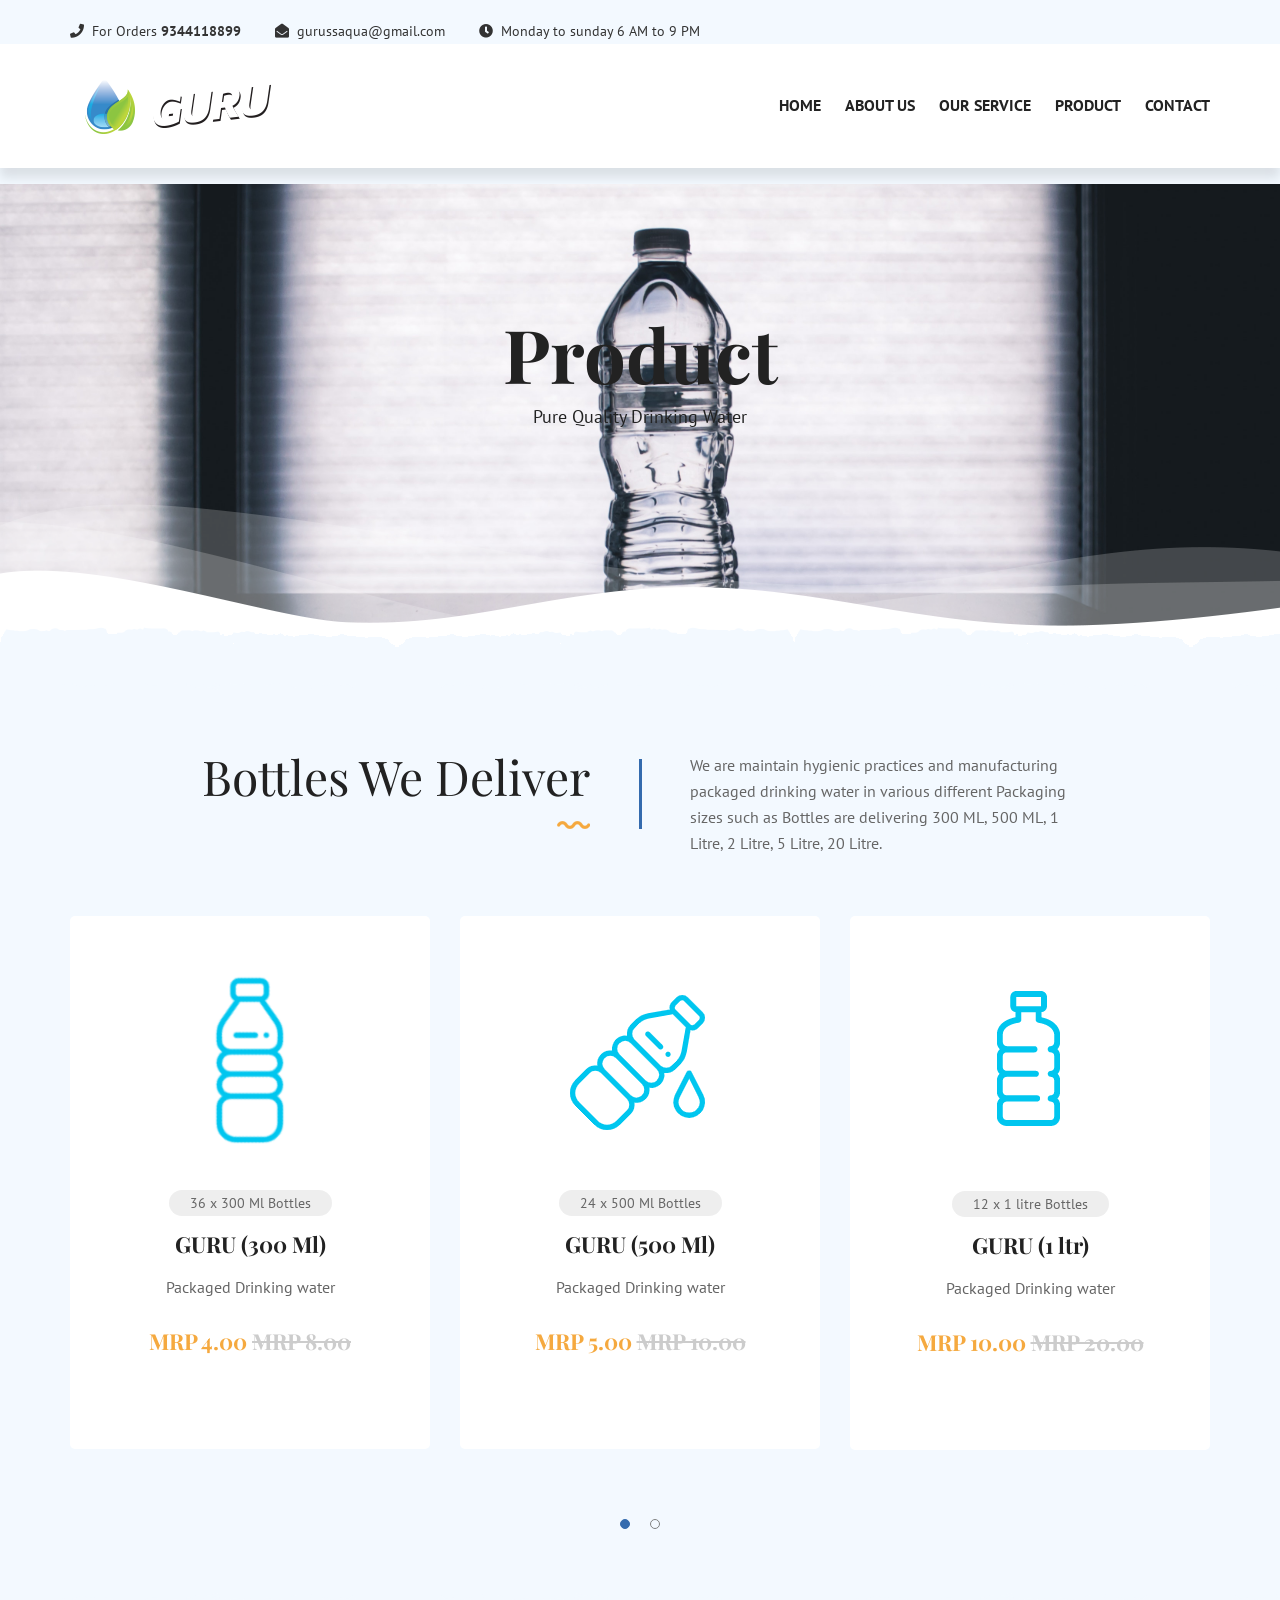
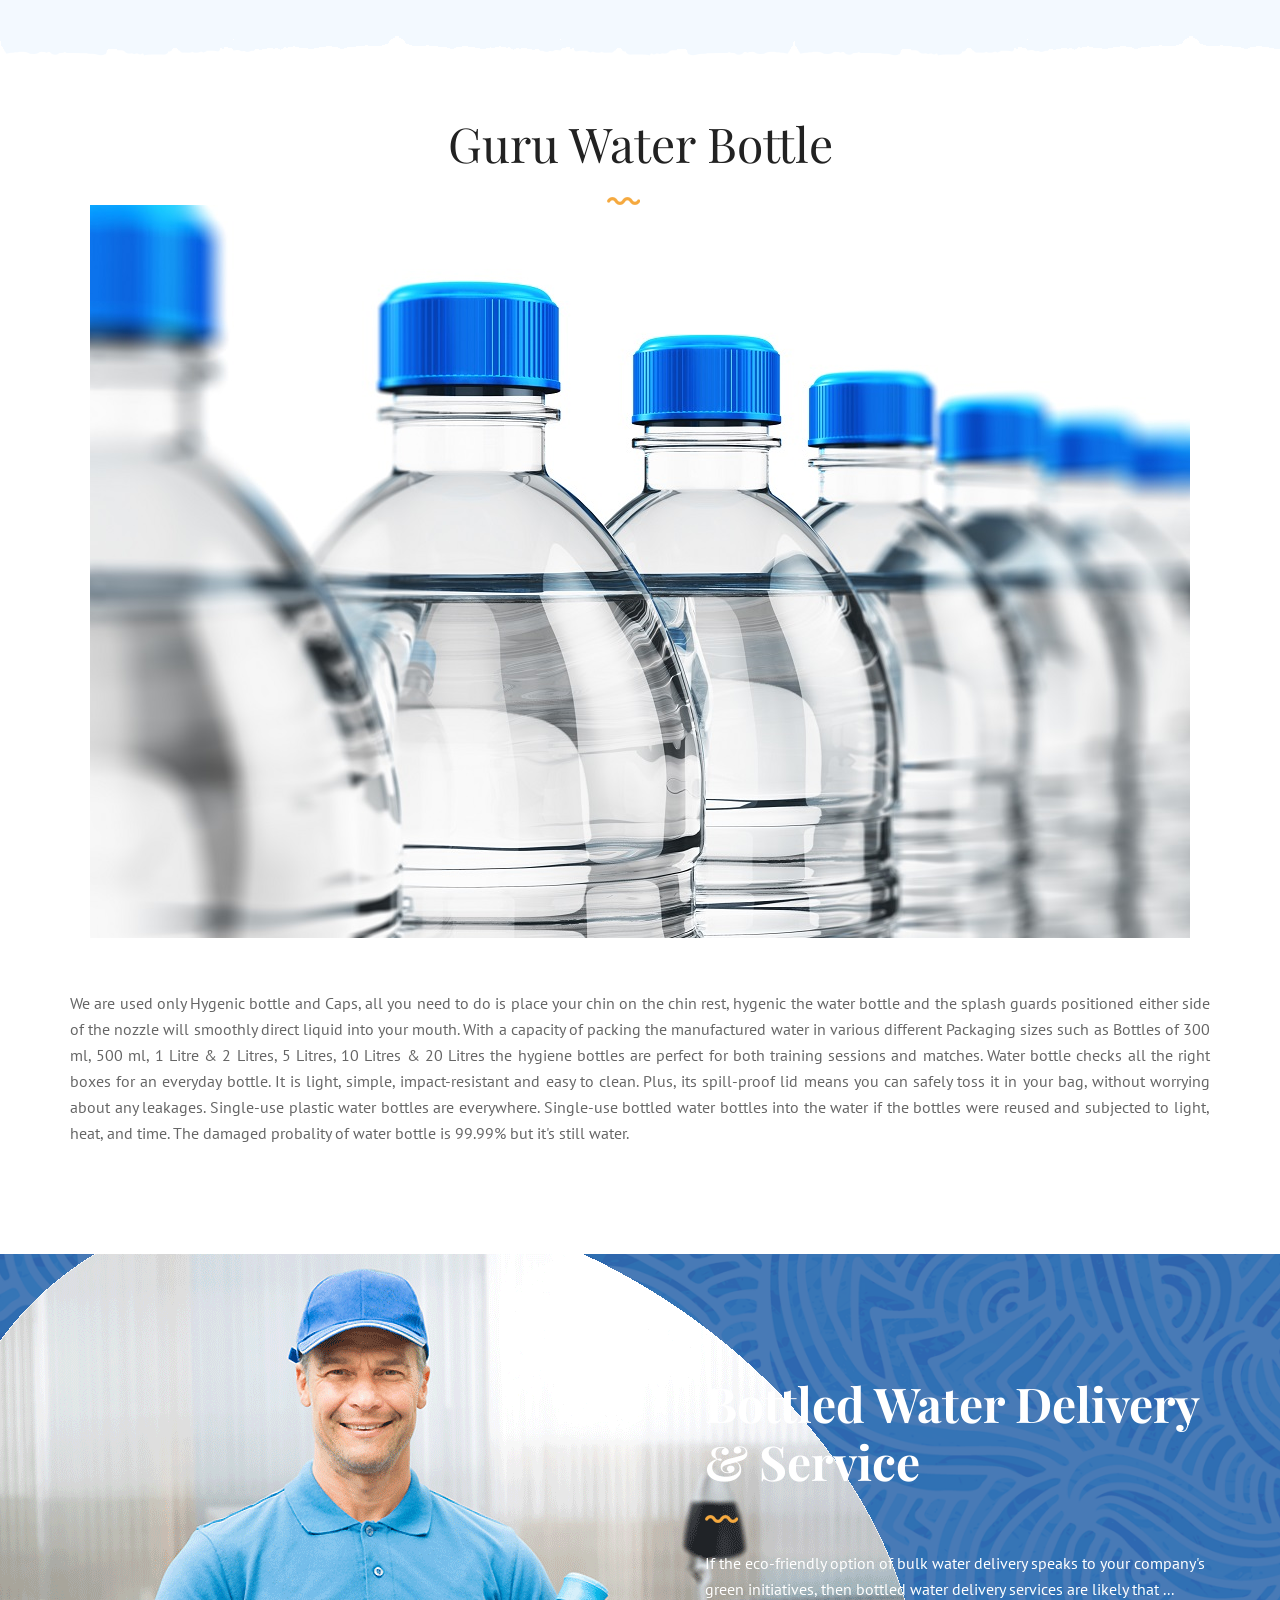
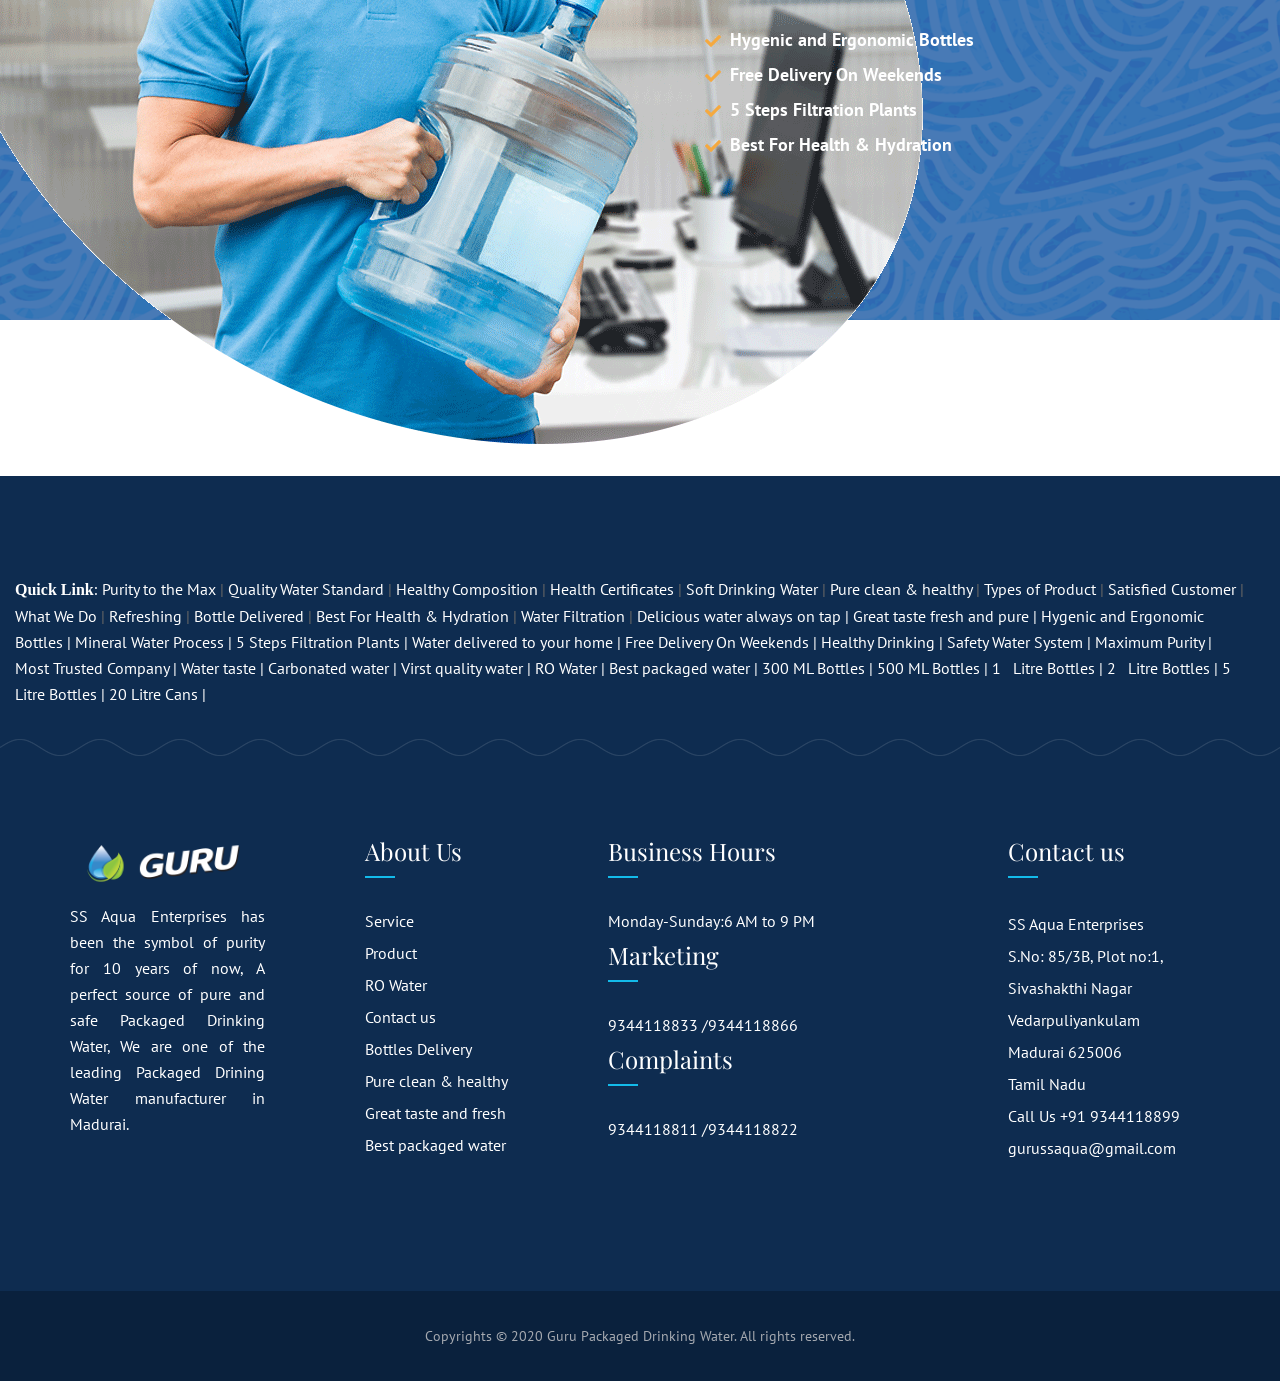
<file: product.html>
<!DOCTYPE html>
<html lang="en">
<head>
<meta charset="utf-8">
<meta http-equiv="X-UA-Compatible" content="IE=edge">
<meta name="viewport" content="width=device-width, initial-scale=1.0, maximum-scale=1.0, user-scalable=0">

<title>Guru Packaged Drinking Water</title>

<!-- Fav Icon -->
<link rel="icon" href="images/favicon.png" type="image/x-icon">

<!-- Google Fonts -->
<link href="https://fonts.googleapis.com/css?family=PT+Sans:400,400i,700,700i&display=swap" rel="stylesheet">
<link href="https://fonts.googleapis.com/css?family=Playfair+Display:400,400i,700,700i,900,900i&display=swap" rel="stylesheet">

<!-- Stylesheets -->
<link href="css/font-awesome-all.css" rel="stylesheet">
<link href="css/flaticon.css" rel="stylesheet">
<link href="css/owl.css" rel="stylesheet">
<link href="css/bootstrap.css" rel="stylesheet">
<link href="css/jquery.fancybox.min.css" rel="stylesheet">
<link href="css/animate.css" rel="stylesheet">
<link href="css/imagebg.css" rel="stylesheet">
<link href="css/color.css" rel="stylesheet">
<link href="css/style.css" rel="stylesheet">
<link href="css/responsive.css" rel="stylesheet">


<!-- Global site tag (gtag.js) - Google Analytics -->
<script async src="https://www.googletagmanager.com/gtag/js?id=UA-175041054-1"></script>
<script>
  window.dataLayer = window.dataLayer || [];
  function gtag(){dataLayer.push(arguments);}
  gtag('js', new Date());

  gtag('config', 'UA-175041054-1');
</script>

</head>


<!-- page wrapper -->
<body class="boxed_wrapper">

    <!-- preloader -->
    <div class="preloader"></div>
    <!-- preloader -->

    <!-- main header -->
    <header class="main-header style-two">
        <!-- header-top -->
        <div class="header-top">
            <div class="auto-container clearfix">
                <div class="top-left pull-left">
                    <ul class="info-box clearfix">
                        <li><i class="fas fa-phone"></i>For Orders <a href="tel:9344118899" class="phone">9344118899</a></li>
                        <li><i class="fas fa-envelope-open"></i><a href="mailto:gurussaqua@gamil.com">gurussaqua@gmail.com</a></li>
                        <li><i class="fas fa-clock"></i>Monday to sunday 6 AM to 9 PM</li>
                    </ul>
                </div>
        </div>
        <!-- header-top end -->
        <div class="outer-container">
            <div class="auto-container">
                <div class="header-upper clearfix">
                    <div class="upper-left pull-left clearfix">
                        <figure class="logo-box"><a href="index.html"><img src="images/logo.png" alt=""></a></figure>
                    </div>
                    <div class="upper-right pull-right clearfix">
                        <div class="menu-area pull-left">
                            <!--Mobile Navigation Toggler-->
                            <div class="mobile-nav-toggler">
                                <i class="icon-bar"></i>
                                <i class="icon-bar"></i>
                                <i class="icon-bar"></i>
                            </div>
                            <nav class="main-menu navbar-expand-md navbar-light">
                                <div class="collapse navbar-collapse show clearfix" id="navbarSupportedContent">
                                    <ul class="navigation clearfix">
                                                <li><a href="index.html">Home</a></li>
                                        </li> 
                                                <li><a href="about.html">About Us</a></li> 
                                        </li>
                                                <li><a href="service.html">Our Service</a></li>
                                        </li>           
                                                <li><a href="product.html">product</a></li>
                                        </li> 
                                        <li><a href="contact.html">Contact</a></li>
                                    </ul>
                                </div>
                            </nav>
                        </div>
        <!--sticky Header-->
        <div class="sticky-header">
            <div class="auto-container clearfix">
                <figure class="logo-box"><a href="index.html"><img src="images/small-logo.png" alt=""></a></figure>
                <div class="menu-area">
                    <nav class="main-menu clearfix">
                        <!--Keep This Empty / Menu will come through Javascript-->
                    </nav>
                </div>
            </div>
        </div>
    </header>
    <!-- main-header end -->

    <!-- Mobile Menu  -->
    <div class="mobile-menu">
        <div class="menu-backdrop"></div>
        <div class="close-btn"><i class="fas fa-times"></i></div>
        
        <nav class="menu-box">
            <div class="nav-logo"><a href="index.html"><img src="images/footer-logo.png" alt="" title=""></a></div>
            <div class="menu-outer"><!--Here Menu Will Come Automatically Via Javascript / Same Menu as in Header--></div>
            <div class="contact-info">
                <h4>Contact Info</h4>
                <ul>
                    <li>S.No: 85/3B, Plot no:1,<br /> Sivashakthi Nagar<br /> Vedarpuliyankulam<br /> Madurai 625006 Tamil Nadu</li>
                    <li><a href="tel:+919344118899">+91 9344118899</a></li>
                    <li><a href="mailto:gurussaqua@gmail.com">gurussaqua@gmail.com</a></li>
                </ul>
            </div>
        </nav>
    </div><!-- End Mobile Menu -->


    <!--Page Title-->
    <section class="page-title centred" style="background-image: url(images/background/page-title3.jpg);">
        <div class="auto-container">
            <div class="content-box">
                <h1>Product</h1>
                <div class="text">Pure Quality Drinking Water</div>
            </div>
        </div>
    </section>
    <!--End Page Title-->


    <!-- Product-section -->
    <section class="delivery-section bg-color-1">
        <div class="border-shap">
            <div class="border-1" style="background-image: url(images/icons/border-1.png);"></div>
            <div class="border-2" style="background-image: url(images/icons/border-2.png);"></div>
        </div>
        <div class="auto-container">
            <div class="top-title clearfix">
                <div class="title-inner">
                    <div class="sec-title"><h1><a id="BWD">Bottles We Deliver</a></h1></div>
                </div>
                <div class="text-inner">
                    <div class="text">We are maintain hygienic practices and manufacturing packaged drinking water in various different Packaging sizes such as Bottles are delivering 300 ML, 500 ML, 1 Litre, 2 Litre, 5 Litre, 20 Litre. </div>
                </div>
            </div>

            <div class="inner-content">
                <div class="three-column-carousel owl-carousel owl-theme owl-nav-none">
                     <div class="single-shop-block">
                        <div class="inner-box">
                            <div class="border-one"></div>
                            <div class="border-two"></div>
                            <figure class="image-box"><img src="images/icons/bottle-300ml.png" alt=""></figure>
                            <span class="size">36 x 300 Ml Bottles</span>
                            <h3><a href="#">GURU (300 Ml) </a></h3>
                            <div class="text">Packaged Drinking water</div>
                            <div class="price">MRP 4.00 <del>MRP 8.00</del></div>
                        </div>
                    </div>
                     <div class="single-shop-block">
                        <div class="inner-box">
                            <div class="border-one"></div>
                            <div class="border-two"></div>
                            <figure class="image-box"><img src="images/icons/bottle-500ml.png" alt=""></figure>
                            <span class="size">24 x 500 Ml Bottles</span>
                            <h3><a href="#">GURU (500 Ml)</a></h3>
                            <div class="text">Packaged Drinking water</div>
                            <div class="price">MRP 5.00 <del>MRP 10.00</del></div>
                        </div>
                    </div>
                     <div class="single-shop-block">
                        <div class="inner-box">
                            <div class="border-one"></div>
                            <div class="border-two"></div>
                            <figure class="image-box"><img src="images/icons/bottle-1L.png" alt=""></figure>
                            <span class="size">12 x 1 litre Bottles</span>
                            <h3><a href="#">GURU (1 ltr)</a></h3>
                            <div class="text">Packaged Drinking water</div>
                            <div class="price">MRP 10.00 <del>MRP 20.00</del></div>
                        </div>
                    </div>
                    <div class="single-shop-block">
                        <div class="inner-box">
                            <div class="border-one"></div>
                            <div class="border-two"></div>
                            <figure class="image-box"><img src="images/icons/bottle-2L.png" alt=""></figure>
                            <span class="size">9 x  2 litre Bottles</span>
                            <h3><a href="#">GURU (2 ltr)</a></h3>
                            <div class="text">Packaged Drinking water</div>
                            <div class="price">MRP 20.00 <del>MRP 35.00</del></div>
                        </div>
                    </div>
                    <div class="single-shop-block">
                        <div class="inner-box">
                            <div class="border-one"></div>
                            <div class="border-two"></div>
                            <figure class="image-box"><img src="images/icons/bottle-5L.png" alt=""></figure>
                            <span class="size">1 x 5 litre Bottles</span>
                            <h3><a href="#">GURU (5 ltr)</a></h3>
                            <div class="text">Package Drinking water</div>
                            <div class="price">MRP 40.00 <del>MRP 75.00</del></div>
                        </div>
                    </div>
                    <div class="single-shop-block">
                        <div class="inner-box">
                            <div class="border-one"></div>
                            <div class="border-two"></div>
                            <figure class="image-box"><img src="images/icons/bottle-20L.png" alt=""></figure>
                            <span class="size">1 x 20 litre Bottles</span>
                            <h3><a href="#">GURU (20 ltr)</a></h3>
                            <div class="text">Package Drinking water</div>
                            <div class="price">MRP 10.00 <del>MRP 40.00</del></div>
                        </div>
                    </div>
              </div>
        </div>
    </section>
    <!-- product-section end -->

     <!--details -section-->
     </br></br> </br> <section class="details-section">
        <div class="lower-content">
                  <div class="auto-container">
            <div class="sec-title text-center">
                <h1>Guru Water Bottle</h1>
                 <figure class="image-box"><a href="#"><img src="images/resource/hyggenic.jpeg" alt=""></a></figure>
                 <p class="content" align="justify"></br></br>We are used only Hygenic bottle and Caps,  all you need to do is place your chin on the chin rest,  hygenic the water bottle and the splash guards positioned either side of the nozzle will smoothly direct liquid into your mouth.  With a capacity of  packing the manufactured water in various different Packaging sizes such as Bottles of 300 ml, 500 ml, 1 Litre & 2 Litres, 5 Litres, 10 Litres & 20 Litres the hygiene bottles are perfect for both training sessions and matches. Water bottle checks all the right boxes for an everyday bottle. It is light, simple, impact-resistant and easy to clean. Plus, its spill-proof lid means you can safely toss it in your bag, without worrying about any leakages. Single-use plastic water bottles are everywhere. Single-use bottled water bottles into the water if the bottles were reused and subjected to light, heat, and time. The damaged probality of water bottle is 99.99% but it's still water.</p>
            </div>
        </div>
    </div>
</section></br></br> </br>
     <!--details -section end -->


    <!-- info-section -->
    <section class="info-section bg-color-2">
        <div class="image-layer wow slideInLeft" data-wow-delay="0ms" data-wow-duration="1500ms"><img src="images/resource/service-men-1.png" alt=""></div>
        <div class="bg-pattern" style="background-image: url(images/icons/pattern-3.png);"></div>
        <div class="auto-container">
            <div class="row clearfix">
                <div class="col-xl-6 col-lg-12 col-md-12 offset-xl-6 content-column">
                    <div id="content_block_one">
                        <div class="content-box">
                            <div class="sec-title"><h1>Bottled Water Delivery & Service</h1></div>
                            <div class="text">If the eco-friendly option of bulk water delivery speaks to your company's green initiatives, then bottled water delivery services are likely that ...</div>
                            <ul class="list-item clearfix">
                                <li>Hygenic and Ergonomic Bottles</li>
                                <li>Free Delivery On Weekends</li>
                                <li>5 Steps Filtration Plants</li>
                                <li>Best For Health & Hydration</li>
                            </ul>
                        </div>
                    </div>
                </div>
            </div>
        </div>
    </section></br></br> </br>
    <!-- info-section end -->


 
    <!-- main-footer -->
     </br></br> </br><footer class="main-footer">
        <div class="footer-top">
            <div class="border-shap">
                <div class="border-3" style="background-image: url(images/icons/border-4.png);"></div>
            </div>
            
             <!--  Quick-Link -->
            <section class="team-section">
                 <div class="col-lg-12 col-md-3 col-sm-12 footer-column">
                             <nav class="main-menu navbar-expand-md navbar-light">
                                <div class="collapse navbar-collapse show clearfix" id="navbarSupportedContent">
                                    <ul class="navigation clearfix">
               <font size="3.5" face="Aria" color="#fff"><span class="widget-title"> <b>Quick Link</b><!-- -->: </span></b></font>
                <a href="index.html#MP"> <font color="#fff">Purity to the Max</font> </a> <!-- -->|</span>
                <a href="about.html#WQaI"><font color="#fff"> Quality Water Standard</font> </a> <!-- -->|</span>
                <a href="about.html#GPDW"><font color="#fff"> Healthy Composition</font> </a> <!-- -->|</span>
                <a href="index.html#Quality Certified"><font color="#fff"> Health Certificates</font> </a> <!-- -->|</span>
                <a href="service.html#BWD"><font color="#fff"> Soft Drinking Water</font> </a> <!-- -->|</span>
                <a href="service.html#OPP"><font color="#fff"> Pure clean & healthy</font> </a> <!-- -->|</span>
                <a href="service.html#BD"><font color="#fff"> Types of Product</font> </a> <!-- -->|</span>
                <a href="service.html#QS&P"><font color="#fff"> Satisfied Customer</font> </a> <!-- -->|</span>
                <a href="service.html#WWD"><font color="#fff"> What We Do</font> </a> <!-- -->|</span>
                <a href="service.html#QW"><font color="#fff"> Refreshing</font> </a> <!-- -->|</span>
                <a href="index.html#MP"><font color="#fff"> Bottle Delivered</font> </a> <!-- -->|</span>
                <a href="about.html#WQaI"><font color="#fff"> Best For Health & Hydration</font> </a> <!-- -->|</span>
                <a href="index.html#5SF"><font color="#fff"> Water Filtration</font> </a> <!-- -->|</span>
                <a href="product.html#BWD"><font color="#fff"> Delicious water always on tap</a> <!-- -->|</span>
                <a href="service.html#Qw"><font color="#fff"> Great taste fresh and pure</font> </a> <!-- -->|</span>
                <a href="service.html"><font color="#fff"> Hygenic and Ergonomic Bottles</font> </a> <!-- -->|</span></b>
                <a href="service.html"><font color="#fff"> Mineral Water Process</font> </a> <!-- -->|</span></b>
                <a href="index.html#5SF"><font color="#fff"> 5 Steps Filtration Plants</font> </a> <!-- -->|</span>
                <a href="product.html#BWD"><font color="#fff"> Water delivered to your home</font> </a> <!-- -->|</span>
                <a href="product.html#BWD"><font color="#fff"> Free Delivery On Weekends</font> </a> <!-- -->|</span>  
                <a href="product.html#OPP"><font color="#fff"> Healthy Drinking</font> </a> <!-- -->|</span>
                <font color="#fff"> Safety Water System</font> </a> <!-- -->|</span>
                <a href="index.html#MP"><font color="#fff"> Maximum Purity</font> </a> <!-- -->|</span>
                <a href="index.html"><font color="#fff"> Most Trusted Company</font> </a> <!-- -->|</span>
                <a href="service.html#S&P"><font color="#fff"> Water taste</font> </a> <!-- -->|</span>
                <a href="product.html#BWD"><font color="#fff"> Carbonated water</font> </a> <!-- -->|</span>
                <a href="product.html#BWD"><font color="#fff"> Virst quality  water</font> </a> <!-- -->|</span>
                <a href="about.html#WiRO"><font color="#fff"> RO Water</font> </a> <!-- -->|</span>
                <a href="product.html#BWD"><font color="#fff"> Best packaged water</font> </a> <!-- -->|</span>
                <a href="product.html#BWD"><font color="#fff"> 300 ML Bottles</font> </a> <!-- -->|</span>
                <a href="product.html#BWD"><font color="#fff"> 500 ML  Bottles</font> </a> <!-- -->|</span>
                <a href="product.html#BWD"><font color="#fff"> 1 &nbsp; Litre  Bottles</font> </a> <!-- -->|</span>
                <a href="product.html#BWD"><font color="#fff"> 2 &nbsp; Litre  Bottles</font> </a> <!-- -->|</span>
                <a href="product.html#BWD"><font color="#fff"> 5 &nbsp; Litre  Bottles</font> </a> <!-- -->|</span>
                <a href="product.html#BWD"><font color="#fff"> 20 Litre  Cans</font> </a> <!-- -->|</span>
                 </nav>
               </ul>
            </div>
          </div>
    </section>
    <!-- Quick-Link end -->
        
    <!--Need to be change-End -->

        <div class="footer-upper">
            <div class="auto-container">
                <div class="widget-section wow fadeInUp" data-wow-delay="300ms" data-wow-duration="1500ms">
                    <div class="row clearfix">
                        <div class="col-lg-2 col-md-5 col-sm-10 footer-column">
                            <div class="logo-widget footer-widget">
                                <figure class="footer-logo"><a href="index.html"><img src="images/footer-logo.png" alt=""></a></figure>
                                <div class="text" align="justify">
                                    SS Aqua Enterprises has been the symbol of purity for 10 years of now, A perfect source of pure and safe Packaged Drinking Water, We are one of the leading Packaged Drining Water manufacturer in Madurai.
                                </div>
                            </div>
                        </div>

                        <div class="col-lg-3 col-md-3 col-sm-12 footer-column">
                            <div class="links-widget footer-widget">
                                <h3 class="widget-title">About Us</h3>
                                <div class="widget-content">
                                    <ul class="list clearfix">
                                        <li><a href="service.html">Service</a></li>
                                        <li><a href="product.html">Product</a></li>
                                        <li><a href="product.html">RO Water</a></li>
                                        <li><a href="contact.html">Contact us</a></li>
                                        <li><a href="product.html">Bottles Delivery</a></li>
                                        <li><a href="product.html">Pure clean & healthy</a></li>
                                        <li><a href="product.html">Great taste and fresh</a></li>
                                        <li><a href="product.html">Best packaged water</a> </li>
                                    </ul>
                                </div>
                            </div>
                        </div>
                          
                          <div class="col-lg-4 col-md-3 col-sm-12 footer-column">
                        <div class="links-widget footer-widget" style="margin-left: 50px;">
                            <h3 class="widget-title">Business Hours</h3>
                            <div class="widget-content">
                                <ul class="list clearfix">
                                    <li><a href="#"> Monday-Sunday:6 AM to 9 PM</a></li>
                                     <h3 class="widget-title">Marketing</h3>
                            <div class="widget-content">
                                <ul class="list clearfix">
                                    <li><a href="#">9344118833 /9344118866</a></li>
                                     <h3 class="widget-title">Complaints</h3>
                            <div class="widget-content">
                                <ul class="list clearfix">
                                    <li><a href="#">9344118811 /9344118822</a></li>
                                </ul>
                            </div>
                        </div>
                    </div> 
              </div>
          </div>

                        <div class="col-lg-3 col-md-6 col-sm-12 footer-column">
                            <div class="contact-widget footer-widget">
                                <h3 class="widget-title">Contact us</h3>
                                <div class="widget-content">
                                    <ul class="list clearfix">
                                        <li>SS Aqua Enterprises <br />S.No: 85/3B, Plot no:1,<br /> Sivashakthi Nagar<br /> Vedarpuliyankulam<br /> Madurai 625006<br /> Tamil Nadu</li>
                                        <li>Call Us <a href="tel:9344118899">+91 9344118899</a></li>
                                       <li><a href="mailto:gurussaqua@gmail.com">gurussaqua@gmail.com</a></li>
                                    </ul>
                                </div>
                            </div>
                        </div>
                    </div>
                </div>
            </div>
        </div>
              
        </br></br><div class="footer-bottom">
            <div class="auto-container">
                <div class="copyright">Copyrights &copy; 2020 <a href="#">Guru Packaged Drinking Water</a>. All rights reserved.</div>
            </div>
        </div>
    </footer>
    <!-- main-footer end -->


<!--Scroll to top-->
<button class="scroll-top scroll-to-target" data-target="html">
    <span class="fas fa-angle-up"></span>
</button>


<!-- jequery plugins -->
<script src="js/jquery.js"></script>
<script src="js/popper.min.js"></script>
<script src="js/bootstrap.min.js"></script>
<script src="js/owl.js"></script>
<script src="js/wow.js"></script>
<script src="js/validation.js"></script>
<script src="js/jquery.fancybox.js"></script>
<script src="js/scrollbar.js"></script>

<!-- main-js -->
<script src="js/script.js"></script>

</body><!-- End of .page_wrapper -->
</html>
</file>
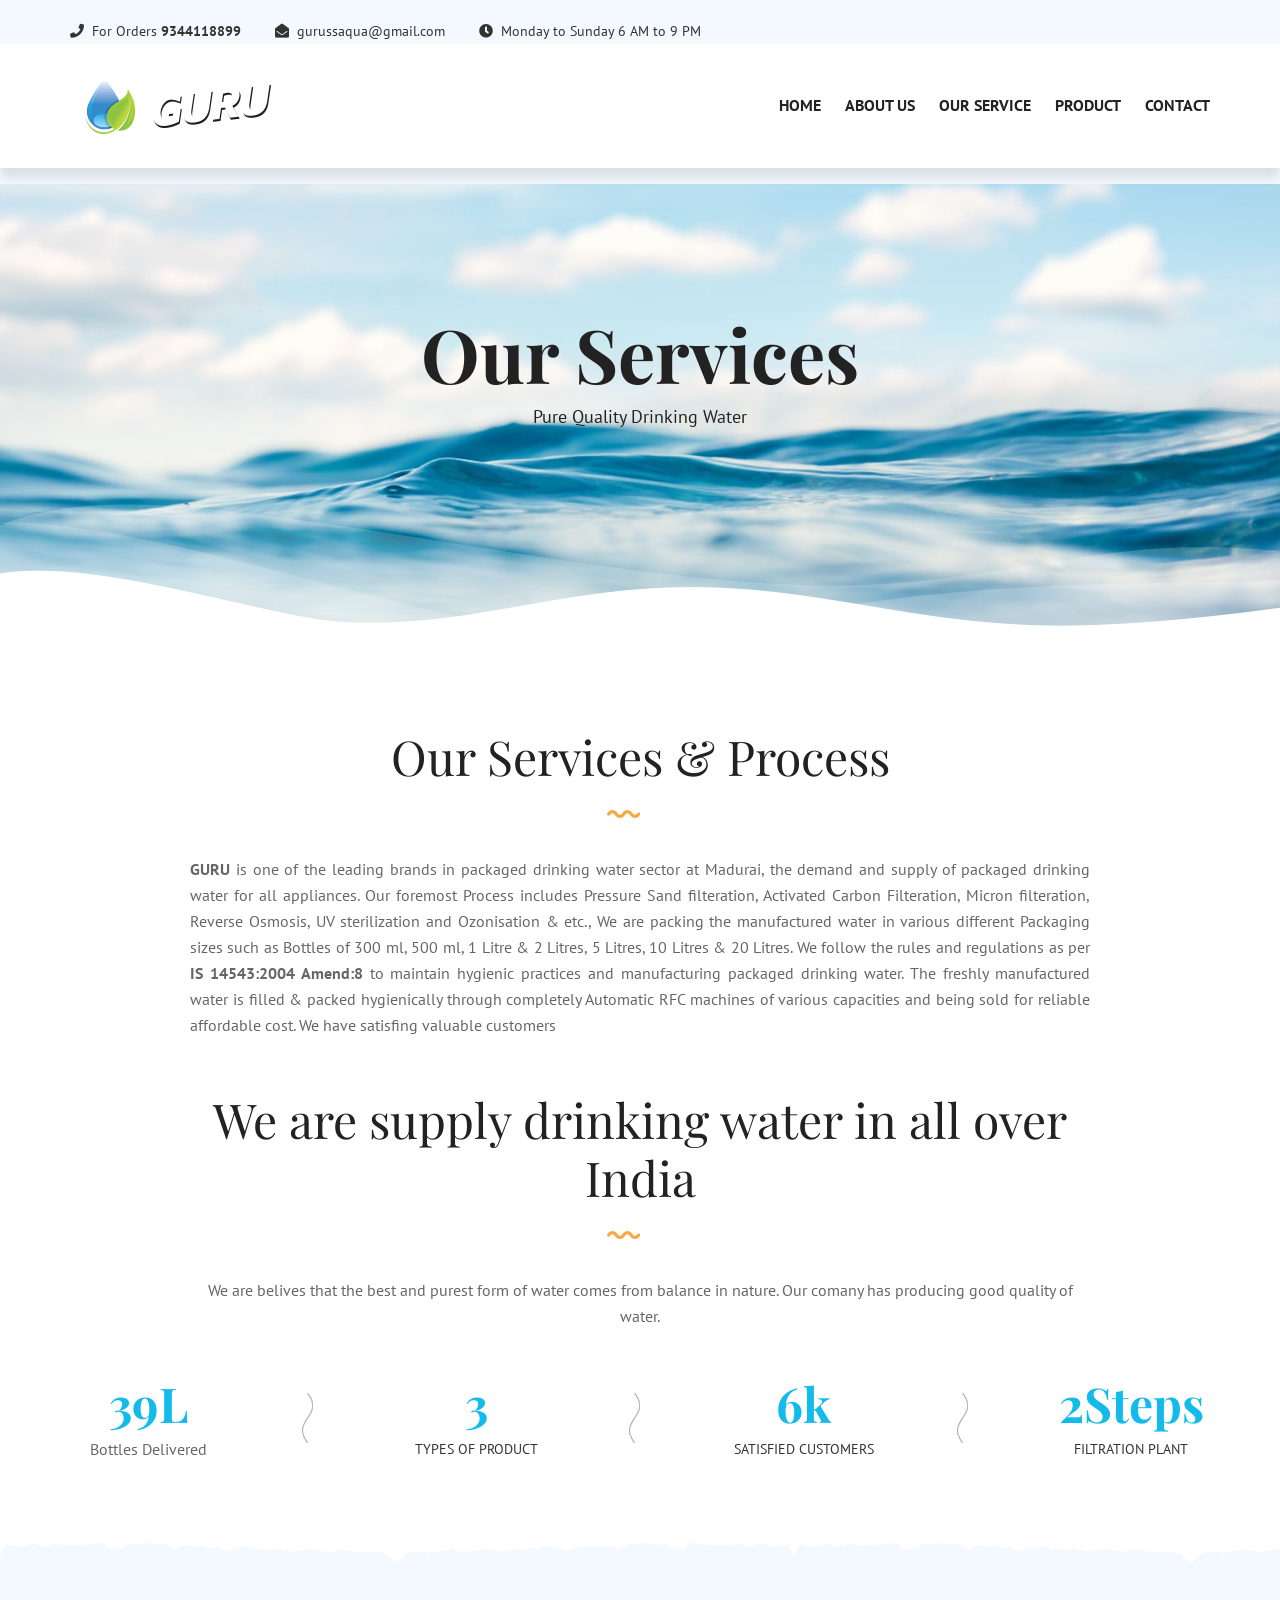
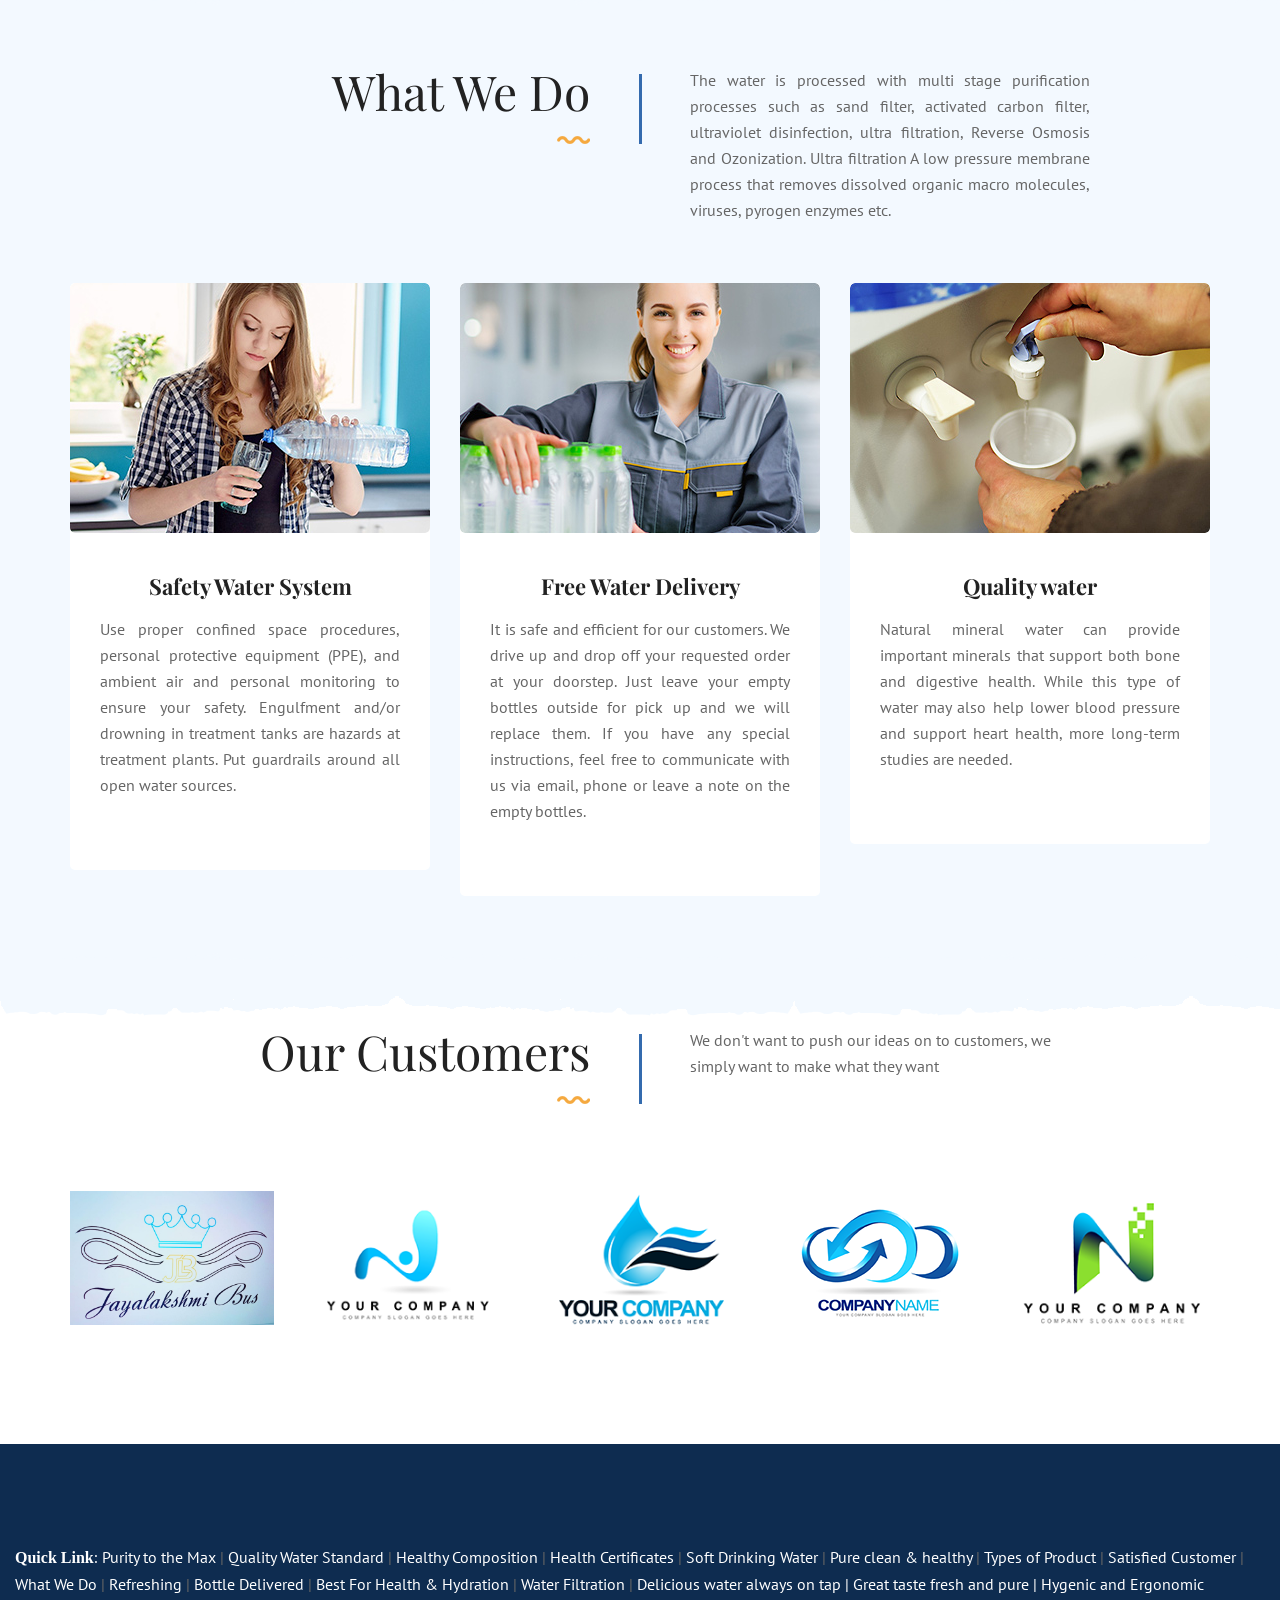
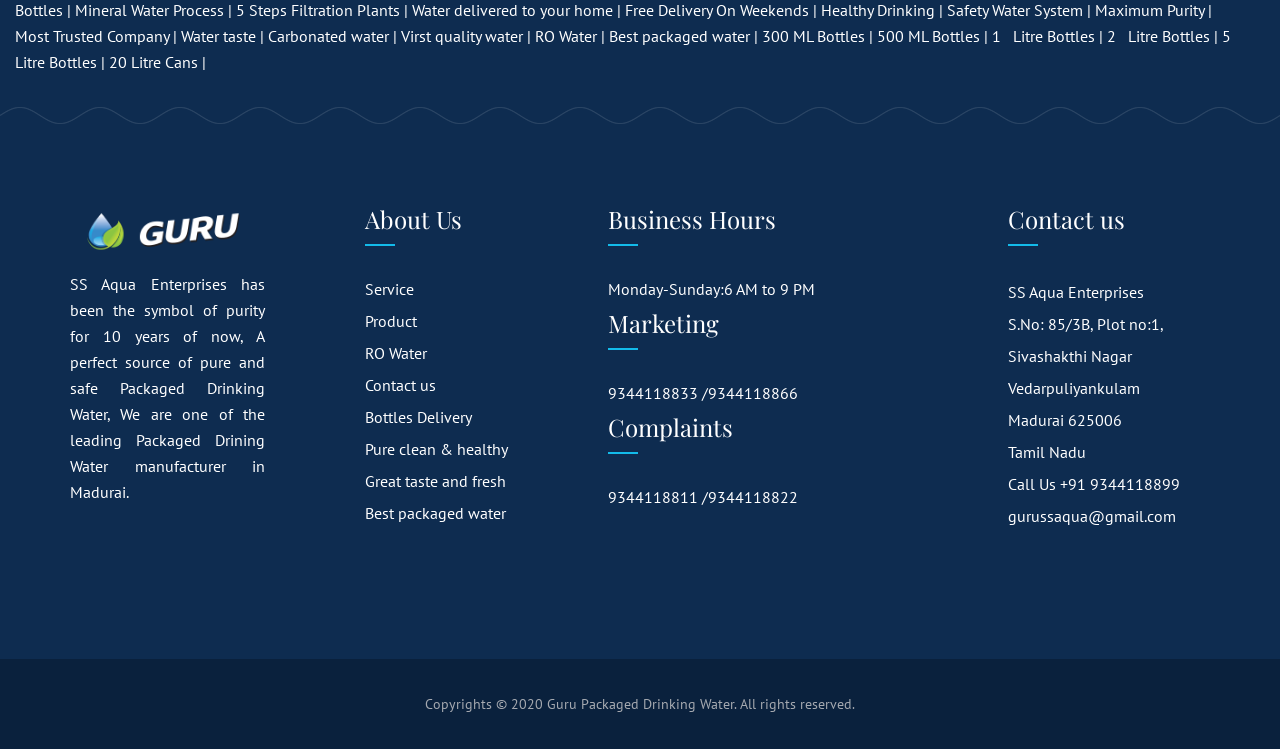
<file: service.html>
<!DOCTYPE html><html lang="en"><head><meta charset="utf-8"><meta http-equiv="X-UA-Compatible" content="IE=edge"><meta name="viewport" content="width=device-width, initial-scale=1.0, maximum-scale=1.0, user-scalable=0"><title>Guru Packaged Drinking Water</title><!-- Fav Icon --><link rel="icon" href="images/favicon.png" type="image/x-icon"><!-- Google Fonts --><link href="https://fonts.googleapis.com/css?family=PT+Sans:400,400i,700,700i&display=swap" rel="stylesheet"><link href="https://fonts.googleapis.com/css?family=Playfair+Display:400,400i,700,700i,900,900i&display=swap" rel="stylesheet"><!-- Stylesheets --><link href="css/font-awesome-all.css" rel="stylesheet"><link href="css/flaticon.css" rel="stylesheet"><link href="css/owl.css" rel="stylesheet"><link href="css/bootstrap.css" rel="stylesheet"><link href="css/jquery.fancybox.min.css" rel="stylesheet"><link href="css/animate.css" rel="stylesheet"><link href="css/imagebg.css" rel="stylesheet"><link href="css/jquery-ui.css" rel="stylesheet"><link href="css/color.css" rel="stylesheet"><link href="css/style.css" rel="stylesheet"><link href="css/responsive.css" rel="stylesheet"><!-- Global site tag (gtag.js) - Google Analytics --><script async src="https://www.googletagmanager.com/gtag/js?id=UA-175041054-1"></script><script>  window.dataLayer = window.dataLayer || [];  function gtag(){dataLayer.push(arguments);}  gtag('js', new Date());  gtag('config', 'UA-175041054-1');</script></head><!-- page wrapper --><body class="boxed_wrapper">    <!-- preloader -->    <div class="preloader"></div>    <!-- preloader -->    <!-- main header -->    <header class="main-header style-two">        <!-- header-top -->        <div class="header-top">            <div class="auto-container clearfix">                <div class="top-left pull-left">                    <ul class="info-box clearfix">                        <li><i class="fas fa-phone"></i>For Orders <a href="tel:9344118899" class="phone">9344118899</a></li>                        <li><i class="fas fa-envelope-open"></i><a href="mailto:gurussaqua@gmail.com">gurussaqua@gmail.com</a></li>                        <li><i class="fas fa-clock"></i>Monday to Sunday 6 AM to 9 PM</li>                    </ul>                </div>        </div><!-- header-top end -->        <div class="outer-container">            <div class="auto-container">                <div class="header-upper clearfix">                    <div class="upper-left pull-left clearfix">                        <figure class="logo-box"><a href="index.html"><img src="images/logo.png" alt=""></a></figure>                    </div>                    <div class="upper-right pull-right clearfix">                        <div class="menu-area pull-left">                            <!--Mobile Navigation Toggler-->                            <div class="mobile-nav-toggler">                                <i class="icon-bar"></i>                                <i class="icon-bar"></i>                                <i class="icon-bar"></i>                            </div>                            <nav class="main-menu navbar-expand-md navbar-light">                                <div class="collapse navbar-collapse show clearfix" id="navbarSupportedContent">                                    <ul class="navigation clearfix">                                                <li><a href="index.html">Home</a></li>                                        </li>                                                <li><a href="about.html">About Us</a></li>                                         </li>                                                 <li><a href="service.html">Our Service</a></li>                                        </li>                                                 <li><a href="product.html">product</a></li>                                        </li>                                          <li><a href="contact.html">Contact</a></li>                                    </ul>                                </div>                            </nav>                        </div>        <!--sticky Header-->        <div class="sticky-header">            <div class="auto-container clearfix">                <figure class="logo-box"><a href="index.html"><img src="images/small-logo.png" alt=""></a></figure>                <div class="menu-area">                    <nav class="main-menu clearfix">                        <!--Keep This Empty / Menu will come through Javascript-->                    </nav>                </div>            </div>        </div>    </header>    <!-- main-header end -->    <!-- Mobile Menu  -->    <div class="mobile-menu">        <div class="menu-backdrop"></div>        <div class="close-btn"><i class="fas fa-times"></i></div>                <nav class="menu-box">            <div class="nav-logo"><a href="index.html"><img src="images/footer-logo.png" alt="" title=""></a></div>            <div class="menu-outer"><!--Here Menu Will Come Automatically Via Javascript / Same Menu as in Header--></div>            <div class="contact-info">                <h4>Contact Info</h4>                <ul>                    <li>S.No: 85/3B, Plot no:1,<br /> Sivashakthi Nagar<br /> Vedarpuliyankulam<br /> Madurai 625006 Tamil Nadu</li>                    <li><a href="tel:+9344118899">+91 9344118899</a></li>                    <li><a href="mailto:gurussaqua@gmail.com">gurussaqua@gmail.com</a></li>                </ul>            </div>            </div>        </nav>    </div><!-- End Mobile Menu -->    <!--Page Title-->    <section class="page-title centred" style="background-image: url(images/background/page-title.jpg);">        <div class="auto-container">            <div class="content-box">                <h1>Our Services</h1>                <div class="text">Pure Quality Drinking Water</div>            </div>        </div>    </section>    <!--End Page Title-->    <!-- fact-counter -->    <section class="fact-counter padding_bottom_100">        <div class="auto-container">            <div class="sec-title text-center">                <h1><a id="QS&P">Our Services & Process</a></h1>                <p class="content" align="justify">                <b>GURU</b> is one of the leading brands in packaged drinking water sector at Madurai, the demand and supply of packaged drinking water for all appliances. Our foremost Process includes Pressure Sand filteration, Activated Carbon Filteration, Micron filteration, Reverse Osmosis, UV sterilization and Ozonisation & etc., We are packing the manufactured water in various different Packaging sizes such as Bottles of 300 ml, 500 ml, 1 Litre & 2 Litres, 5 Litres, 10 Litres & 20 Litres. We follow the rules and regulations as per                 <b>IS 14543:2004 Amend:8</b> to maintain hygienic practices and manufacturing packaged drinking water. The freshly manufactured water is filled & packed hygienically through completely Automatic RFC machines of various capacities and being sold for reliable affordable cost. We have satisfing valuable customers</p></br></br>                <h1>We are supply drinking water in all over India </h1>                <p>We are belives that the best and purest form of water comes from balance in nature. Our comany has producing good quality of water.</p>            </div>        </div>            <div class="row clearfix">                <div class="col-lg-3 col-md-6 col-sm-12 counter-column">                    <div class="counter-block wow slideInUp" data-wow-delay="00ms" data-wow-duration="1500ms">                        <div class="count-outer count-box">                            <span class="count-text" data-speed="1500" data-stop="70">0</span>L                        </div>                        <div> <a id="BD">Bottles Delivered</a></div>                    </div>                </div>                <div class="col-lg-3 col-md-6 col-sm-12 counter-column">                    <div class="counter-block wow slideInUp" data-wow-delay="200ms" data-wow-duration="1500ms">                        <div class="count-outer count-box">                            <span class="count-text" data-speed="1500" data-stop="6">0</span>                        </div>                        <div class="text">Types of Product</div>                    </div>                </div>                <div class="col-lg-3 col-md-6 col-sm-12 counter-column">                    <div class="counter-block wow slideInUp" data-wow-delay="400ms" data-wow-duration="1500ms">                        <div class="count-outer count-box">                            <span class="count-text" data-speed="1500" data-stop="12">0</span>k                        </div>                        <div class="text">satisfied customers</div>                    </div>                </div>                <div class="col-lg-3 col-md-6 col-sm-12 counter-column">                    <div class="counter-block wow slideInUp" data-wow-delay="600ms" data-wow-duration="1500ms">                        <div class="count-outer count-box">                            <span class="count-text" data-speed="1500" data-stop="5">0</span>Steps                        </div>                        <div class="text">Filtration plant</div>                    </div>                </div>            </div>        </div>    </section>    <!-- fact-counter end -->          <!-- service-section -->    <section class="service-section bg-color-1">        <div class="border-shap">            <div class="border-1" style="background-image: url(images/icons/border-1.png);"></div>            <div class="border-2" style="background-image: url(images/icons/border-2.png);"></div>        </div>        <div class="auto-container">            <div class="top-title clearfix">                <div class="title-inner">                    <div class="sec-title"><h1> <a id="WWD">What We Do</a></h1></div>                </div>                <div class="text-inner">                    <div class="text" align="justify">The water is processed with multi stage purification processes such as sand filter, activated carbon filter, ultraviolet disinfection, ultra filtration, Reverse Osmosis and Ozonization. Ultra filtration A low pressure membrane process that removes dissolved organic macro molecules, viruses, pyrogen enzymes etc.</div>                </div>            </div>            <div class="row clearfix">                <div class="col-lg-4 col-md-6 col-sm-12 service-block">                    <div class="service-block-one wow flipInY" data-wow-delay="00ms" data-wow-duration="1500ms">                        <div class="inner-box">                            <figure class="image-box"><a href="#"><img src="images/resource/service-1.jpg" alt=""></a></figure>                            <div class="lower-content">                                <h3><a id="SWS">Safety Water System</a></h3>                                <div class="text" align="justify">Use proper confined space procedures, personal protective equipment (PPE), and ambient air and personal monitoring to ensure your safety. Engulfment and/or drowning in treatment tanks are hazards at treatment plants. Put guardrails around all open water sources.</div>                            </div>                        </div>                    </div>                </div>                <div class="col-lg-4 col-md-6 col-sm-12 service-block">                    <div class="service-block-one wow flipInY" data-wow-delay="300ms" data-wow-duration="1500ms">                        <div class="inner-box">                            <figure class="image-box"><a href="#"><img src="images/resource/service-4.jpg" alt=""></a></figure>                            <div class="lower-content">                                <h3><a id="FWD">Free Water Delivery</a></h3>                                <div class="text" align="justify">It is safe and efficient for our customers. We drive up and drop off your requested order at your doorstep. Just leave your empty bottles outside for pick up and we will replace them. If you have any special instructions, feel free to communicate with us via email, phone or leave a note on the empty bottles.</div>                            </div>                        </div>                    </div>                </div>                <div class="col-lg-4 col-md-6 col-sm-12 service-block">                    <div class="service-block-one wow flipInY" data-wow-delay="300ms" data-wow-duration="1500ms">                        <div class="inner-box">                            <figure class="image-box"><a href="#"><img src="images/resource/service-6.jpg" alt=""></a></figure>                            <div class="lower-content">                                <h3><a id="Qw">Quality water</a></h3>                                <div class="text" align="justify">Natural mineral water can provide important minerals that support both bone and digestive health. While this type of water may also help lower blood pressure and support heart health, more long-term studies are needed.</div>                            </div>                        </div>                    </div>                </div>            </div>        </div>    </section></br>    <!-- service-section end --> <!-- clients-section  -->    <section class="clients-section">        <div class="auto-container">            <div class="top-title clearfix">                <div class="title-inner">                    <div class="sec-title"><h1>Our Customers</h1></div>                </div>                <div class="text-inner">                    <div class="text"> We don't want to push our ideas on to customers, we simply want to make what they want</div>                </div>            </div>            <div class="clients-carousel owl-carousel owl-theme owl-nav-none owl-dots-none">                <figure class="image-box">                    <a href="#"><img src="images/clients/client-6.jpg" alt=""></a>                </figure>                <figure class="image-box">                    <a href="#"><img src="images/clients/client-1.png" alt=""></a>                </figure>                <figure class="image-box">                    <a href="#"><img src="images/clients/client-2.png" alt=""></a>                </figure>                <figure class="image-box">                    <a href="#"><img src="images/clients/client-3.png" alt=""></a>                </figure>                <figure class="image-box">                    <a href="#"><img src="images/clients/client-4.png" alt=""></a>                </figure>                <figure class="image-box">                    <a href="#"><img src="images/clients/client-5.png" alt=""></a>                </figure>            </div>        </div>    </section>    <!-- clients-section end -->  <!-- main-footer -->     <footer class="main-footer">        <div class="footer-top">            <div class="border-shap">                <div class="border-3" style="background-image: url(images/icons/border-4.png);"></div>            </div>                         <!--  Quick-Link -->            <section class="team-section">                 <div class="col-lg-12 col-md-3 col-sm-12 footer-column">                             <nav class="main-menu navbar-expand-md navbar-light">                                <div class="collapse navbar-collapse show clearfix" id="navbarSupportedContent">                                    <ul class="navigation clearfix">                 <font size="3.5" face="Aria" color="#fff"><span class="widget-title"> <b>Quick Link</b><!-- -->: </span></b></font>                <a href="index.html#MP"> <font color="#fff">Purity to the Max</font> </a> <!-- -->|</span>                <a href="about.html#WQaI"><font color="#fff"> Quality Water Standard</font> </a> <!-- -->|</span>                <a href="about.html#GPDW"><font color="#fff"> Healthy Composition</font> </a> <!-- -->|</span>                <a href="index.html#Quality Certified"><font color="#fff"> Health Certificates</font> </a> <!-- -->|</span>                <a href="service.html#BWD"><font color="#fff"> Soft Drinking Water</font> </a> <!-- -->|</span>                <a href="service.html#OPP"><font color="#fff"> Pure clean & healthy</font> </a> <!-- -->|</span>                <a href="service.html#BD"><font color="#fff"> Types of Product</font> </a> <!-- -->|</span>                <a href="service.html#QS&P"><font color="#fff"> Satisfied Customer</font> </a> <!-- -->|</span>                <a href="service.html#WWD"><font color="#fff"> What We Do</font> </a> <!-- -->|</span>                <a href="service.html#QW"><font color="#fff"> Refreshing</font> </a> <!-- -->|</span>                <a href="index.html#MP"><font color="#fff"> Bottle Delivered</font> </a> <!-- -->|</span>                <a href="about.html#WQaI"><font color="#fff"> Best For Health & Hydration</font> </a> <!-- -->|</span>                <a href="index.html#5SF"><font color="#fff"> Water Filtration</font> </a> <!-- -->|</span>                <a href="product.html#BWD"><font color="#fff"> Delicious water always on tap</a> <!-- -->|</span>                <a href="service.html#Qw"><font color="#fff"> Great taste fresh and pure</font> </a> <!-- -->|</span>                <a href="service.html"><font color="#fff"> Hygenic and Ergonomic Bottles</font> </a> <!-- -->|</span></b>                <a href="service.html"><font color="#fff"> Mineral Water Process</font> </a> <!-- -->|</span></b>                <a href="index.html#5SF"><font color="#fff"> 5 Steps Filtration Plants</font> </a> <!-- -->|</span>                <a href="product.html#BWD"><font color="#fff"> Water delivered to your home</font> </a> <!-- -->|</span>                <a href="product.html#BWD"><font color="#fff"> Free Delivery On Weekends</font> </a> <!-- -->|</span>                  <a href="product.html#OPP"><font color="#fff"> Healthy Drinking</font> </a> <!-- -->|</span>                <font color="#fff"> Safety Water System</font> </a> <!-- -->|</span>                <a href="index.html#MP"><font color="#fff"> Maximum Purity</font> </a> <!-- -->|</span>                <a href="index.html"><font color="#fff"> Most Trusted Company</font> </a> <!-- -->|</span>                <a href="service.html#S&P"><font color="#fff"> Water taste</font> </a> <!-- -->|</span>                <a href="product.html#BWD"><font color="#fff"> Carbonated water</font> </a> <!-- -->|</span>                <a href="product.html#BWD"><font color="#fff"> Virst quality  water</font> </a> <!-- -->|</span>                <a href="about.html#WiRO"><font color="#fff"> RO Water</font> </a> <!-- -->|</span>                <a href="product.html#BWD"><font color="#fff"> Best packaged water</font> </a> <!-- -->|</span>                <a href="product.html#BWD"><font color="#fff"> 300 ML Bottles</font> </a> <!-- -->|</span>                <a href="product.html#BWD"><font color="#fff"> 500 ML  Bottles</font> </a> <!-- -->|</span>                <a href="product.html#BWD"><font color="#fff"> 1 &nbsp; Litre  Bottles</font> </a> <!-- -->|</span>                <a href="product.html#BWD"><font color="#fff"> 2 &nbsp; Litre  Bottles</font> </a> <!-- -->|</span>                <a href="product.html#BWD"><font color="#fff"> 5 &nbsp; Litre  Bottles</font> </a> <!-- -->|</span>                <a href="product.html#BWD"><font color="#fff"> 20 Litre  Cans</font> </a> <!-- -->|</span>                 </nav>               </ul>            </div>          </div>    </section>    <!-- Quick-Link end -->                <div class="footer-upper">            <div class="auto-container">                <div class="widget-section wow fadeInUp" data-wow-delay="300ms" data-wow-duration="1500ms">                    <div class="row clearfix">                        <div class="col-lg-2 col-md-5 col-sm-10 footer-column">                            <div class="logo-widget footer-widget">                                <figure class="footer-logo"><a href="index.html"><img src="images/footer-logo.png" alt=""></a></figure>                                <div class="text" align="justify">                                    SS Aqua Enterprises has been the symbol of purity for 10 years of now, A perfect source of pure and safe Packaged Drinking Water, We are one of the leading Packaged Drining Water manufacturer in Madurai.                                </div>                            </div>                        </div>                        <div class="col-lg-3 col-md-3 col-sm-12 footer-column">                            <div class="links-widget footer-widget">                                <h3 class="widget-title">About Us</h3>                                <div class="widget-content">                                    <ul class="list clearfix">                                        <li><a href="service.html">Service</a></li>                                        <li><a href="product.html">Product</a></li>                                        <li><a href="product.html">RO Water</a></li>                                        <li><a href="contact.html">Contact us</a></li>                                        <li><a href="product.html">Bottles Delivery</a></li>                                        <li><a href="product.html">Pure clean & healthy</a></li>                                        <li><a href="product.html">Great taste and fresh</a></li>                                        <li><a href="product.html">Best packaged water</a> </li>                                    </ul>                                </div>                            </div>                        </div>                                                    <div class="col-lg-4 col-md-3 col-sm-12 footer-column">                        <div class="links-widget footer-widget" style="margin-left: 50px;">                            <h3 class="widget-title">Business Hours</h3>                            <div class="widget-content">                                <ul class="list clearfix">                                    <li><a href="#"> Monday-Sunday:6 AM to 9 PM</a></li>                                     <h3 class="widget-title">Marketing</h3>                            <div class="widget-content">                                <ul class="list clearfix">                                    <li><a href="#">9344118833 /9344118866</a></li>                                     <h3 class="widget-title">Complaints</h3>                            <div class="widget-content">                                <ul class="list clearfix">                                    <li><a href="#">9344118811 /9344118822</a></li>                                </ul>                            </div>                        </div>                    </div>               </div>          </div>                        <div class="col-lg-3 col-md-6 col-sm-12 footer-column">                            <div class="contact-widget footer-widget">                                <h3 class="widget-title">Contact us</h3>                                <div class="widget-content">                                    <ul class="list clearfix">                                        <li>SS Aqua Enterprises <br />S.No: 85/3B, Plot no:1,<br /> Sivashakthi Nagar<br /> Vedarpuliyankulam<br /> Madurai 625006<br /> Tamil Nadu</li>                                        <li>Call Us <a href="tel:9344118899">+91 9344118899</a></li>                                       <li><a href="mailto:gurussaqua@gmail.com">gurussaqua@gmail.com</a></li>                                    </ul>                                </div>                            </div>                        </div>                    </div>                </div>            </div>        </div>                      </br></br><div class="footer-bottom">            <div class="auto-container">                <div class="copyright">Copyrights &copy; 2020 <a href="#">Guru Packaged Drinking Water</a>. All rights reserved.</div>            </div>        </div>    </footer>    <!-- main-footer end -->           <!--Scroll to top--><button class="scroll-top scroll-to-target" data-target="html">    <span class="fas fa-angle-up"></span></button><!-- jequery plugins --><script src="js/jquery.js"></script><script src="js/popper.min.js"></script><script src="js/bootstrap.min.js"></script><script src="js/owl.js"></script><script src="js/wow.js"></script><script src="js/validation.js"></script><script src="js/jquery.fancybox.js"></script><script src="js/scrollbar.js"></script><script src="js/jquery-ui.js"></script> <script src="js/appear.js"></script><!-- map script --><!-- <script src="http://maps.google.com/maps/api/js?key=AIzaSyATY4Rxc8jNvDpsK8ZetC7JyN4PFVYGCGM"></script><script src="js/gmaps.js"></script><script src="js/map-helper.js"></script --><!-- main-js --><script src="js/script.js"></script></body><!-- End of .page_wrapper --></html>
</file>
<file: css/flaticon.css>
/*
  	Flaticon icon font: Flaticon
  	Creation date: 28/11/2019 11:39
  	*/

@font-face {
  font-family: "Flaticon";
  src: url("../fonts/Flaticon.eot");
  src: url("../fonts/Flaticon.eot?#iefix") format("embedded-opentype"),
       url("../fonts/Flaticon.woff2") format("woff2"),
       url("../fonts/Flaticon.woff") format("woff"),
       url("../fonts/Flaticon.ttf") format("truetype"),
       url("../fonts/Flaticon.svg#Flaticon") format("svg");
  font-weight: normal;
  font-style: normal;
}

@media screen and (-webkit-min-device-pixel-ratio:0) {
  @font-face {
    font-family: "Flaticon";
    src: url("../fonts/Flaticon.svg#Flaticon") format("svg");
  }
}

[class^="flaticon-"]:before, [class*=" flaticon-"]:before,
[class^="flaticon-"]:after, [class*=" flaticon-"]:after {   
  font-family: Flaticon;
  font-style: normal;
}

.flaticon-telephone:before { content: "\f100"; }
.flaticon-magnifying-glass:before { content: "\f101"; }
.flaticon-search:before { content: "\f102"; }
.flaticon-supermarket:before { content: "\f103"; }
.flaticon-drop-leaf-table:before { content: "\f104"; }
.flaticon-water:before { content: "\f105"; }
.flaticon-teardrop:before { content: "\f106"; }
.flaticon-water-barrel:before { content: "\f107"; }
.flaticon-online-shop:before { content: "\f108"; }
.flaticon-play-button-arrowhead:before { content: "\f109"; }
.flaticon-right:before { content: "\f10a"; }
.flaticon-back:before { content: "\f10b"; }
.flaticon-user:before { content: "\f10c"; }
.flaticon-comment-white-oval-bubble:before { content: "\f10d"; }
.flaticon-movie:before { content: "\f10e"; }
.flaticon-water-1:before { content: "\f10f"; }
.flaticon-water-2:before { content: "\f110"; }
.flaticon-top:before { content: "\f111"; }
.flaticon-water-4:before { content: "\f112"; }
.flaticon-water-3:before { content: "\f113"; }
</file>
<file: css/imagebg.css>
/** image-bg css for Guru **/


.main-slider .top-text:before{
  position: absolute;
  content: '';
  background: url(../images/icons/wave-icon-1.png);
  width: 33px;
  height: 8px;
  left: 0px;
  top: 10px;
  background-repeat: no-repeat;
}

.sec-title h1:before{
  position: absolute;
  content: '';
  background: url(../images/icons/wave-icon-2.png);
  width: 33px;
  height: 8px;
  right: 0px;
  bottom: 0px;
  background-repeat: no-repeat;
}

.feature-section .feature-block:before{
  position: absolute;
  content: '';
  background: url(../images/icons/wave-icon-3.png);
  width: 11px;
  height: 50px;
  top: 50%;
  transform: translateY(-50%);
  right: -5px;
  background-repeat: no-repeat;
}

.composition-section .upper-content .inner-box .single-item .icon-box:before{
  position: absolute;
  content: '';
  background: url(../images/icons/icon-1.png);
  width: 80px;
  height: 5px;
  top: 50px;
  background-repeat: no-repeat;
}

.composition-section .lower-content .single-item:before {
  position: absolute;
  content: '';
  background: url(../images/icons/wave-icon-3.png);
  width: 11px;
  height: 50px;
  top: 50%;
  transform: translateY(-50%);
  right: 5px;
  background-repeat: no-repeat;
}

.news-block-one .inner-box .lower-content .inner .info-box:before {
  position: absolute;
  content: '';
  background: url(../images/icons/icon-1.png);
  width: 80px;
  height: 5px;
  left: 0px;
  bottom: 0px;
  background-repeat: no-repeat;
}

.main-slider.style-two:before{
  position: absolute;
  content: '';
  background: url(../images/icons/wave-1.png);
  width: 100%;
  height: 143px;
  left: 0px;
  bottom: 0px;
  background-repeat: repeat-x;
  z-index: 2;
}

#content_block_three .inner-box h2:before{
  position: absolute;
  content: '';
  background: url(../images/icons/icon-1.png);
  width: 80px;
  height: 5px;
  left: 50%;
  bottom: 0px;
  transform: translateX(-50%);
  background-repeat: no-repeat;
}

.fact-counter .counter-block:before {
  position: absolute;
  content: '';
  background: url(../images/icons/wave-icon-3.png);
  width: 11px;
  height: 50px;
  top: 50%;
  transform: translateY(-50%);
  right: -15px;
  background-repeat: no-repeat;
}

.filtration-process .single-item h3:before {
  position: absolute;
  content: '';
  background: url(../images/icons/wave-icon-2.png);
  width: 33px;
  height: 8px;
  left: 50%;
  transform: translateX(-50%);
  bottom: 0px;
  background-repeat: no-repeat;
}

.page-title:before {
  position: absolute;
  content: '';
  background: url(../images/icons/wave-1.png);
  width: 100%;
  height: 143px;
  left: 0px;
  bottom: 0px;
  background-repeat: repeat-x;
}

.faq-section .faq-title:before {
  position: absolute;
  content: '';
  background: url(../images/icons/wave-icon-2.png);
  width: 33px;
  height: 8px;
  left: 50%;
  transform: translateX(-50%);
  bottom: 0px;
  background-repeat: no-repeat;
}

.default-sidebar .widget-title:before {
  position: absolute;
  content: '';
  background: url(../images/icons/wave-icon-2.png);
  width: 33px;
  height: 8px;
  left: 0px;
  bottom: 0px;
  background-repeat: no-repeat;
}

.shop-details .product-info-tabs .tab-btns li:before{
  position: absolute;
  content: '';
  background: url(../images/icons/wave-icon-2.png);
  width: 0px;
  height: 8px;
  left: 50%;
  transform: translateX(-50%);
  bottom: 0px;
  background-repeat: no-repeat;
  transition: all 500ms ease;
}

.blog-details-content .group-title:before {
  position: absolute;
  content: '';
  background: url(../images/icons/wave-icon-2.png);
  width: 33px;
  height: 8px;
  left: 0px;
  bottom: 0px;
  background-repeat: no-repeat;
}

.contact-section .title-text:before {
  position: absolute;
  content: '';
  background: url(../images/icons/wave-icon-2.png);
  width: 33px;
  height: 8px;
  left: 0px;
  bottom: 0px;
  background-repeat: no-repeat;
}

.preloader{
  position: fixed; 
  left:0px;
  top:0px;
  height:100%;
  width: 100%;
  z-index:999999;
  background-color:#fff;
  background-position:center center;
  background-repeat:no-repeat;
  background-image:url(../images/icons/preloader.gif);
}
</file>
<file: css/color.css>
/* Colore-File */

.theme-btn.style-one{
  background: #346bae;
}

.theme-btn.style-two{
  background: #f5a93f;
}

.theme-btn.style-one:before{
  border-bottom: 60px solid #f5a93f;
}

.theme-btn.style-one:after{
  border-bottom: 60px solid #f5a93f;
}

.theme-btn.style-two:before{
  border-bottom: 60px solid #346bae;
}

.theme-btn.style-two:after{
  border-bottom: 60px solid #346bae;
}

.bg-color-1{
  background: #f3f9ff !important;
}

.bg-color-2{
  background: #346bae !important;
}

.pagination li a:hover,
.pagination li a.active{
  border-color: #f5a93f;
  background: #f5a93f;
}

.scroll-top{
	background: #3f66f5;
}

.scroll-top:hover{
  background: #f5a93f;
}

.main-header .outer-container .header-upper .upper-left .info-box .box .icon-box{
	color: #f5a93f;
}

.main-header .outer-container .header-upper .upper-left .info-box .box h3 a:hover{
  color: #f5a93f;
}

.main-menu .navigation > li:before{
	background: #f5a93f;
}

.main-menu .navigation > li > ul{
	border-top: 3px solid #f5a93f;
}

.main-menu .navigation > li > ul > li:hover{
  background: #f5a93f;
  border-color: #f5a93f;
}

.main-header .search-box-btn:hover{
  background: #f5a93f;
  color: #fff;
}

.main-header .outer-container .header-upper .upper-right .menu-right-content .cart-box a{
	background: #346bae;
}

.main-header .outer-container .header-upper .upper-right .menu-right-content .cart-box a:hover{
  background: #f5a93f;
}

.main-header .outer-container .header-upper .upper-right .menu-right-content .cart-box a span{
	background: #f5a93f;
}

.main-header .outer-container .header-upper .upper-right .menu-right-content .cart-box a:hover span{
  background: #346bae;
}

.main-slider .top-text{
	color: #346bae;
}

.main-slider .owl-nav [class*="owl-"]{
	background: #f5a93f;
}

.main-slider .owl-nav [class*="owl-"]:hover{
  background: #346bae;
  color: #fff;
}

.sticky-header .main-menu .navigation > li.current > a,
.sticky-header .main-menu .navigation > li:hover > a{
  background: #f5a93f;
  color: #fff !important;
}

.mobile-menu .close-btn:hover{
	color:#f5a93f;
}

.mobile-menu .navigation li.current > a,
.mobile-menu .navigation li > a:hover{
  color:#f5a93f;  
}

.mobile-menu .navigation li > a:before{
	border-left:5px solid #f5a93f;
}

.mobile-menu .navigation li.dropdown .dropdown-btn.open{
	background:#f5a93f;
}

.menu-area .mobile-nav-toggler .icon-bar{
	background-color: #f5a93f;
}

.feature-block-one .inner-box .icon-box{
	color: #13bbea;
}

.feature-block-one:hover .inner-box .icon-box{
  color: #f5a93f;
}

.feature-block-one .inner-box h3 a:hover{
  color: #f5a93f;
}

.feature-block-one .inner-box .link a{
	color: #f5a93f;
    border-bottom: 1px solid #f5a93f;
}

.feature-block-one .inner-box .link a:hover{
  color: #13bbea;
  border-color: #13bbea;
}

.single-shop-block h3 a:hover{
  color: #f5a93f;
}

.single-shop-block .price{
	color: #f5a93f;
}

.single-shop-block .cart-btn a{
	border: 2px solid #13bbea;
}

.single-shop-block .cart-btn a:hover{
  background: #f5a93f;
  border-color: #f5a93f;
}

.single-shop-block .inner-box .border-one:before{
	background-color: #13bbea;
}

.single-shop-block .inner-box .border-one:after{
	background-color: #13bbea;
}

.single-shop-block .inner-box .border-two:before{
	background-color: #13bbea;
}

.single-shop-block .inner-box .border-two:after{
	background-color: #13bbea;
}

.delivery-section .owl-theme .owl-dots .owl-dot.active span,
.delivery-section .owl-theme .owl-dots .owl-dot span:hover{
  background: #346bae;
  border-color: #346bae;
}

.video-section .lower-content .image-box{
	background: #13bbea;
}

.composition-section .upper-content .inner-box .single-item h3 a:hover{
  color: #f5a93f;
}

.composition-section .upper-content .inner-box .single-item .icon-box span{
	color: #13bbea;
}

#content_block_one .content-box .list-item li:before{
	color: #f5a93f;
}

#content_block_one .content-box .theme-btn.style-one{
  background: #13bbea;
}

#content_block_one .content-box .theme-btn.style-two:before,
#content_block_one .content-box .theme-btn.style-two:after{
  border-bottom: 60px solid #13bbea;
}

.testimonial-section .testimonial-content .inner-box .text:before{
	color: #f3f9ff;
}

.testimonial-section .testimonial-content .inner-box .author-info .name{
	color: #346bae;
}

.testimonial-section .client-testimonial-carousel .owl-prev:hover,
.testimonial-section .client-testimonial-carousel .owl-next:hover{
  background: #f5a93f;
}

.news-block-one .inner-box .image-box{
	background: #13bbea;
}

.news-block-one .inner-box .lower-content .inner .info-box li a:hover{
  color: #f5a93f;
}

.news-block-one .inner-box .lower-content .inner .info-box li{
	color: #346bae;
}

.news-block-one .inner-box .lower-content .inner h2 a:hover{
  color: #f5a93f;
}

.news-block-one .inner-box .lower-content .lower-box .btn-box a{
	border: 2px solid #13bbea;
}

.news-block-one .inner-box .lower-content .lower-box .btn-box a:hover{
  background: #13bbea;
}

.news-block-one .inner-box .lower-content .lower-box .share-box .share-link{
	color: #346bae;
}

.news-block-one .inner-box .lower-content .lower-box .share-box .share-link i{
	color: #f5a93f;
}

.news-block-one .inner-box .lower-content .lower-box .share-box .share-link:hover{
  color: #f5a93f;
}

.news-block-one .inner-box .lower-content .lower-box .share-box .social-links li a:hover{
  color: #f5a93f;
}

.main-footer .footer-top .subscribe-form .form-group input:focus{
  border-color: #f5a93f !important;
}

.main-footer .footer-top .footer-social .social-links li a:hover{
  background: #13bbea;
}

.main-footer .footer-upper .footer-widget .widget-title:before{
	background: #13bbea;
}

.main-footer .footer-upper .links-widget .widget-content .list li a:hover{
  color: #f5a93f;
}

.main-footer .footer-upper .contact-widget .widget-content .list li a:hover{
  color: #f5a93f;
}

.main-footer .footer-bottom .copyright a:hover{
  color: #f5a93f;
}

.main-header.style-two .header-top .top-left .info-box li a:hover{
  color: #f5a93f;
}

.main-header.style-two .header-top .top-right .social-links li a:hover{
  color: #f5a93f;
}

.main-header.style-two .search-box-btn:hover{
  border-color: #f5a93f;
}

.main-slider.style-two .content-box .btn-box .video-btn:before{
	background: #f5a93f;
}

#content_block_two .content-box .phone a{
	color: #346bae;
}

#content_block_two .content-box .phone a:hover{
  color: #f5a93f;
}

#content_block_two .content-box .link a{
	color: #13bbea;
    border-bottom: 1px solid #13bbea;
}

#content_block_two .content-box .link a:hover{
  color: #f5a93f;
  border-color: #f5a93f;
}

#content_block_three .inner-box .form-inner .form-group input:focus{
  border-color: #f5a93f !important;
}

.ui-selectmenu-open .ui-widget-content .ui-state-focus{
	background: #13bbea;
}

#content_block_three .inner-box .form-inner .form-group .btn-box button{
	border: 2px solid #f5a93f;
}

#content_block_three .inner-box .form-inner .form-group .btn-box button:hover{
  background: #f5a93f;
}

.fact-counter .counter-block .count-outer{
	color: #13bbea;
}

.filtration-process .single-item h3 a:hover{
  color: #f5a93f;
}

#content_block_four .content-box .inner{
	background: #13bbea;
}

.testimonial-style-two .owl-theme .owl-dots .owl-dot.active span,
.testimonial-style-two .owl-theme .owl-dots .owl-dot span:hover{
	background: #f5a93f;
}

.team-block-one .inner-box .image-holder .content-box .social-links li a:hover{
  color: #f5a93f;
}

.team-block-one .inner-box .lower-content .inner:before{
	background: #346bae;
}

.team-section .owl-nav .owl-prev:hover,
.team-section .owl-nav .owl-next:hover{
  background: #f5a93f;
}

.service-block-one .inner-box .image-box a:before{
	background: rgba(19, 187, 234, 0.6);
}

.service-block-one .inner-box .lower-content h3 a:hover{
  color: #f5a93f;
}

.service-block-one .inner-box .lower-content .price{
	color: #f5a93f;
}

.service-block-one .inner-box .lower-content .btn-box a{
	border: 2px solid #13bbea;
}

.service-block-one .inner-box .lower-content .btn-box a:hover{
  background: #13bbea;
}

.request-section .inner-box .request-form .form-group input:focus{
  border-color: #f5a93f !important;
}

.request-section .inner-box .form-group .submit-box .checkbox a{
	color: #346bae;
    border-bottom: 1px solid #346bae;
}

.request-section .inner-box .form-group .submit-box .checkbox a:hover{
  color: #f5a93f;
  border-color: #f5a93f;
}

.faq-section .accordion-box .block .acc-btn.active h3{
  color: #346bae;
}

.faq-section .accordion-box .block .acc-btn.active .icon-outer{
  color: #346bae;
}

.error-section .content-box h1{
	color: #13bbea;
}

.error-section .text a{
  color: #13bbea;
}

.error-section .text a:hover{
  color: #f5a93f;
}

.shop-page-section .shop-sidebar .sidebar-post .post .image-box{
	background: #13bbea;
}

.shop-page-section .shop-sidebar .sidebar-post .post .image-box .cross-btn{
	color: #ff0000;
}

.shop-page-section .shop-sidebar .sidebar-post .post h5 a:hover{
  color: #f5a93f;
}

.shop-page-section .shop-sidebar .sidebar-post .post .text span{
  color: #346bae;
}

.shop-page-section .shop-sidebar .sidebar-post .sub-total .price span{
  color: #346bae;
}

.shop-page-section .shop-sidebar .sidebar-post .btn-box .theme-btn.style-one{
  background: #13bbea;
}

.default-sidebar .sidebar-categories .categories-list li a:hover{
  color: #13bbea;
}

.default-sidebar .sidebar-categories .categories-list li a:hover:before{
  color: #f5a93f;
}

.shop-page-section .shop-sidebar .range-slider .ui-slider .ui-slider-range{
	background:#346bae;
}

.shop-page-section .shop-sidebar .range-slider .ui-state-default,
.shop-page-section .shop-sidebar .range-slider .ui-widget-content .ui-state-default{
	background: #346bae;
}

.shop-page-section .shop-sidebar .range-slider .filter-btn{
	background: #13bbea;
}

.shop-page-section .shop-sidebar .range-slider .filter-btn:hover{
  background: #f5a93f;
}

.default-sidebar .sidebar-tags .tags-list li a{
	background: #f3f9ff;
}

.default-sidebar .sidebar-tags .tags-list li a:hover{
  background: #f5a93f;
}

.shop-details .product-details-content .content-box .price{
	color: #f5a93f;
}

.shop-details .product-details-content .addto-cart-box .cart-btn button{
	border: 2px solid #13bbea;
}

.shop-details .product-details-content .addto-cart-box .cart-btn button:hover {
  background: #f5a93f;
  border-color: #f5a93f;
}

.shop-details .product-details-content .content-box .list-item li a:hover{
  color: #f5a93f;
}

.shop-details .product-info-tabs .tab-btns li.active-btn,
.shop-details .product-info-tabs .tab-btns li:hover{
  color: #346bae;
}

.sidebar-page-container .blog-sidebar .sidebar-search .form-group input:focus + button,
.sidebar-page-container .blog-sidebar .sidebar-search .form-group button:hover{
  color: #f5a93f;
}

.sidebar-page-container .blog-sidebar .sidebar-search .form-group input:focus{
  border-color: #f5a93f !important;
}

.sidebar-page-container .blog-sidebar .sidebar-post .post .image-box{
	background: #13bbea;
}

.sidebar-page-container .blog-sidebar .sidebar-post .post h5 a:hover{
  color: #f5a93f;
}

.sidebar-page-container .blog-sidebar .sidebar-post .post .post-date{
	color: #346bae;
}

.sidebar-page-container .blog-sidebar .sidebar-archives .archives-list li a:before{
	color: #346bae;
}

.sidebar-page-container .blog-sidebar .sidebar-archives .archives-list li a:hover::before{
  color: #f5a93f;
}

.sidebar-page-container .blog-sidebar .sidebar-archives .archives-list li a:hover{
  color: #13bbea;
}

.sidebar-page-container .blog-sidebar .sidebar-instagram .image-list .image-box{
	background: #13bbea;
}

.blog-details-content .inner-box .upper-box .post-info .info-box li{
	color: #346bae;
}

.blog-details-content .inner-box .lower-box .text blockquote:before{
	color: #f3f9ff;
}

.blog-details-content .inner-box .lower-box .text blockquote h5{
	color: #346bae;
}

.blog-details-content .post-share-option .tags-list li a{
  color: #13bbea;
}

.blog-details-content .post-share-option .tags-list li a:hover{
  color: #f5a93f;
}

.blog-details-content .post-share-option .share-box .share-link{
	color: #346bae;
}

.blog-details-content .post-share-option .share-box .share-link i{
  color: #f5a93f;
}

.blog-details-content .post-share-option .share-box .share-link:hover{
  color: #f5a93f;
}

.blog-details-content .post-share-option .share-box .social-links li a:hover{
  color: #f5a93f;
}

.blog-details-content .comments-area .comment .comment-inner .post-info .replay-btn{
	color: #346bae;
}

.blog-details-content .comments-area .comment .comment-inner .post-info .replay-btn:hover{
  color: #f5a93f;
}

.blog-details-content .comments-form-area .form-group input:focus,
.blog-details-content .comments-form-area .form-group textarea:focus{
  border-color: #f5a93f !important;
}

.blog-details-content .comments-form-area .form-group .theme-btn{
  background: #13bbea;
}

.contact-section .info-box .info-list li i{
	color: #5080ba;
    background: #f3f9ff;
}

.contact-section .info-box .info-list li:hover i{
  background: #f5a93f;
}

.contact-section .info-box .info-list li a:hover{
  color: #f5a93f;
}

.contact-section .inner-box .form-inner .form-group input:focus,
.contact-section .inner-box .form-inner .form-group textarea:focus{
  border-color: #f5a93f !important;
}

.contact-section .inner-box .form-inner .form-group button{
	border: 2px solid #f5a93f;
}

.contact-section .inner-box .form-inner .form-group button:hover{
  background: #f5a93f;
}
</file>
<file: css/style.css>
/* Css For Guru */

/************ TABLE OF CONTENTS ***************
1. Fonts
2. Reset
3. Global
4. Main Header/style-one/style-two
5. Main Slider/style-one/style-two
6. Intro Section
7. Welcome Section
9. Cta Section
8. Research Fields
10. Testimonial Section
11. Researches Section
12. Team Section
14. Video
15. Fact Counter
16. News Section
19. Clients Section
20. Main Footer
21. Footer Bottom
22. Research Style Two
23. Innovative Solution
24. Discover Section
25. Testimonial Section
26. Chooseus Section
27. News Style Two
28. Page Title
29. Research Page Section
30. Research Details
31. Professor Page Section
32. Professor Details
33. About Section
34. Error Section
35. Blog Page Section
36. Blog Details
37. Blog Sidebar
38. Contact Section
39. Google Map


**********************************************/



/*** 

====================================================================
  Reset
====================================================================

 ***/
* {
  margin:0px;
  padding:0px;
  border:none;
  outline:none;
}


/*** 

====================================================================
  Global Settings
====================================================================

 ***/


body {
  font-size:16px;
  color:#666666;
  line-height:26px;
  font-weight:400;
  background:#ffffff;
  font-family: 'PT Sans', sans-serif;
  background-size:cover;
  background-repeat:no-repeat;
  background-position:center top;
  -webkit-font-smoothing: antialiased;
}

  @media (min-width:1200px) {
  .container {
    max-width: 1200px;
    padding: 0px 15px;
  }
}

.large-container{
  max-width: 1570px;
  padding: 0px 15px;
  margin: 0 auto;
}

.container-fluid{
  padding: 0px;
}

.auto-container{
  position:static;
  max-width:1170px;
  padding:0px 15px;
  margin:0 auto;
}

.small-container{
  max-width:680px;
  margin:0 auto;
}

.boxed_wrapper{
  position: relative;
  overflow-x: hidden;
  margin: 0 auto;
  width: 100%;
  min-width: 300px;
}


a{
  text-decoration:none;
  transition:all 500ms ease;
  -moz-transition:all 500ms ease;
  -webkit-transition:all 500ms ease;
  -ms-transition:all 500ms ease;
  -o-transition:all 500ms ease;
}

a:hover{
  text-decoration:none;
  outline:none;
}

input,button,select,textarea{
  font-family: 'PT Sans', sans-serif;
  font-weight: 400;
  font-size: 16px;
}

ul,li{
  list-style:none;
  padding:0px;
  margin:0px; 
}

input{
  transition: all 500ms ease;
}

button:focus,
input:focus,
textarea:focus{
  outline: none;
  box-shadow: none;
  transition: all 500ms ease;
}

p{
  position: relative;
  color: #666666;
  font-family: 'PT Sans', sans-serif;
  margin-bottom: 0px;
  font-style: normal;
  transition: all 500ms ease;
}

h1,h2,h3,h4,h5,h6{
  position:relative;
  font-family: 'Playfair Display', serif;
  font-weight: 400;
  color: #0e1221;
  margin: 0px;
  transition: all 500ms ease;
}

.text{
  font-size: 16px;
  line-height: 26px;
  font-family: 'PT Sans', sans-serif;
  color: #666;
  margin: 0px;
}


.centred{
  text-align: center;
}

.pull-left{
  float: left;
}

.pull-right{
  float: right;
}


figure{
  margin: 0px;
}

img {
  display: inline-block;
  max-width: 100%;
  height: auto;
  transition-delay: .1s;
  transition-timing-function: ease-in-out;
  transition-duration: .7s;
  transition-property: all;
}


@keyframes pulse {
    50% {
        box-shadow: 0 0 0 10px rgba(255, 255, 255, 0.5);
    }
}

/** button **/

.theme-btn{
  position: relative;
  display: inline-block;
  overflow: hidden;
  font-size: 18px;
  line-height: 26px;
  font-weight: 700;
  font-family: 'PT Sans', sans-serif;
  color: #fff !important;
  padding: 17px 37px;
  text-align: center;
  text-transform: uppercase;
  cursor: pointer;
  border-radius: 30px;
  z-index: 1;
  transition: all 500ms ease;
}

.theme-btn:before {
  position: absolute;
  content: '';
  top: 0px;
  bottom: 0px;
  left: 0px;
  right: -70px;
  z-index: -1;
  border-right: 60px solid transparent;
  -webkit-transition: all 600ms ease;
  -moz-transition: all 600ms ease;
  -ms-transition: all 600ms ease;
  -o-transition: all 600ms ease;
  transition: all 600ms ease;
  -webkit-transform: translateX(-100%);
  transform: translateX(-100%);
}

.theme-btn:after {
  position: absolute;
  content: '';
  top: 0px;
  right: 0px;
  bottom: 0px;
  left: -70px;
  z-index: -1;
  border-left: 60px solid transparent;
  -webkit-transition: all 600ms ease;
  -moz-transition: all 600ms ease;
  -ms-transition: all 600ms ease;
  -o-transition: all 600ms ease;
  transition: all 600ms ease;
  -webkit-transform: translateX(100%);
  transform: translateX(100%);
}

.theme-btn:hover::before {
  -webkit-transform: translateX(-40%);
  transform: translateX(-40%);
}

.theme-btn:hover::after {
  -webkit-transform: translateX(40%);
  transform: translateX(40%);
}


.pagination{
  position: relative;
  display: block;
}

.pagination li{
  display: inline-block;
  margin: 0px 6px;
}

.pagination li a{
  position: relative;
  display: inline-block;
  font-size: 18px;
  height: 50px;
  width: 50px;
  line-height: 50px;
  border: 1px solid #dddddd;
  border-radius: 50%;
  text-align: center;
  color: #222;
  background: transparent;
  transition: all 500ms ease;
}

.pagination li a:hover,
.pagination li a.active{
  color: #fff;
}

.sec-pad{
  padding: 100px 0px 110px 0px !important;
}

.padding_bottom_100{
  padding-bottom: 100px !important;
}

.scroll-top {
  width: 50px;
  height: 50px;
  line-height: 50px;
  position: fixed;
  bottom: 105%;
  right: 50px;
  font-size: 24px;
  z-index: 99;
  color: #ffffff;
  text-align: center;
  cursor: pointer;
  transition: 1s ease;
  border-radius: 50%;
}

.scroll-top:hover{
  
}

.scroll-top.open {
  bottom: 30px;
}

.scroll-top span{
  color: #fff;
}

.sec-title{
  position: relative;
  margin-bottom: 30px;
}

.sec-title.text-center{
  text-align: center;
}

.sec-title.text-right{
  text-align: right;
}

.sec-title h1{
  position: relative;
  font-size: 48px;
  font-family: 'Playfair Display', serif;
  line-height: 58px;
  color: #222;
  font-weight: 400;
  padding-bottom: 33px;
}

.sec-title.text-center h1:before{
  right: 50% !important;
  left: inherit;
}




/*** 

====================================================================
                        Home-Page-One
====================================================================

***/


/** main-header **/

.main-header{
  position:relative;
  left:0px;
  top:0px;
  z-index:999;
  width:100%;
  transition:all 500ms ease;
  -moz-transition:all 500ms ease;
  -webkit-transition:all 500ms ease;
  -ms-transition:all 500ms ease;
  -o-transition:all 500ms ease;
}

.sticky-header{
  position:fixed;
  opacity:0;
  visibility:hidden;
  background: #fff;
  left:0px;
  top:0px;
  box-shadow: 0 10px 20px rgba(0, 0, 0, 0.2);
  width:100%;
  z-index:0;
  transition:all 500ms ease;
  -moz-transition:all 500ms ease;
  -webkit-transition:all 500ms ease;
  -ms-transition:all 500ms ease;
  -o-transition:all 500ms ease;
}

.fixed-header .sticky-header{
  z-index:999;
  opacity:1;
  visibility:visible;
  -ms-animation-name: fadeInDown;
  -moz-animation-name: fadeInDown;
  -op-animation-name: fadeInDown;
  -webkit-animation-name: fadeInDown;
  animation-name: fadeInDown;
  -ms-animation-duration: 500ms;
  -moz-animation-duration: 500ms;
  -op-animation-duration: 500ms;
  -webkit-animation-duration: 500ms;
  animation-duration: 500ms;
  -ms-animation-timing-function: linear;
  -moz-animation-timing-function: linear;
  -op-animation-timing-function: linear;
  -webkit-animation-timing-function: linear;
  animation-timing-function: linear;
  -ms-animation-iteration-count: 1;
  -moz-animation-iteration-count: 1;
  -op-animation-iteration-count: 1;
  -webkit-animation-iteration-count: 1;
  animation-iteration-count: 1;
}

.main-header .outer-container{
  position: absolute;
  left: 0px;
  top: 0px;
  width: 100%;
  background: transparent;
  padding: 0px 70px;
}

.main-header .outer-container .header-upper .upper-left .logo-box{
  position: relative;
  float: left;
  padding: 40px 0px 30px 0px;
}

.main-header .outer-container .header-upper .upper-left .info-box{
  position: relative;
  float: left;
  padding: 51px 0px 30px 0px;
  margin-left: 300px;
}

.main-header .outer-container .header-upper .upper-left .info-box .box{
  position: relative;
  padding-left: 55px;
}

.main-header .outer-container .header-upper .upper-left .info-box .box:before{
  position: absolute;
  content: '';
  background: #dedede;
  height: 50px;
  width: 1px;
  left: 40px;
  top: 1px;
}

.main-header .outer-container .header-upper .upper-left .info-box .box .icon-box{
  position: absolute;
  left: 0px;
  top: 12px;
  font-weight: 600;
  font-size: 24px;
  line-height: 30px;
  transition: all 500ms ease;
}

.main-header .outer-container .header-upper .upper-left .info-box .box:hover .icon-box{
  -webkit-transform: scale(2);
  -moz-transform: scale(2);
  -ms-transform: scale(2);
  -o-transform: scale(2);
  transform: scale(2);
  left: 50%;
  opacity: .20;
}

.main-header .outer-container .header-upper .upper-left .info-box .box .text{
  position: relative;
  font-size: 18px;
  line-height: 24px;
  color: #666666;
}

.main-header .outer-container .header-upper .upper-left .info-box .box h3{
  position: relative;
  font-size: 24px;
  line-height: 30px;
  font-weight: 700;
  font-family: 'PT Sans', sans-serif;
  color: #333;
}

.main-header .outer-container .header-upper .upper-left .info-box .box h3 a{
  color: #333;
}

.main-header .outer-container .header-upper .upper-left .info-box .box h3 a:hover{

}

.main-header .outer-container .header-upper .upper-right .menu-right-content{
  position: relative;
  margin: 50px 0px 0px 40px;
}

.main-header .outer-container .header-upper .upper-right .menu-right-content .search-box-outer,
.main-header .outer-container .header-upper .upper-right .menu-right-content .cart-box{
  position: relative;
  float: left;
}

.main-header .outer-container .header-upper .upper-right .menu-right-content .cart-box a{
  position: relative;
  display: inline-block;
  font-size: 18px;
  color: #fff;
  width: 52px;
  height: 52px;
  line-height: 52px;
  text-align: center;
  border-radius: 50%;
}

.main-header .outer-container .header-upper .upper-right .menu-right-content .cart-box a:hover{

}

.main-header .outer-container .header-upper .upper-right .menu-right-content .cart-box a span{
  position: absolute;
  top: 4px;
  right: -18px;
  width: 25px;
  height: 25px;
  line-height: 25px;
  text-align: center;
  font-size: 14px;
  font-weight: 700;
  color: #fff;
  font-family: 'PT Sans', sans-serif;
  border-radius: 50%;
  transition: all 500ms ease;
}

.main-header .outer-container .header-upper .upper-right .menu-right-content .cart-box a:hover span{
  
}

/** search box btn **/

.main-header .search-box-outer {
  position: relative;
  display: inline-block;
  vertical-align: middle;
  margin-right: 10px;
}

.main-header .search-box-btn {
  position: relative;
  font-size: 18px;
  width: 52px;
  height: 52px;
  line-height: 52px;
  text-align: center;
  border-radius: 50%;
  color: #222;
  font-weight: 600;
  cursor: pointer;
  display: inline-block;
  background: #fff;
  transition: all 500ms ease;
}

.main-header .search-box-btn:hover{
  color: #fff;
}

.main-header .header-upper.dark .search-box-btn {
  color: #fff;
}

.main-header .search-box-outer .dropdown-menu {
  top: 50px !important;
  padding: 0px;
  width: 330px;
  border-radius: 0px;
  background: #ffffff;
  right: 0;
  left: auto !important;
  transform: translate3d(0px, 0px, 0px) scale3d(0.8,0.8,0.8) !important;
  border-color: transparent;
  border-radius: 3px;
  box-shadow: 7px 5px 30px 0 rgba(72,73,121,0.15);
  transition: .5s ease;
  display: block;
  opacity: 0;
  visibility: hidden;
}

.main-header .search-box-outer .show .dropdown-menu {
  display: block;
  transform: scale3d(1,1,1)!important;
  opacity: 1;
  visibility: visible;
}

.main-header .search-panel .form-container {
  padding: 30px;
}

.main-header .search-panel .form-group {
  position: relative;
  margin: 0px;
}

.main-header .search-panel input[type="text"],
.main-header .search-panel input[type="search"],
.main-header .search-panel input[type="password"],
.main-header .search-panel select {
  display: block;
  width: 100%;
  line-height: 24px;
  padding: 9px 50px 9px 15px;
  height: 50px;
  border: 1px solid #f3f5fe;
  border-radius: 3px;
  background: #f3f5fe;
}

.main-header .search-panel input:focus,
.main-header .search-panel select:focus {
  border-color: #f3f5fe;
}

.main-header .search-panel .search-btn {
  position: absolute;
  right: 1px;
  top: 1px;
  width: 50px;
  height: 48px;
  text-align: center;
  color: #111111;
  background: #f3f5fe;
  font-size: 14px;
  border-radius: 0px 3px 3px 0px;
  cursor: pointer;
}

.dropdown-toggle::after {
  display: none;
}


/** main-menu **/

.main-menu{
  position:relative;
  float:left;
}

.main-menu .navbar-collapse{
  padding:0px;
  display:block !important;
}

.main-menu .navigation{
  position:relative;
  margin:0px;
}

.main-menu .navigation > li{
  position:relative;
  float:left;
  z-index:2;
  padding: 60px 0px 3px 0px;
  margin: 0px 20px;
  -webkit-transition:all 300ms ease;
  -moz-transition:all 300ms ease;
  -ms-transition:all 300ms ease;
  -o-transition:all 300ms ease;
  transition:all 300ms ease;
}

.main-menu .navigation > li:before{
  position: absolute;
  content: '';
  width: 0px;
  height: 2px;
  left: 50%;
  bottom: 0px;
  transform: translateX(-50%);
  transition: all 500ms ease;
}

.main-menu .navigation > li.current:before,
.main-menu .navigation > li:hover::before{
  width: 30px;
}

.main-menu .navigation > li:last-child{
  margin-right:0px !important;
}

.main-menu .navigation > li:first-child{
  margin-left: 0px !important;
}

.main-menu .navigation > li > a{
  position:relative;
  display:block;
  text-align:center;
  font-size:16px;
  line-height:30px;
  font-weight:700;
  opacity:1;
  font-family: 'PT Sans', sans-serif;
  color:#222;
  padding: 0px;
  z-index:1;
  text-transform: uppercase;
  -webkit-transition:all 500ms ease;
  -moz-transition:all 500ms ease;
  -ms-transition:all 500ms ease;
  -o-transition:all 500ms ease;
  transition:all 500ms ease;
}

.main-menu .navigation > li > ul{
  position:absolute;
  left:0px;
  top:100%;
  width:250px;
  z-index:100;
  display:none;
  opacity: 0;
  visibility: hidden;
  padding: 0px 0px;
  background-color: #ffffff;
  -moz-transform: translateY(30px);
  -webkit-transform: translateY(30px);
  -ms-transform: translateY(30px);
  -o-transform: translateY(30px);
  transform: translateY(30px);
  -webkit-box-shadow:2px 2px 5px 1px rgba(0,0,0,0.05),-2px 0px 5px 1px rgba(0,0,0,0.05);
  -ms-box-shadow:2px 2px 5px 1px rgba(0,0,0,0.05),-2px 0px 5px 1px rgba(0,0,0,0.05);
  -o-box-shadow:2px 2px 5px 1px rgba(0,0,0,0.05),-2px 0px 5px 1px rgba(0,0,0,0.05);
  -moz-box-shadow:2px 2px 5px 1px rgba(0,0,0,0.05),-2px 0px 5px 1px rgba(0,0,0,0.05);
  box-shadow:2px 2px 5px 1px rgba(0,0,0,0.05),-2px 0px 5px 1px rgba(0,0,0,0.05);
  -webkit-transform-origin: top;
  -ms-transform-origin: top;
  transform-origin: top;
  -webkit-transition:all 500ms ease;
  -moz-transition:all 500ms ease;
  -ms-transition:all 500ms ease;
  -o-transition:all 500ms ease;
  transition:all 500ms ease;
}

.main-menu .navigation > li > ul.from-right{
  left:auto;
  right:0px;  
}

.main-menu .navigation > li > ul > li{
  position:relative;
  width:100%;
  padding: 6px 30px;
  border-bottom: 1px solid #f5f5f5;
  transition: all 500ms ease;
}

.main-menu .navigation > li > ul > li:last-child{
  border-bottom:none; 
}

.main-menu .navigation > li > ul > li:hover{

}

.main-menu .navigation > li > ul > li > a{
  position:relative;
  display:block;
  padding:6px 0px;
  line-height:24px;
  font-weight:500;
  font-size:15px;
  text-transform:capitalize;
  color:#222;
  text-align: left;
  transition:all 500ms ease;
  -moz-transition:all 500ms ease;
  -webkit-transition:all 500ms ease;
  -ms-transition:all 500ms ease;
  -o-transition:all 500ms ease;
}

.main-menu .navigation > li > ul > li:hover > a{
  color:#fff;
}

.main-menu .navigation > li > ul > li.dropdown > a:after{
  font-family: 'Font Awesome 5 Free';
  content: "\f105";
  position:absolute;
  right:10px;
  top:6px;
  display:block;
  line-height:24px;
  font-size:16px;
  font-weight:800;
  text-align:center;
  z-index:5;  
}

.main-menu .navigation > li > ul > li > ul{
  position:absolute;
  left:100%;
  top:-2px;
  width:230px;
  z-index:100;
  display:none;
  padding: 0px 0px;
  background-color: #ffffff;
  border-top: 3px solid #f5a93f;
  -moz-transform: translateY(30px);
  -webkit-transform: translateY(30px);
  -ms-transform: translateY(30px);
  -o-transform: translateY(30px);
  transform: translateY(30px);
  -webkit-box-shadow:2px 2px 5px 1px rgba(0,0,0,0.05),-2px 0px 5px 1px rgba(0,0,0,0.05);
  -ms-box-shadow:2px 2px 5px 1px rgba(0,0,0,0.05),-2px 0px 5px 1px rgba(0,0,0,0.05);
  -o-box-shadow:2px 2px 5px 1px rgba(0,0,0,0.05),-2px 0px 5px 1px rgba(0,0,0,0.05);
  -moz-box-shadow:2px 2px 5px 1px rgba(0,0,0,0.05),-2px 0px 5px 1px rgba(0,0,0,0.05);
  box-shadow:2px 2px 5px 1px rgba(0,0,0,0.05),-2px 0px 5px 1px rgba(0,0,0,0.05);
}

.main-menu .navigation > li > ul > li > ul.from-right{
  left:auto;
  right:0px;  
}

.main-menu .navigation > li > ul > li > ul > li{
  position:relative;
  width:100%;
  padding: 6px 30px;
  border-bottom: 1px solid #f5f5f5;
  transition: all 500ms ease;
}

.main-menu .navigation > li > ul > li > ul > li:hover{
  background: #f5a93f;
  border-color: #f5a93f;
}

.main-menu .navigation > li > ul > li > ul > li:last-child{
  border-bottom:none; 
}

.main-menu .navigation > li > ul > li > ul > li:last-child{
  border-bottom:none; 
}

.main-menu .navigation > li > ul > li > ul > li > a{
  position:relative;
  display:block;
  font-size: 15px;
  padding:6px 0px;
  line-height:24px;
  font-weight:500;
  font-size:15px;
  text-transform:capitalize;
  color:#222;
  text-align: left;
  transition:all 500ms ease;
  -moz-transition:all 500ms ease;
  -webkit-transition:all 500ms ease;
  -ms-transition:all 500ms ease;
  -o-transition:all 500ms ease;
}

.main-menu .navigation > li > ul > li > ul > li:hover > a{
  color:#fff;
}

.main-menu .navigation > li > ul > li > ul > li.dropdown > a:after{
  font-family: 'Font Awesome 5 Free';
  content: "\f105";
  position:absolute;
  right:20px;
  top:12px;
  display:block;
  line-height:24px;
  font-size:16px;
  font-weight:900;
  z-index:5;  
}

.main-menu .navigation > li.dropdown:hover > ul{
  visibility:visible;
  opacity:1;
  -moz-transform: translateY(0);
  -webkit-transform: translateY(0);
  -ms-transform: translateY(0);
  -o-transform: translateY(0);
  transform: translateY(0);
  transition:all 500ms ease;
  -moz-transition:all 500ms ease;
  -webkit-transition:all 500ms ease;
  -ms-transition:all 500ms ease;
  -o-transition:all 500ms ease;
}

.main-menu .navigation li > ul > li.dropdown:hover > ul{
  visibility:visible;
  opacity:1;
  -moz-transform: translateY(0);
  -webkit-transform: translateY(0);
  -ms-transform: translateY(0);
  -o-transform: translateY(0);
  transform: translateY(0);
  transition:all 300ms ease;
  -moz-transition:all 300ms ease;
  -webkit-transition:all 500ms ease;
  -ms-transition:all 300ms ease;
  -o-transition:all 300ms ease; 
}

.main-menu .navigation li.dropdown .dropdown-btn{
  position:absolute;
  right:10px;
  top:8px;
  width:34px;
  height:30px;
  border:1px solid #ffffff;
  text-align:center;
  font-size:16px;
  line-height:26px;
  color:#ffffff;
  cursor:pointer;
  z-index:5;
  display:none;
}

.menu-area .mobile-nav-toggler {
  position: relative;
  float: right;
  font-size: 40px;
  line-height: 50px;
  cursor: pointer;
  color: #3786ff;
  display: none;
}

.menu-area .mobile-nav-toggler .icon-bar{
  position: relative;
  height: 2px;
  width: 30px;
  display: block;
  margin-bottom: 5px;
  -webkit-transition: all 300ms ease;
  -moz-transition: all 300ms ease;
  -ms-transition: all 300ms ease;
  -o-transition: all 300ms ease;
  transition: all 300ms ease;
}

.menu-area .mobile-nav-toggler .icon-bar:last-child{
  margin-bottom: 0px;
}


/** mobile-menu **/

.nav-outer .mobile-nav-toggler{
  position: relative;
  float: right;
  font-size: 40px;
  line-height: 50px;
  cursor: pointer;
  color:#3786ff;
  display: none;
}

.mobile-menu{
  position: fixed;
  right: 0;
  top: 0;
  width: 300px;
  padding-right:30px;
  max-width:100%;
  height: 100%;
  opacity: 0;
  visibility: hidden;
  z-index: 999999;
}

.mobile-menu .navbar-collapse{
  display:block !important; 
}

.mobile-menu .nav-logo{
  position:relative;
  padding:30px 25px;
  text-align:left;  
}

.mobile-menu-visible{
  overflow: hidden;
}

.mobile-menu-visible .mobile-menu{
  opacity: 1;
  visibility: visible;
}

.mobile-menu .menu-backdrop{
  position: fixed;
  right: 0;
  top: 0;
  width: 100%;
  height: 100%;
  z-index: 1;
  background:#000;
  -webkit-transform: translateX(101%);
  -ms-transform: translateX(101%);
  transform: translateX(101%);
  transition: all 900ms ease;
  -moz-transition: all 900ms ease;
  -webkit-transition: all 900ms ease;
  -ms-transition: all 900ms ease;
  -o-transition: all 900ms ease;
}

.mobile-menu-visible .mobile-menu .menu-backdrop{
  opacity: 0.70;
  visibility: visible;
  -webkit-transition:all 0.7s ease;
  -moz-transition:all 0.7s ease;
  -ms-transition:all 0.7s ease;
  -o-transition:all 0.7s ease;
  transition:all 0.7s ease;
  -webkit-transform: translateX(0%);
  -ms-transform: translateX(0%);
  transform: translateX(0%);
}

.mobile-menu .menu-box{
  position: absolute;
  left: 0px;
  top: 0px;
  width: 100%;
  height: 100%;
  max-height: 100%;
  overflow-y: auto;
  background: #202020;
  padding: 0px 0px;
  z-index: 5;
  opacity: 0;
  visibility: hidden;
  border-radius: 0px;
  -webkit-transform: translateX(101%);
  -ms-transform: translateX(101%);
  transform: translateX(101%);
}

.mobile-menu-visible .mobile-menu .menu-box{
  opacity: 1;
  visibility: visible;
  -webkit-transition:all 0.7s ease;
  -moz-transition:all 0.7s ease;
  -ms-transition:all 0.7s ease;
  -o-transition:all 0.7s ease;
  transition:all 0.7s ease;
  -webkit-transform: translateX(0%);
  -ms-transform: translateX(0%);
  transform: translateX(0%);
}

.mobile-menu .close-btn{
  position: absolute;
  right: 25px;
  top: 10px;
  line-height: 30px;
  width: 24px;
  text-align: center;
  font-size: 16px;
  color: #ffffff;
  cursor: pointer;
  z-index: 10;
  -webkit-transition:all 0.9s ease;
  -moz-transition:all 0.9s ease;
  -ms-transition:all 0.9s ease;
  -o-transition:all 0.9s ease;
  transition:all 0.9s ease;
}

.mobile-menu-visible .mobile-menu .close-btn{
  -webkit-transform:rotate(360deg);
  -ms-transform:rotate(360deg);
  transform:rotate(360deg);
}

.mobile-menu .close-btn:hover{
  -webkit-transform:rotate(90deg);
  -ms-transform:rotate(90deg);
  transform:rotate(90deg);
}

.mobile-menu .navigation{
  position: relative;
  display: block;
  width: 100%;
  float: none;
}

.mobile-menu .navigation li{
  position: relative;
  display: block;
  border-top: 1px solid rgba(255,255,255,0.10);
}

.mobile-menu .navigation:last-child{
  border-bottom: 1px solid rgba(255,255,255,0.10);
}

.mobile-menu .navigation li > ul > li:first-child{
  border-top: 1px solid rgba(255,255,255,0.10);
}

.mobile-menu .navigation li > a{
  position: relative;
  display: block;
  line-height: 24px;
  padding: 10px 25px;
  font-size: 15px;
  font-weight: 500;
  color: #ffffff;
  text-transform: uppercase;
  -webkit-transition: all 500ms ease;
  -moz-transition: all 500ms ease;
  -ms-transition: all 500ms ease;
  -o-transition: all 500ms ease;
  transition: all 500ms ease; 
}

.mobile-menu .navigation li ul li > a{
  font-size: 16px;
  margin-left: 20px;
  text-transform: capitalize;
}

.mobile-menu .navigation li > a:before{
  content:'';
  position:absolute;
  left:0;
  top:0;
  height:0;
  -webkit-transition: all 500ms ease;
  -moz-transition: all 500ms ease;
  -ms-transition: all 500ms ease;
  -o-transition: all 500ms ease;
  transition: all 500ms ease; 
}

.mobile-menu .navigation li.current > a,
.mobile-menu .navigation li > a:hover{
   
}

.mobile-menu .navigation li.current > a:before{
  height:100%;
}

.mobile-menu .navigation li.dropdown .dropdown-btn{
  position:absolute;
  right:6px;
  top:6px;
  width:32px;
  height:32px;
  text-align:center;
  font-size:16px;
  line-height:32px;
  color:#ffffff;
  background:rgba(255,255,255,0.10);
  cursor:pointer;
  border-radius:2px;
  -webkit-transition: all 500ms ease;
  -moz-transition: all 500ms ease;
  -ms-transition: all 500ms ease;
  -o-transition: all 500ms ease;
  transition: all 500ms ease; 
  z-index:5;
}

.mobile-menu .navigation li.dropdown .dropdown-btn.open{ 
  -webkit-transform:rotate(90deg);
  -ms-transform:rotate(90deg);
  transform:rotate(90deg);  
}

.mobile-menu .navigation li > ul,
.mobile-menu .navigation li > ul > li > ul{
  display: none;
}

.mobile-menu .social-links{
  position:relative;
  padding:30px 25px;
}

.mobile-menu .social-links li{
  position:relative;
  display:inline-block;
  margin:0px 10px 10px;
}

.mobile-menu .social-links li a{
  position:relative;
  line-height:32px;
  font-size:16px;
  color:#ffffff;
  -webkit-transition: all 500ms ease;
  -moz-transition: all 500ms ease;
  -ms-transition: all 500ms ease;
  -o-transition: all 500ms ease;
  transition: all 500ms ease; 
}

.mobile-menu .social-links li a:hover{
  color:#f96b39;  
}

div#mCSB_1_container{
  top: 0px !important;
}

.mobile-menu .contact-info {
  position: relative;
  padding: 80px 30px 20px 30px;
}

.mobile-menu .contact-info h4 {
  position: relative;
  font-size: 20px;
  color: #ffffff;
  font-weight: 700;
  margin-bottom: 20px;
}

.mobile-menu .contact-info ul li {
  position: relative;
  display: block;
  font-size: 15px;
  color: rgba(255,255,255,0.80);
  margin-bottom: 3px;
}

.mobile-menu .contact-info ul li a{
  color: rgba(255,255,255,0.80);
}

.mobile-menu .contact-info ul li a:hover{
  color: #f96b39;
}

.mobile-menu .contact-info ul li:last-child{
  margin-bottom: 0px;
}


/** stricky-header **/

.sticky-header .main-menu .navigation > li{
  margin: 0px;
}

.sticky-header .main-menu .navigation > li > a{
  padding: 18px 35px 17px 35px !important;
}

.sticky-header .main-menu .navigation > li > a{
  color: #222 !important;
}

.sticky-header .main-menu .navigation > li.current > a,
.sticky-header .main-menu .navigation > li:hover > a{
  color: #fff !important;
}

.sticky-header .logo-box{
  position: relative;
  float: left;
  padding: 11px 0px 14px 0px
}

.sticky-header .menu-area{
  position: relative;
  float: right;
}

.sticky-header .main-menu .navigation > li > a:before{
  display: none;
}

.sticky-header .main-menu .navigation > li{
  padding: 0px !important;
  margin: 0px !important;
  border: none !important;
}

.sticky-header .main-menu .navigation > li:before{
  display: none;
}



/** main-slider **/

.main-slider{
  position:relative;
}

.main-slider .pattern-layer{
  position: absolute;
  top: 0px;
  right: 0px;
  width: 1035px;
  height: 740px;
  top: 0px;
  right: 0px;
  background-repeat: no-repeat;
  animation-name: slideInRight;
  animation-duration: 2s;
  animation-iteration-count: 1;
  animation-timing-function: linear;
  -webkit-animation-name: slideInRight;
  -webkit-animation-duration: 2s;
  -webkit-animation-iteration-count: 1;
  -webkit-animation-timing-function: linear;
  -moz-animation-name: slideInRight;
  -moz-animation-duration: 2s;
  -moz-animation-iteration-count: 1;
  -moz-animation-timing-function: linear;
  -ms-animation-name: slideInRight;
  -ms-animation-duration: 2s;
  -ms-animation-iteration-count: 1;
  -ms-animation-timing-function: linear;
}

.main-slider .slide{
  position:relative;
  width: 100%;
  padding: 175px 0px 100px 0px;
  background-size: cover;
  background-repeat: no-repeat;
  background-position: center;
}

.main-slider .content-box{
  position: relative;
  display: block;
  max-width: 530px;
  width: 100%;
  padding-top: 70px;
  z-index: 1;
}

.main-slider .top-text{
  position:relative;
  display: inline-block;
  padding-left: 43px;
  font-size: 18px;
  line-height: 28px;
  text-align: center;
  opacity: 0;
  margin-bottom: 9px;
  -webkit-transition: all 500ms ease;
  -moz-transition: all 500ms ease;
  -ms-transition: all 500ms ease;
  -o-transition: all 500ms ease;
  transition: all 500ms ease;
  -webkit-transform: translateY(-50px);
  -moz-transform: translateY(-50px);
  -ms-transform: translateY(-50px);
  -o-transform: translateY(-50px);
  transform: translateY(-50px);
}

.main-slider .active .top-text{
  opacity: 1;
  -webkit-transform: translateY(0);
  -moz-transform: translateY(0);
  -ms-transform: translateY(0);
  -o-transform: translateY(0);
  transform: translateY(0);
  transition-delay: 500ms;
}

.main-slider h1{
  position:relative;
  display: block;
  font-size: 74px;
  line-height: 80px;
  color: #222;
  font-weight: 700;
  margin-bottom: 33px;
  opacity:0;
  -webkit-transition: all 1000ms ease;
  -moz-transition: all 1000ms ease;
  -ms-transition: all 1000ms ease;
  -o-transition: all 1000ms ease;
  transition: all 1000ms ease;
  -webkit-transform: translateX(-50px);
  -moz-transform: translateX(-50px);
  -ms-transform: translateX(-50px);
  -o-transform: translateX(-50px);
  transform: translateX(-50px);
}

.main-slider .active h1{
  opacity: 1;
  -webkit-transform: translateX(0);
  -moz-transform: translateX(0);
  -ms-transform: translateX(0);
  -o-transform: translateX(0);
  transform: translateX(0);
  transition-delay: 1000ms;
}

.main-slider .text{
  position:relative;
  font-size: 18px;
  line-height: 26px;
  color: #666666;
  font-weight: 700;
  margin-bottom: 47px;
  opacity:0;
  -webkit-transition: all 1000ms ease;
  -moz-transition: all 1000ms ease;
  -ms-transition: all 1000ms ease;
  -o-transition: all 1000ms ease;
  transition: all 1000ms ease;
  -webkit-transform: translateX(50px);
  -moz-transform: translateX(50px);
  -ms-transform: translateX(50px);
  -o-transform: translateX(50px);
  transform: translateX(50px);
}

.main-slider .active .text{
  opacity: 1;
  -webkit-transform: translateX(0);
  -moz-transform: translateX(0);
  -ms-transform: translateX(0);
  -o-transform: translateX(0);
  transform: translateX(0);
  transition-delay: 1000ms;
}

.main-slider .btn-box{
  opacity:0;
  -webkit-transition: all 1500ms ease;
  -moz-transition: all 1500ms ease;
  -ms-transition: all 1500ms ease;
  -o-transition: all 1500ms ease;
  transition: all 1500ms ease;
  -webkit-transform: translateY(50px);
  -moz-transform: translateY(50px);
  -ms-transform: translateY(50px);
  -o-transform: translateY(50px);
  transform: translateY(50px);
}

.main-slider .active .btn-box{
  opacity: 1;
  -webkit-transform: translateY(0);
  -moz-transform: translateY(0);
  -ms-transform: translateY(0);
  -o-transform: translateY(0);
  transform: translateY(0);
  transition-delay: 1500ms;
}

.main-slider .btn-box .theme-btn.style-one{
  margin-right: 8px;
}

.main-slider .image-box{
  position: relative;
  padding-right: 65px;
}

.main-slider .image-box .bg-layer{
  position: absolute;
  right: -75px;
  bottom: 0px;
  width: 972px;
  height: 625px;
  background-repeat: no-repeat;
  z-index: -1;
}

.main-slider .image-box .image{
  opacity:0;
  -webkit-transition: all 1000ms ease;
  -moz-transition: all 1000ms ease;
  -ms-transition: all 1000ms ease;
  -o-transition: all 1000ms ease;
  transition: all 1000ms ease;
  -webkit-transform: translateY(50px);
  -moz-transform: translateY(50px);
  -ms-transform: translateY(50px);
  -o-transform: translateY(50px);
  transform: translateY(50px);
}

.main-slider .active .image-box .image{
  opacity: 1;
  -webkit-transform: translateY(0);
  -moz-transform: translateY(0);
  -ms-transform: translateY(0);
  -o-transform: translateY(0);
  transform: translateY(0);
  transition-delay: 1000ms;
}

.main-slider .active .image-box .image img{
  position: relative;
  width: auto;
}

/* slide nav */


.main-slider .owl-dots{
  position: absolute;
  text-align: center;
  left: 50%;
  bottom: 52px;
  display: none;
}

.main-slider .owl-nav{
  position:absolute;
  top:50%;
  z-index:1;
  width:100%;
  transform: translateY(-50%);
}

.main-slider .owl-nav [class*="owl-"]{
  position: absolute;
  cursor: pointer;
  display: inline-block;
  color: #fff;
  font-size: 20px;
  font-weight: 600;
  width: 50px;
  height: 50px;
  line-height:50px;
  margin: 0px;
  cursor: pointer;
  border-radius: 50%;
  text-align: center;
  transition: all 500ms ease;
}

.main-slider .owl-nav .owl-prev{
  position:absolute;
  left: 30px;
}

.main-slider .owl-nav .owl-next{
  position:absolute;
  right: 30px;
}

.main-slider .owl-nav [class*="owl-"]:hover{
  color: #fff;
}

.owl-dots-none .owl-dots,
.owl-nav-none .owl-nav{
  display: none !important;
}


/** feature-section **/

.feature-section{
  position: relative;
  padding-bottom: 100px;
}

.feature-section .sec-title{
  margin-bottom: 41px;
}

.feature-section .inner-content{
  position: relative;
  margin: 0px -100px;
}

.feature-section .feature-block{
  position: relative;
}

.feature-section .feature-block:last-child::before{
  display: none;
}

.feature-block-one{
  position: relative;
  display: block;
  background: #fff;
  text-align: center;
  padding: 30px 30px;
}

.feature-block-one .inner-box .icon-box{
  position: relative;
  display: inline-block;
  font-size: 70px;
  line-height: 70px;
  margin-bottom: 28px;
  transition: all 500ms ease;
}

.feature-block-one:hover .inner-box .icon-box{
  
}

.feature-block-one .inner-box h3{
  position: relative;
  display: block;
  font-size: 22px;
  line-height: 30px;
  font-weight: 700;
  color: #222;
  margin-bottom: 15px;
}

.feature-block-one .inner-box h3 a{
  display: inline-block;
  color: #222;
}

.feature-block-one .inner-box h3 a:hover{
  
}

.feature-block-one .inner-box .text{
  position: relative;
  margin-bottom: 22px;
}

.feature-block-one .inner-box .link a{
  position: relative;
  display: inline-block;
  font-size: 14px;
  line-height: 14px;
}

.feature-block-one .inner-box .link a:hover{
  
}


/** delivery-section **/

.delivery-section{
  position: relative;
  padding: 100px 0px;
}

.delivery-section .top-title{
  margin-bottom: 30px;
}

.top-title .title-inner,
.top-title .text-inner{
  position: relative;
  width: 50%;
  float: left;
}

.top-title .title-inner .sec-title{
  text-align: right;
  padding-right: 50px;
  margin-bottom: 0px;
}

.top-title .title-inner .sec-title h1{
  padding-bottom: 24px;
}

.top-title .title-inner .sec-title:before{
  position: absolute;
  content: '';
  background: #346bae;
  width: 3px;
  height: 70px;
  top: 12px;
  right: -2px;
}

.top-title .text-inner .text{
  position: relative;
  padding-left: 50px;
  padding-right: 120px;
  margin-top: 5px;
}

.single-shop-block .inner-box{
  position: relative;
  display: block;
  text-align: center;
  background: #fff;
  padding: 60px 40px;
  margin: 30px 0px;
  border-radius: 5px;
  transition: all 500ms ease;
}

.single-shop-block:hover .inner-box{
  box-shadow: 0 10px 20px rgba(0, 0, 0, 0.1);
}

.single-shop-block .image-box{
  position: relative;
  display: block;
  margin-bottom: 43px;
}

.single-shop-block .image-box img{
  position: relative;
  display: inline-block;
  width: auto;
  transition: all 500ms ease;
}

.single-shop-block:hover .image-box img{
  filter: grayscale(100%);
  -webkit-filter: grayscale(100%);
  -moz-filter: grayscale(100%);
  -o-filter: grayscale(100%);
  -ms-filter: grayscale(100%);
  -webkit-transform: rotateY(180deg);
  -moz-transform: rotateY(180deg);
  -ms-transform: rotateY(180deg);
  -o-transform: rotateY(180deg);
  transform: rotateY(180deg);
}

.single-shop-block .size{
  position: relative;
  display: inline-block;
  font-size: 14px;
  line-height: 24px;
  background: #eeeeee;
  padding: 1px 21px;
  text-align: center;
  border-radius: 30px;
  margin-bottom: 13px;
}

.single-shop-block h3{
  position: relative;
  display: block;
  font-size: 22px;
  line-height: 30px;
  font-weight: 700;
  color: #222;
  margin-bottom: 15px;
}

.single-shop-block h3 a{
  display: inline-block;
  color: #222;
}

.single-shop-block h3 a:hover{
  
}

.single-shop-block .text{
  position: relative;
  margin-bottom: 26px;
}

.single-shop-block .price{
  position: relative;
  font-size: 22px;
  line-height: 30px;
  font-weight: 700;
  font-family: 'Playfair Display', serif;
  margin-bottom: 33px;
}

.single-shop-block .price del{
  color: #cccccc;
}

.single-shop-block .cart-btn a{
  position: relative;
  display: inline-block;
  font-size: 16px;
  font-weight: 700;
  color: #222;
  text-transform: uppercase;
  border-radius: 30px;
  text-align: center;
  padding: 10px 39px;
}

.single-shop-block .cart-btn i{
  margin-right: 10px;
}

.single-shop-block .cart-btn a:hover{
  color: #fff;
}

.delivery-section .owl-dots{
  position: relative;
  display: block;
  text-align: center;
  padding-top: 30px;
}

.delivery-section .owl-theme .owl-dots .owl-dot span{
  position: relative;
  display: inline-block;
  background: transparent;
  border: 1px solid #7f8081;
  width: 10px;
  height: 10px;
  border-radius: 50%;
  cursor: pointer;
  margin: 0px 10px;
  transition: all 500ms ease;
}

.delivery-section .owl-theme .owl-dots .owl-dot.active span,
.delivery-section .owl-theme .owl-dots .owl-dot span:hover{
  
}

.single-shop-block .inner-box .border-one:before {
  position: absolute;
  content: '';
  left: 0px;
  top: 0px;
  width: 0px;
  height: 2px;
  transition: all 900ms ease;
  -moz-transition: all 900ms ease;
  -webkit-transition: all 900ms ease;
  -ms-transition: all 900ms ease;
  -o-transition: all 900ms ease;
}

.single-shop-block .inner-box .border-one:after {
  position: absolute;
  content: '';
  right: 0px;
  bottom: 0px;
  width: 2px;
  height: 0px;
  transition: all 900ms ease;
  -moz-transition: all 900ms ease;
  -webkit-transition: all 900ms ease;
  -ms-transition: all 900ms ease;
  -o-transition: all 900ms ease;
}

.single-shop-block .inner-box .border-two:before {
  position: absolute;
  content: '';
  left: 0px;
  top: 0px;
  width: 2px;
  height: 0px;
  transition: all 900ms ease;
  -moz-transition: all 900ms ease;
  -webkit-transition: all 900ms ease;
  -ms-transition: all 900ms ease;
  -o-transition: all 900ms ease;
}

.single-shop-block .inner-box .border-two:after {
  position: absolute;
  content: '';
  right: 0px;
  bottom: 0px;
  width: 0px;
  height: 2px;
  transition: all 900ms ease;
  -moz-transition: all 900ms ease;
  -webkit-transition: all 900ms ease;
  -ms-transition: all 900ms ease;
  -o-transition: all 900ms ease;
}

.single-shop-block:hover .border-one:before {
  width: 100%;
}

.single-shop-block:hover .border-one:after {
  height: 100%;
}

.single-shop-block:hover .border-two:before {
  height: 100%;
}

.single-shop-block:hover .border-two:after {
  width: 100%;
}


/** border **/

@keyframes slide{
  from { background-position: 0 0; }
    to { background-position: 20000px 0; }
}

@-webkit-keyframes slide{
  from { background-position: 0 0; }
    to { background-position: 20000px 0; }
}

.border-shap .border-1{
  position: absolute;
  left: 0px;
  top: -20px;
  width: 100%;
  height: 63px;
  background-repeat: repeat-x;
  animation: slide 400s linear infinite;
  -webkit-animation: slide 400s linear infinite;
}

.border-shap .border-2{
  position: absolute;
  left: 0px;
  bottom: -20px;
  width: 100%;
  height: 63px;
  background-repeat: repeat-x;
  animation: slide 400s linear infinite;
  -webkit-animation: slide 400s linear infinite;
}


/** video-section **/

.video-section{
  position: relative;
  padding: 120px 0px;
}

#video_block_one .video-inner{
  position: relative;
  max-width: 810px;
  width: 100%;
}

.video-section .upper-content .video-inner{
  margin: 0 auto;
  padding-bottom: 50px;
}

#video_block_one .video-inner .video-box{
  position: relative;
  width: 100%;
  background-size: cover;
  background-repeat: no-repeat;
  background-position: center;
  text-align: center;
  padding: 160px 0px;
  border-radius: 5px;
}

#video_block_one .video-inner .video-box .video-btn a{
  position: relative;
  display: inline-block;
  font-size: 30px;
  color: #222;
  background: #fff;
  width: 100px;
  height: 100px;
  line-height: 100px;
  text-align: center;
  border-radius: 50%;
  -webkit-animation: pulse 3s infinite;
  -o-animation: pulse 3s infinite;
  animation: pulse 3s infinite;
}

.video-section .top-title{
  margin-bottom: 108px;
}

.video-section .lower-content{
  position: relative;
  margin: 0px -90px;
}

.video-section .lower-content .image-box{
  position: relative;
  overflow: hidden;
  display: block;
  border-radius: 5px;
}

.video-section .lower-content .image-box img{
  position: relative;
  display: block;
  width: 100%;
  border-radius: 5px;
  transition: all 500ms ease;
}

.video-section .lower-content .image-box:hover img{
  transform: scale(1.05);
  opacity: 0.5;
}

.video-section .lower-content .image-column{
  padding: 0px 30px;
}


/** composition-section **/

.composition-section{
  position: relative;
  padding: 100px 0px;
}

.composition-section .upper-content{
  position: relative;
  margin: 0px -90px;
}

.composition-section .upper-content .inner-box .single-item{
  position: relative;
  margin-bottom: 145px;
  max-width: 350px;
}

.composition-section .upper-content .left-column .inner-box .single-item:last-child,
.composition-section .upper-content .right-column .inner-box .single-item:last-child{
  margin-bottom: 0px;
}

.composition-section .upper-content .inner-box .single-item .icon-box{
  position: absolute;
  top: 6px;
}

.composition-section .upper-content .left-column .inner-box .single-item .icon-box:before{
  right: -95px;
}

.composition-section .upper-content .right-column .inner-box .single-item .icon-box:before{
  left: -95px;
}

.composition-section .upper-content .left-column .inner-box .single-item .icon-box{
  right: 0px;
}

.composition-section .upper-content .left-column .inner-box .single-item{
  padding-right: 105px;
  text-align: right;
}

.composition-section .upper-content .right-column .inner-box .single-item .icon-box{
  left: 0px;
}

.composition-section .upper-content .right-column .inner-box .single-item{
  padding-left: 105px;
  text-align: left;
  max-width: 100%;
  margin-left: 70px;
}

.composition-section .upper-content .inner-box .single-item .icon-box span{
  position: absolute;
  top: -6px;
  font-size: 30px;
  line-height: 35px;
  font-weight: 300;
  font-family: 'Open Sans', sans-serif;
}

.composition-section .upper-content .left-column .inner-box .single-item .icon-box span{
  left: -28px;
}

.composition-section .upper-content .right-column .inner-box .single-item .icon-box span{
  right: -28px;
}

.composition-section .upper-content .inner-box .single-item h3{
  position: relative;
  display: block;
  font-size: 22px;
  line-height: 30px;
  font-weight: 700;
  color: #222;
  margin-bottom: 1px;
}

.composition-section .upper-content .inner-box .single-item h3 a{
  display: inline-block;
  color: #222;
}

.composition-section .upper-content .inner-box .single-item h3 a:hover{
  
}

.composition-section .upper-content .inner-box .single-item h5{
  position: relative;
  display: block;
  font-size: 18px;
  line-height: 26px;
  font-weight: 700;
  color: #222;
  margin-bottom: 14px;
}

.composition-section .upper-content .inner-box{
  position: relative;
  margin-top: 25px;
}

.composition-section .upper-content .image-box{
  position: relative;
  display: block;
  text-align: center;
}

.composition-section .upper-content .image-box .pattern-bg{
  position: absolute;
  left: -20px;
  top: -15px;
  width: 460px;
  height: 460px;
  background-repeat: no-repeat;
  -webkit-animation: zoom-fade 5s infinite linear;
  animation: zoom-fade 5s infinite linear;
}

.composition-section .sec-title{
  margin-bottom: 68px;
}

.composition-section .upper-content{
  position: relative;
  margin-bottom: 85px;
}

.composition-section .lower-content{
  position: relative;
  max-width: 945px;
  width: 100%;
  margin: 0 auto;
}

.composition-section .lower-content .single-item{
  position: relative;
  width: 25%;
  float: left;
  text-align: center;
}

.composition-section .lower-content .single-item h3{
  position: relative;
  display: block;
  font-size: 22px;
  line-height: 30px;
  font-weight: 700;
  color: #222;
  margin-bottom: 1px;
}

.composition-section .lower-content .single-item h5{
  position: relative;
  display: block;
  font-size: 18px;
  line-height: 26px;
  font-weight: 700;
  color: #222;
}

.composition-section .lower-content .single-item:last-child::before{
  display: none;
}

.composition-section .border-shap .border-2{
  z-index: 2;
}


/** info-section **/

.info-section{
  position: relative;
  padding: 120px 0px 105px 0px;
}

.info-section .bg-pattern{
  position: absolute;
  left: 0px;
  top: 0px;
  right: 0px;
  width: 100%;
  height: 100%;
  background-size: cover;
  background-repeat: no-repeat;
  background-position: center;
}

.info-section .content-box{
  margin-left: 50px;
  z-index: 1;
}

.info-section .image-layer{
  position: absolute;
  left: 0px;
  top: 0px;
  z-index: 1;
}

.info-section .image-layer img{
  position: relative;
}

#content_block_one .content-box{
  position: relative;
  display: block;
}

#content_block_one .content-box .sec-title h1{
  color: #fff;
  font-weight: 700;
}

#content_block_one .content-box .sec-title h1:before{
  right: inherit;
  left: 0px;
}

#content_block_one .content-box .text{
  position: relative;
  color: #fff;
  margin-bottom: 25px;
}

#content_block_one .content-box .list-item li{
  position: relative;
  display: block;
  font-size: 18px;
  line-height: 26px;
  font-weight: 700;
  color: #fff;
  margin-bottom: 9px;
  padding-left: 25px;
}

#content_block_one .content-box .list-item li:last-child{
  margin-bottom: 0px;
}

#content_block_one .content-box .list-item li:before{
  position: absolute;
  content: "\f00c";
  font-family: 'Font Awesome 5 Free';
  font-size: 16px;
  font-weight: 700;
  left: 0px;
  top: 1px;
}

#content_block_one .content-box .list-item{
  position: relative;
  margin-bottom: 57px;
}

#content_block_one .content-box .theme-btn.style-one{
  margin-right: 8px;
}

#content_block_one .content-box .theme-btn.style-two:before,
#content_block_one .content-box .theme-btn.style-two:after{
  
}

#content_block_one .content-box .sec-title{
  margin-bottom: 27px;
}


/** testimonial-section **/

.testimonial-section{
  position: relative;
  padding: 150px 0px 120px 0px;
}

.testimonial-section .client-thumb-outer{
  position:relative;
  max-width:300px;
  margin:0 auto;
  overflow:hidden;
  padding-top: 32px;
}

.testimonial-section .client-thumb-outer .client-thumbs-carousel{
  position: relative;
  max-width: 80px;
  margin: 0 auto;
  margin-bottom: 5px;
}

.testimonial-section .client-thumb-outer .client-thumbs-carousel .owl-stage-outer{
  overflow:visible;
}

.testimonial-section .client-thumb-outer .client-thumbs-carousel .thumb-item{
  position:relative;
  width:80px;
  border-radius:50%;
  margin: 0 auto;
}

.testimonial-section .client-thumb-outer .thumb-item .thumb-box{
  width:80px;
  height:80px;
  cursor:pointer;
  overflow: hidden;
  border-radius:50%;
  background: #fff;
}

.testimonial-section .client-thumb-outer .client-thumbs-carousel .thumb-item img{
  overflow:hidden;
  width:100%;
  height:100%;
  display:block;
  border-radius:50%;
  opacity: 0.3;
}

.testimonial-section .owl-item.active .thumb-item .thumb-box img{
  opacity: 1;
}

.testimonial-section .client-testimonial-carousel .owl-prev,
.testimonial-section .client-testimonial-carousel .owl-next{
  position: absolute;
  display: inline-block;
  bottom: -95px;
  font-size: 20px;
  font-weight: 600;
  color: #222;
  width: 45px;
  height: 45px;
  line-height: 45px;
  background: #fff;
  border-radius: 50%;
  text-align: center;
  box-shadow: 0 10px 20px rgba(0, 0, 0, 0.2);
  cursor: pointer;
  transition: all 500ms ease;
}

.testimonial-section .client-testimonial-carousel .owl-prev:hover,
.testimonial-section .client-testimonial-carousel .owl-next:hover{
  color: #fff;
}

.testimonial-section .client-testimonial-carousel .owl-prev{
  left: 155px;
}

.testimonial-section .client-testimonial-carousel .owl-next{
  right: 155px;
}

.testimonial-section .top-title{
  margin-bottom: 50px;
}

.testimonial-section .inner-content{
  position: relative;
  max-width: 800px;
  width: 100%;
  margin: 0 auto;
}

.testimonial-section .testimonial-content{
  position: relative;
  text-align: center;
  margin-top: 60px;
}

.testimonial-section .testimonial-content .inner-box .text{
  position: relative;
  font-size: 22px;
  line-height: 36px;
  color: #222;
  font-style: italic;
  margin-bottom: 48px;
}

.testimonial-section .testimonial-content .inner-box .text:before{
  position: absolute;
  content: "\f111";
  font-size: 200px;
  line-height: 150px;
  font-family: 'Flaticon';
  left: 50%;
  top: 0px;
  transform: translateX(-50%);
  z-index: -1;
}

.testimonial-section .testimonial-content .inner-box .author-info .name{
  position: relative;
  font-size: 18px;
  line-height: 26px;
  font-family: 'PT Sans', sans-serif;
  font-weight: 700;
  text-transform: uppercase;
  margin-bottom: 0px;
}

.testimonial-section .testimonial-content .inner-box .author-info .designation{
  position: relative;
  display: block;
  font-size: 12px;
  line-height: 14px;
  text-transform: uppercase;
}

.border-shap .border-3 {
  position: absolute;
  left: 0px;
  bottom: 0px;
  width: 100%;
  height: 17px;
  background-repeat: repeat-x;
  animation: slide 300s linear infinite;
  -webkit-animation: slide 300s linear infinite;
}


/** news-section **/

.news-section{
  position: relative;
  padding: 100px 0px;
}

.news-section .sec-title{
  margin-bottom: 60px;
}

.news-block-one .inner-box .image-box{
  position: relative;
  display: block;
  overflow: hidden;
  border-radius: 5px;
}

.news-block-one .inner-box .image-box img{
  position: relative;
  display: block;
  width: 100%;
  border-radius: 5px;
  transition: all 500ms ease;
}

.news-block-one:hover .inner-box .image-box img{
  transform: scale(1.05);
  opacity: 0.5;
}

.news-block-one .inner-box .lower-content{
  position: relative;
  display: block;
  margin: 0px 30px;
}

.news-block-one .inner-box .lower-content .inner{
  position: relative;
  margin-top: -70px;
  background: #fff;
  border-radius: 5px;
  padding: 43px 40px 50px 45px;
  box-shadow: 0 10px 20px #edf1f2;
}

.news-block-one .inner-box .lower-content .inner .info-box li{
  position: relative;
  display: inline-block;
  font-size: 16px;
  margin-right: 15px;
}

.news-block-one .inner-box .lower-content .inner .info-box li:last-child{
  margin-right: 0px;
}

.news-block-one .inner-box .lower-content .inner .info-box li a{
  color: #222;
}

.news-block-one .inner-box .lower-content .inner .info-box li a:hover{
  
}

.news-block-one .inner-box .lower-content .inner .info-box li i{
  font-weight: 600;
  margin-right: 6px;
}

.news-block-one .inner-box .lower-content .inner .info-box li:before{
  position: absolute;
  content: '';
  background: #b7b7b7;
  width: 1px;
  height: 15px;
  top: 7px;
  right: -9px;
}

.news-block-one .inner-box .lower-content .inner .info-box li:last-child::before{
  display: none;
}

.news-block-one .inner-box .lower-content .inner .info-box{
  position: relative;
  padding-bottom: 18px;
  margin-bottom: 27px;
}

.news-block-one .inner-box .lower-content .inner h2{
  position: relative;
  display: block;
  font-size: 30px;
  font-weight: 700;
  color: #222;
  line-height: 40px;
  margin-bottom: 9px;
}

.news-block-one .inner-box .lower-content .inner h2 a{
  display: inline-block;
  color: #222;
}

.news-block-one .inner-box .lower-content .inner h2 a:hover{
  
}

.news-block-one .inner-box .lower-content .inner .text{
  position: relative;
  margin-bottom: 31px;
}

.news-block-one .inner-box .lower-content .lower-box .btn-box a{
  position: relative;
  display: inline-block;
  font-size: 16px;
  line-height: 26px;
  font-family: 'PT Sans', sans-serif;
  font-weight: 700;
  color: #222;
  text-transform: uppercase;
  border-radius: 30px;
  text-align: center;
  padding: 10px 32px;
}

.news-block-one .inner-box .lower-content .lower-box .btn-box a:hover{
  color: #fff;
}

.news-block-one .inner-box .lower-content .lower-box .share-box .share-link{
  position: relative;
  display: inline-block;
  font-size: 16px;
  font-weight: 700;
}

.news-block-one .inner-box .lower-content .lower-box .share-box{
  position: relative;
  margin-top: 12px;
}

.news-block-one .inner-box .lower-content .lower-box .share-box .share-link i{
  margin-right: 8px;
}

.news-block-one .inner-box .lower-content .lower-box .share-box .share-link:hover{
  
}

.news-block-one .inner-box .lower-content .lower-box .share-box:hover .social-links {
  opacity: 1;
  visibility: visible;
  transform: translateY(0px);
}

.news-block-one .inner-box .lower-content .lower-box .share-box .social-links li{
  position: relative;
  display: inline-block;
  margin: 0px 5px;
}

.news-block-one .inner-box .lower-content .lower-box .share-box .share{
  position: relative;
}

.news-block-one .inner-box .lower-content .lower-box .share-box .social-links li a{
  position: relative;
  display: inline-block;
  font-size: 14px;
  color: #222;
}

.news-block-one .inner-box .lower-content .lower-box .share-box .social-links li a:hover{
  
}

.news-block-one .inner-box .lower-content .lower-box .share-box .social-links {
  position: absolute;
  left: 0%;
  bottom: -30px;
  width: 100px;
  opacity: 0;
  visibility: hidden;
  transform: translateY(10px);
  transition: all 500ms ease;
}


/** clients-section **/

.clients-section{
  position: relative;
  padding-bottom: 100px;
}

.clients-section .top-title{
  margin-bottom: 87px;
}

.clients-section .image-box img{
  display: block;
  max-width: 100%;
  width: auto;
  margin: 0 auto;
  -webkit-transition: all 300ms ease;
  -moz-transition: all 300ms ease;
  -ms-transition: all 300ms ease;
  -o-transition: all 300ms ease;
  transition: all 300ms ease;
}

.clients-section .image-box:hover img{
  filter: grayscale(100%);
  -webkit-filter: grayscale(100%);
  -moz-filter: grayscale(100%);
  -o-filter: grayscale(100%);
  -ms-filter: grayscale(100%);
}


/** main-footer **/

.main-footer{
  position: relative;
  background: #0e2c50;
}

.main-footer .footer-top{
  position: relative;
  padding: 0px 20px 80px 0px;
}

.main-footer .footer-top .subscribe-form{
  position: relative;
  max-width: 650px;
  width: 100%;
}

.main-footer .footer-top .subscribe-form .form-group{
  position: relative;
  margin: 0px;
}

.main-footer .footer-top .subscribe-form .form-group input[type='email']{
  position: relative;
  width: 100%;
  height: 60px;
  background: #fff;
  font-size: 18px;
  font-family: 'PT Sans', sans-serif;
  border: 3px solid #fff;
  padding: 10px 200px 10px 40px;
  border-radius: 30px;
  transition: all 500ms ease;
}

.main-footer .footer-top .subscribe-form .form-group input:focus{
  
}

.main-footer .footer-top .subscribe-form .form-group button{
  position: absolute;
  top: 0px;
  right: 0px;
}

.main-footer .footer-top .subscribe-form .form-group .theme-btn.style-two{
  padding: 17px 50px;
}

.main-footer .footer-top .footer-social{
  position: relative;
  margin-top: 12px;
}

.main-footer .footer-top .footer-social .social-links li{
  position: relative;
  display: inline-block;
  float: left;
  margin-right: 10px;
}

.main-footer .footer-top .footer-social .social-links li:last-child{
  margin-right: 0px;
}

.main-footer .footer-top .footer-social .social-links li a{
  position: relative;
  display: inline-block;
  width: 35px;
  height: 35px;
  line-height: 35px;
  font-size: 12px;
  background: #213d5e;
  color: #fff;
  border-radius: 50%;
  text-align: center;
}

.main-footer .footer-top .footer-social .social-links li a:hover{
  
}

.main-footer .footer-upper{
  position: relative;
  padding: 80px 0px 75px 0px;
}

.main-footer .footer-upper .logo-widget .footer-logo{
  position: relative;
  margin-bottom: 17px;
}

.main-footer .footer-upper .logo-widget .text{
  position: relative;
  color: #fff;
}

.main-footer .footer-upper .footer-widget .widget-title{
  position: relative;
  display: block;
  font-size: 24px;
  line-height: 30px;
  font-weight: 400;
  color: #fff;
  padding-bottom: 12px;
  margin-bottom: 30px;
}

.main-footer .footer-upper .footer-widget .widget-title:before{
  position: absolute;
  content: '';
  width: 30px;
  height: 2px;
  left: 0px;
  bottom: 0px;
}

.main-footer .footer-upper .links-widget .widget-content .list li{
  position: relative;
  display: block;
  margin-bottom: 6px;
}

.main-footer .footer-upper .links-widget .widget-content .list li:last-child{
  margin-bottom: 0px;
}

.main-footer .footer-upper .links-widget .widget-content .list li a{
  display: inline-block;
  font-size: 16px;
  color: #fff;
}

.main-footer .footer-upper .links-widget .widget-content .list li a:hover{
  
}

.main-footer .footer-upper .footer-widget{
  position: relative;
}

.main-footer .footer-upper .links-widget{
  margin-left: 100px;
}

.main-footer .footer-upper .logo-widget{
  margin-right: -30px;
  margin-top: 3px;
}

.main-footer .footer-upper .shediul-widget .widget-content .list li{
  position: relative;
  font-size: 16px;
  display: block;
  color: #fff;
  margin-bottom: 6px;
}

.main-footer .footer-upper .shediul-widget .widget-content .list li:last-child{
  margin-bottom: 0px;
}

.main-footer .footer-upper .shediul-widget,
.main-footer .footer-upper .contact-widget{
  margin-left: 60px;
}

.main-footer .footer-upper .contact-widget .widget-content .list li{
  position: relative;
  font-size: 16px;
  line-height: 32px;
  display: block;
  color: #fff;
}

.main-footer .footer-upper .contact-widget .widget-content .list li a{
  color: #fff;
}

.main-footer .footer-upper .contact-widget .widget-content .list li a:hover{
  
}

.main-footer .footer-bottom{
  position: relative;
  background: #0a213d;
  padding: 32px 0px;
  text-align: center;
}

.main-footer .footer-bottom .copyright{
  position: relative;
  font-size: 14px;
  color: #a5a9b0;
}

.main-footer .footer-bottom .copyright a{
  color: #a5a9b0;
}

.main-footer .footer-bottom .copyright a:hover{
  
}



/*** 

====================================================================
                        Home-Page-Two
====================================================================

***/


/** header-style-two **/

.main-header.style-two{
  position: relative;
}

.main-header.style-two .header-top{
  position: relative;
  background: #f3f9ff;
  padding: 17px 0px 16px 0px;
}

.main-header.style-two .outer-container{
  position: relative;
  background: #fff;
  box-shadow: 0 10px 10px rgba(0, 0, 0, 0.1);
}

.main-header.style-two .header-top .top-left .info-box li{
  position: relative;
  display: inline-block;
  font-size: 14px;
  color: #333333;
  margin-right: 30px;
}

.main-header.style-two .header-top .top-left .info-box li:last-child{
  margin-right: 0px;
}

.main-header.style-two .header-top .top-left .info-box li a{
  color: #333;
}

.main-header.style-two .header-top .top-left .info-box li a:hover{
  
}

.main-header.style-two .header-top .top-left .info-box li i{
  margin-right: 8px;
}

.main-header.style-two .header-top .top-left .info-box li a.phone{
  font-weight: 700;
}

.main-header.style-two .header-top .top-right .social-links li{
  position: relative;
  display: inline-block;
  margin-right: 15px;
}

.main-header.style-two .header-top .top-right .social-links li:last-child{
  margin-right: 0px;
}

.main-header.style-two .header-top .top-right .social-links li a{
  position: relative;
  display: inline-block;
  font-size: 16px;
  color: #2f3753;
}

.main-header.style-two .header-top .top-right .social-links li a:hover{
  
}

.main-header.style-two .outer-container .header-upper .upper-left .logo-box {
  padding: 25px 0px;
}

.main-header.style-two .main-menu .navigation > li{
  padding-top: 46px;
}

.main-header.style-two .outer-container .header-upper .upper-right .menu-right-content{
  margin-top: 36px;
}

.main-header.style-two .search-box-btn{
  border: 1px solid #e6eef8;
}

.main-header.style-two .search-box-btn:hover{
  
}


/** slider-style-two **/

.main-slider.style-two{
  position: relative;
}

.main-slider.style-two .content-box{
  max-width: 560px;
  padding-top: 0px;
}

.main-slider.style-two h1{
  margin-bottom: 53px;
}

.main-slider.style-two .content-box .btn-box .video-btn{
  position: relative;
  display: inline-block;
  overflow: hidden;
  font-size: 18px;
  font-weight: 700;
  color: #fff;
  text-transform: uppercase;
  background: rgba(0, 0, 0, 0.4);
  border-radius: 30px;
  padding: 17px 30px 17px 67px;
  z-index: 1;
}

.main-slider.style-two .content-box .btn-box .video-btn:before{
  position: absolute;
  content: '';
  width: 0%;
  height: 100%;
  top: 0px;
  right: 0px;
  z-index: -1;
  transition: all 500ms ease;
}

.main-slider.style-two .content-box .btn-box .video-btn:hover::before{
  width: 100%;
  left: 0px;
}

.main-slider.style-two .content-box .btn-box .video-btn i{
  position: absolute;
  left: 6px;
  top: 6px;
  font-size: 18px;
  border: 2px solid #fff;
  width: 48px;
  height: 48px;
  line-height: 48px;
  text-align: center;
  border-radius: 50%;
}

.main-slider.style-two .content-box .btn-box .theme-btn.style-two{
  margin-right: 10px;
}

.main-slider.style-two .slide{
  padding: 133px 0px 270px 0px;
}

/** select-box **/

.select-box .ui-state-default {
  position: relative;
  display: block;
  background: #f8f8f8;
  border: none !important;
  border-radius: 0;
  color: #222;
  font-size: 16px;
  font-weight: 400;
  height: 55px;
  outline: medium none;
  width: 100%;
  cursor: pointer;
  border-radius: 30px;
}

.select-box .ui-selectmenu-button span.ui-icon {
  position: absolute;
  top: 0;
  right: 0;
  bottom: 0;
  display: block;
  width: 55px;
  height: 55px;
  text-indent: 0;
  margin: 0;
}

.select-box .ui-selectmenu-button span.ui-icon::before {
  color: #666;
  content: "\f107";
  font-family: 'Font Awesome 5 Free';
  font-weight: 700;
  font-size: 15px;
  overflow: visible;
  position: absolute;
  right: 21px;
  top: 16px;
}

.select-box .ui-state-default {
  width: 100% !important;
}

.ui-selectmenu-open .ui-widget-content {
  border: none;
  background: #ffffff;
  color: #222222;
  border-radius: 0;
  box-shadow: 0px 10px 20px rgba(0, 0, 0, 0.10);
}

.ui-selectmenu-open .ui-widget-content .ui-state-focus {
  border: none;
  font-weight: normal;
  color: #ffffff;
}

.ui-selectmenu-open .ui-menu .ui-menu-item {
  border-bottom: 1px solid #efebea;
  position: relative;
  margin: 0;
  padding: 10px 15px;
  cursor: pointer;
  text-align: center;
  font-size: 16px;
  font-weight: 500;
  text-transform: none;
  transition: all 500ms ease;
}

.ui-selectmenu-open .ui-menu .ui-menu-item:last-child{
  border-bottom: none;
}

.select-box .ui-selectmenu-button span.ui-selectmenu-text {
  display: block;
  line-height: 18px;
  overflow: hidden;
  padding: 20px 25px;
  text-align: left;
  margin-right: 0px;
}

.ui-selectmenu-menu .ui-menu{
  transform: scaleY(0);
  transform-origin: top center;
  transition: .4s ease;
  transition: all 0.5s ease;
  -moz-transition: all 0.5s ease;
  -webkit-transition: all 0.5s ease;
  -ms-transition: all 0.5s ease;
  -o-transition: all 0.5s ease;
}

.ui-selectmenu-open .ui-menu{
  transform: scaleY(1);
  top: 100%;
}

.ui-selectmenu-menu{
  transform: scaleY(0);
  transform-origin: top center;
  display: block;
}

.ui-selectmenu-open{
  transform: scaleY(1);
}


/** about-section **/

.about-section{
  position: relative;
  padding-bottom: 130px;
}

.about-section #content_block_two .content-box{
  margin-top: 85px;
  margin-right: 10px;
}

#content_block_two .content-box{
  position: relative;
  padding-left: 30px;
}

#content_block_two .content-box:before{
  position: absolute;
  content: '';
  background: #346bae;
  width: 3px;
  height: 95px;
  left: 0px;
  top: 11px;
}

#content_block_two .content-box .sec-title h1:before{
  right: inherit;
  left: 0px;
}

#content_block_two .content-box .sec-title{
  margin-bottom: 27px;
}

#content_block_two .content-box .sec-title h1{
  padding-bottom: 24px;
}

#content_block_two .content-box .text{
  position: relative;
  margin-bottom: 23px;
}

#content_block_two .content-box .bold-text{
  position: relative;
  font-weight: 700;
  color: #222;
  margin-bottom: 4px;
}

#content_block_two .content-box .phone{
  position: relative;
  display: block;
  font-size: 28px;
  line-height: 35px;
  font-weight: 700;
  color: #346bae;
  margin-bottom: 33px;
}

#content_block_two .content-box .phone a{
  display: inline-block;
}

#content_block_two .content-box .phone a:hover{
  
}

#content_block_two .content-box .phone i{
  font-weight: 400;
  font-size: 24px;
  color: #222;
  margin-right: 6px;
}

#content_block_two .content-box .link a{
  position: relative;
  display: inline-block;
  font-size: 16px;
  line-height: 16px;
  font-weight: 700;
}

#content_block_two .content-box .link a:hover{
  
}

.about-section #content_block_three .inner-box{
  margin-left: 60px;
  margin-top: -140px;
  z-index: 2;
}

#content_block_three .inner-box{
  position: relative;
  background: #fff;
  padding: 50px 50px 60px 50px;
  border-radius: 5px;
  box-shadow: 0 10px 20px rgba(0, 0, 0, 0.1);
}

#content_block_three .inner-box h2{
  position: relative;
  display: block;
  text-align: center;
  font-size: 30px;
  line-height: 40px;
  font-weight: 700;
  color: #222;
  padding-bottom: 17px;
  margin-bottom: 42px;
}

#content_block_three .inner-box .form-inner .form-group{
  position: relative;
  margin-bottom: 18px;
}

#content_block_three .inner-box .form-inner .form-group input[type='text'],
#content_block_three .inner-box .form-inner .form-group input[type='email'],
#content_block_three .inner-box .form-inner .form-group select{
  position: relative;
  width: 100%;
  height: 55px;
  background: #f8f8f8;
  border: 3px solid #f8f8f8;
  border-radius: 30px;
  padding: 10px 25px;
  transition: all 500ms ease;
}

#content_block_three .inner-box .form-inner .form-group input:focus{
  
}

#content_block_three .inner-box .form-inner .form-group label{
  position: relative;
  display: block;
  font-size: 16px;
  color: #222;
  margin-bottom: 8px;
}

#content_block_three .inner-box .form-inner .form-group .btn-box button{
  position: relative;
  display: block;
  width: 100%;
  font-size: 16px;
  font-weight: 700;
  color: #222;
  background: transparent;
  border-radius: 30px;
  text-align: center;
  padding: 13px 30px;
  text-transform: uppercase;
  cursor: pointer;
  transition: all 500ms ease;
}

#content_block_three .inner-box .form-inner .form-group .btn-box button:hover{
  color: #fff;
}

#content_block_three .inner-box .form-inner .form-group .btn-box{
  position: relative;
  margin-top: 17px;
}

#content_block_three .inner-box .form-inner .form-group:last-child{
  margin-bottom: 0px;
}


/** fact-counter **/

.fact-counter{
  position: relative;
  padding: 80px 0px;
}

.fact-counter .counter-block{
  position: relative;
  display: block;
  text-align: center;
}

.fact-counter .counter-column:last-child .counter-block:before{
  display: none;
}

.fact-counter .counter-block .count-outer{
  position: relative;
  display: block;
  font-size: 48px;
  line-height: 60px;
  font-family: 'Playfair Display', serif;
  font-weight: 700;
  margin-bottom: 3px;
}

.fact-counter .counter-block .text{
  position: relative;
  font-size: 14px;
  color: #333;
  text-transform: uppercase;
}


/** filtration-process **/

.filtration-process{
  position: relative;
  padding: 120px 0px 105px 0px;
}

.filtration-process .bg-pattern {
  position: absolute;
  left: 0px;
  top: 0px;
  right: 0px;
  width: 100%;
  height: 100%;
  background-size: cover;
  background-repeat: no-repeat;
  background-position: center;
}

.filtration-process .border-shap .border-1{
  top: -45px;
}

.filtration-process .sec-title h1,
.filtration-process .top-title .text-inner .text{
  color: #fff;
}

.filtration-process .top-title{
  margin-bottom: 60px;
}

.filtration-process .top-title .title-inner .sec-title:before{
  background: #fff;
}

.filtration-process .single-item{
  position: relative;
  max-width: 280px;
  width: 100%;
  text-align: center;
  margin: 0 auto;
}

.filtration-process .single-item .icon-box{
  position: relative;
  display: inline-block;
  width: 120px;
  height: 105px;
  line-height: 105px;
  text-align: center;
  font-size: 60px;
  color: #fff;
  background-repeat: no-repeat;
  margin-bottom: 43px;
  transition: all 500ms ease;
}

.filtration-process .single-item:hover .icon-box{
  transform: rotateY(180deg);
}

.filtration-process .single-item h3{
  position: relative;
  display: block;
  font-size: 22px;
  line-height: 30px;
  font-weight: 700;
  color: #fff;
  padding-bottom: 27px;
  margin-bottom: 17px;
}

.filtration-process .single-item h3 a{
  display: inline-block;
  color: #fff;
}

.filtration-process .single-item h3 a:hover{
  
}

.filtration-process .single-item .text{
  position: relative;
  color: #fff;
}

.filtration-process .single-column{
  position: relative;
}

.filtration-process .single-column:before{
  position: absolute;
  content: '';
  background: url(../images/icons/arrow-1.png);
  width: 84px;
  height: 26px;
  top: 40px;
  right: -30px;
  background-repeat: no-repeat;
}

.filtration-process .single-column:last-child::before{
  display: none;
}


/** video-style-two **/

.video-style-two{
  position: relative;
  padding-bottom: 175px;
}

.video-style-two .image-layer{
  position: absolute;
  right: 0px;
  bottom: 0px;
}

.video-style-two .inner-box{
  position: relative;
}

.video-style-two #content_block_four .content-box{
  position: absolute;
  top: 65px;
  right: 0px;
}

.video-style-two #video_block_one .video-inner{
  max-width: 850px;
}

.video-style-two #video_block_one .video-inner .video-box{
  padding: 220px 0px;
}

#content_block_four .content-box{
  position: relative;
  max-width: 500px;
  width: 100%;
}

#content_block_four .content-box .inner{
  position: relative;
  display: block;
  padding: 49px 60px 53px 60px;
  border-radius: 5px;
}

#content_block_four .content-box .inner .sec-title h1{
  color: #fff;
  font-weight: 700;
  padding-bottom: 24px;
}

#content_block_four .content-box .inner .sec-title{
  margin-bottom: 27px;
}

#content_block_four .content-box .inner .sec-title h1:before{
  right: inherit;
  left: 0px;
}

#content_block_four .content-box .inner .text{
  position: relative;
  color: #fff;
  margin-bottom: 25px;
}

#content_block_four .content-box .inner .list-item li{
  position: relative;
  display: block;
  font-size: 18px;
  line-height: 26px;
  font-weight: 700;
  color: #fff;
  margin-bottom: 9px;
  padding-left: 25px;
}

#content_block_four .content-box .inner .list-item li:before {
  position: absolute;
  content: "\f00c";
  font-family: 'Font Awesome 5 Free';
  font-size: 14px;
  color: #fff;
  font-weight: 700;
  left: 0px;
  top: 1px;
}

#content_block_four .content-box .inner .list-item li:last-child{
  margin-bottom: 0px;
}

#content_block_four .content-box .inner .list-item{
  position: relative;
  margin-bottom: 32px;
}


/** testimonial-style-two **/

.testimonial-style-two{
  position: relative;
  padding: 100px 0px 120px 0px;
  width: 100%;
  background-size: cover;
  background-repeat: no-repeat;
  background-position: center;
}

.testimonial-style-two:before{
  position: absolute;
  content: '';
  background: rgba(14, 44, 80, 0.6);
  width: 100%;
  height: 100%;
  left: 0px;
  top: 0px;
}

.testimonial-style-two .sec-title{
  margin-bottom: 25px;
}

.testimonial-style-two .sec-title h1{
  color: #fff;
  padding-bottom: 24px;
}

.testimonial-style-two .sec-title h1:before{
  right: inherit;
  left: 0px;
}

.testimonial-style-two .testimonial-content .inner-box .text{
  position: relative;
  font-size: 22px;
  line-height: 36px;
  color: #fff;
  font-style: italic;
  margin-bottom: 33px;
}

.testimonial-style-two .testimonial-content .inner-box .author-info .name{
  position: relative;
  font-size: 18px;
  line-height: 26px;
  font-family: 'PT Sans', sans-serif;
  color: #fff;
  font-weight: 700;
  text-transform: uppercase;
  margin-bottom: 0px;
}

.testimonial-style-two .testimonial-content .inner-box .author-info .designation{
  position: relative;
  display: block;
  font-size: 12px;
  line-height: 14px;
  color: #fff;
  text-transform: uppercase;
  margin-bottom: 32px;
}

.testimonial-style-two .testimonial-content .inner-box .author-info .image-box{
  position: relative;
  display: inline-block;
  width: 80px;
  height: 80px;
  border-radius: 50%;
}

.testimonial-style-two .testimonial-content .inner-box .author-info .image-box img{
  width: 100%;
  border-radius: 50%;
}

.testimonial-style-two .content-inner{
  position: relative;
  margin-left: 50px;
}

.testimonial-style-two .owl-dots{
  position: absolute;
  right: -125px;
  top: 50%;
  transform: translateY(-50%);
}

.testimonial-style-two .owl-theme .owl-dots .owl-dot{
  display: block;
  margin: 15px 0px;
}

.testimonial-style-two .owl-theme .owl-dots .owl-dot span{
  position: relative;
  display: inline-block;
  background: #666666;
  width: 8px;
  height: 8px;
  border-radius: 50%;
  cursor: pointer;
  transition: all 500ms ease;
}

.testimonial-style-two .owl-theme .owl-dots .owl-dot.active span,
.testimonial-style-two .owl-theme .owl-dots .owl-dot span:hover{
  width: 10px;
  height: 10px;
  box-shadow: 0 0 0 5px rgba(255, 255, 255, 0.5);
}

.testimonial-style-two .owl-theme .owl-dots .owl-dot span:before{
  position: absolute;
  content: '';
  background: rgba(255, 255, 255, 0.5);
  width: 28px;
  height: 28px;
  left: -9px;
  top: -9px;
  border-radius: 50%;
  z-index: -1;
  transform: scale(0,0);
  transition: all 500ms ease;
}

.testimonial-style-two .owl-theme .owl-dots .owl-dot.active span:before,
.testimonial-style-two .owl-theme .owl-dots .owl-dot span:hover::before{
  transform: scale(1,1);
}


/** team-section **/

.team-section{
  position: relative;
  padding: 100px 0px;
}

.team-section .top-title{
  margin-bottom: 60px;
}

.team-block-one .inner-box{
  position: relative;
  display: block;
  text-align: center;
  margin-bottom: 30px;
}

.team-block-one .inner-box .image-holder{
  position: relative;
  display: block;
  background: #000000;
  overflow: hidden;
}

.team-block-one .inner-box .image-holder img{
  position: relative;
  display: block;
  width: 100%;
  transition: all 500ms ease;
}

.team-block-one:hover .inner-box .image-holder img{
  opacity: 0.2;
  transform: scale(1.05);
}

.team-block-one .inner-box .image-holder .content-box{
  position: absolute;
  width: 100%;
  left: 50%;
  top: 50%;
  transform: translate(-50%,-50%);
  padding: 30px 50px;
}

.team-block-one .inner-box .image-holder .content-box .text{
  position: relative;
  color: #fff;
  opacity: 0;
  transition: all 500ms ease;
  transform: translateY(-20px);
  margin-bottom: 25px;
}

.team-block-one:hover .inner-box .image-holder .content-box .text,
.team-block-one:hover .inner-box .image-holder .content-box .social-links{
  transform: translateY(0px);
  opacity: 1;
}

.team-block-one .inner-box .image-holder .content-box .social-links{
  position: relative;
  opacity: 0;
  transform: translateY(20px);
  transition: all 500ms ease;
}

.team-block-one .inner-box .image-holder .content-box .social-links li{
  position: relative;
  display: inline-block;
  margin: 0px 10px;
}

.team-block-one .inner-box .image-holder .content-box .social-links li a{
  position: relative;
  display: inline-block;
  font-size: 16px;
  color: #fff;
}

.team-block-one .inner-box .image-holder .content-box .social-links li a:hover{
  
}

.team-block-one .inner-box .lower-content{
  position: relative;
  display: block;
  margin: 0px 30px;
  margin-top: -56px;
}

.team-block-one .inner-box .lower-content .inner{
  position: relative;
  background: #fff;
  padding: 27px 30px 32px 30px;
  box-shadow: 0 10px 20px rgba(0, 0, 0, 0.05);
}

.team-block-one .inner-box .lower-content .inner:before{
  position: absolute;
  content: '';
  width: 100%;
  height: 0%;
  left: 0px;
  bottom: 0px;
  transition: all 500ms ease;
}

.team-block-one:hover .inner-box .lower-content .inner:before{
  height: 100%;
  top: 0px;
}

.team-block-one .inner-box .lower-content .inner h3{
  position: relative;
  display: block;
  font-size: 22px;
  line-height: 30px;
  font-weight: 700;
  color: #222;
  margin-bottom: 8px;
  transition: all 500ms ease;
}

.team-block-one .inner-box .lower-content .inner h3 a{
  display: inline-block;
  color: #222;
}

.team-block-one .inner-box .lower-content .inner .designation{
  position: relative;
  display: block;
  font-size: 14px;
  line-height: 20px;
  color: #999;
  text-transform: uppercase;
  transition: all 500ms ease;
}

.team-block-one:hover .inner-box .lower-content .inner h3,
.team-block-one:hover .inner-box .lower-content .inner h3 a,
.team-block-one:hover .inner-box .lower-content .inner .designation{
  color: #fff;
}

.team-section .owl-nav{
  position: relative;
  display: block;
  text-align: center;
  margin-top: 30px;
}

.team-section .owl-nav .owl-prev,
.team-section .owl-nav .owl-next{
  position: relative;
  display: inline-block;
  width: 45px;
  height: 45px;
  line-height: 45px;
  background: #fff;
  text-align: center;
  border-radius: 50%;
  font-size: 16px;
  font-weight: 600;
  color: #222;
  cursor: pointer;
  margin: 0px 10px;
  transition: all 500ms ease;
  box-shadow: 0 10px 30px #eef1f2;
}

.team-section .owl-nav .owl-prev:hover,
.team-section .owl-nav .owl-next:hover{
  color: #fff;
}


/** map-section **/

.map-section{
  position: relative;
  width: 100%;
}

#contact-google-map{
  position: relative;
  width: 100%;
  height: 630px;
}



/*** 

====================================================================
                        About-Page
====================================================================

***/

.page-title{
  position: relative;
  width: 100%;
  padding: 130px 0px 215px 0px;
  background-size: cover;
  background-repeat: no-repeat;
  background-position: center;
}

.page-title .content-box h1{
  position: relative;
  font-size: 74px;
  line-height: 80px;
  font-weight: 700;
  color: #222;
  margin-bottom: 8px;
}

.page-title .content-box .text{
  position: relative;
  font-size: 18px;
  line-height: 30px;
  color: #222;
}

.feature-section.about-page{
  padding: 80px 0px 0px 0px;
}



/*** 

====================================================================
                        Service-Page
====================================================================

***/

.fact-counter .sec-title{
  max-width: 900px;
  width: 100%;
  margin: 0 auto;
  padding-bottom: 44px;
}

.fact-counter .sec-title h1{
  margin-bottom: 38px;
}



/** service-section **/

.service-section{
  position: relative;
  padding: 100px 0px 70px 0px;
}

.service-section .top-title{
  margin-bottom: 60px;
}

.service-block-one{
  position: relative;
  display: block;
  background: #fff;
  border-radius: 5px;
  overflow: hidden;
  text-align: center;
}

.service-section .service-block-one{
  margin-bottom: 30px;
}

.service-block-one .inner-box .image-box{
  position: relative;
  display: block;
  overflow: hidden;
  border-radius: 5px;
}

.service-block-one .inner-box .image-box a{
  position: relative;
  display: block;
}

.service-block-one .inner-box .image-box a:before{
  position: absolute;
  content: '';
  width: 100%;
  height: 0%;
  left: 0px;
  top: -100%;
  transition: all 500ms ease-in-out;
  z-index: 1;
}

.service-block-one:hover .inner-box .image-box a:before{
  top: 0%;
  height: 100%;
}

.service-block-one .inner-box .image-box img{
  position: relative;
  display: block;
  width: 100%;
  transition: all 500ms ease;
}

.service-block-one:hover .inner-box .image-box img{
  transform: scale(1.05);
}

.service-block-one .inner-box .lower-content{
  position: relative;
  padding: 38px 30px 45px 30px;
}

.service-block-one .inner-box .lower-content h3{
  position: relative;
  display: block;
  font-size: 22px;
  line-height: 30px;
  font-weight: 700;
  color: #222;
  margin-bottom: 15px;
  transition: all 500ms ease;
}

.service-block-one .inner-box .lower-content h3 a{
  display: inline-block;
  color: #222;
}

.service-block-one .inner-box .lower-content h3 a:hover{
  
}

.service-block-one .inner-box .lower-content .text{
  position: relative;
  margin-bottom: 27px;
}

.service-block-one .inner-box .lower-content .price{
  position: relative;
  font-size: 20px;
  line-height: 28px;
  margin-bottom: 22px;
}

.service-block-one .inner-box .lower-content .btn-box a{
  position: relative;
  display: inline-block;
  font-size: 16px;
  line-height: 26px;
  font-family: 'PT Sans', sans-serif;
  font-weight: 700;
  color: #222;
  text-transform: uppercase;
  border-radius: 30px;
  text-align: center;
  padding: 10px 35px;
}

.service-block-one .inner-box .lower-content .btn-box a:hover{
  color: #fff;
}


/** request-section **/

.request-section{
  position: relative;
  padding-top: 100px;
}

.request-section .sec-title{
  margin-bottom: 60px;
}

.request-section .bg-pattern {
  position: absolute;
  left: 0px;
  top: 0px;
  right: 0px;
  width: 100%;
  height: 100%;
  background-size: cover;
  background-repeat: no-repeat;
  background-position: center;
}

.request-section .sec-title h1{
  font-weight: 700;
  color: #fff;
}

.request-section .inner-box{
  position: relative;
  display: inline-block;
  width: 100%;
  background: #fff;
  padding: 53px 50px;
  border-radius: 5px;
  margin-bottom: -60px;
  box-shadow: 0 10px 20px rgba(0, 0, 0, 0.1);
}

.request-section .inner-box .form-group .submit-box .checkbox{
  position: relative;
  margin-top: 13px;
}

.request-section .inner-box .form-group .submit-box .checkbox label{
  position: relative;
  display: inline-block;
  font-size: 15px;
  color: #2b3c6b;
}

.request-section .inner-box .form-group .submit-box .checkbox label span {
  position: relative;
  font-size: 16px;
  color: #222;
  font-weight: 400;
  cursor: pointer;
  margin-left: 4px;
  z-index: 1;
}

.request-section .inner-box .form-group .submit-box .checkbox a{
  position: relative;
  display: inline-block;
  font-size: 16px;
  line-height: 16px;
}

.request-section .inner-box .form-group .submit-box .checkbox a:hover{
 
}

.request-section .inner-box .form-group .submit-box .checkbox label input {
  position: relative;
  top: 2px;
}

.request-section .inner-box .request-form .form-group{
  position: relative;
  margin-bottom: 28px;
}

.request-section .inner-box .request-form .form-group:last-child{
  margin-bottom: 0px;
}

.request-section .inner-box .request-form .form-group input[type='text'],
.request-section .inner-box .request-form .form-group input[type='email']{
  position: relative;
  width: 100%;
  height: 55px;
  background: #f8f8f8;
  border: 3px solid #f8f8f8;
  color: #666;
  font-size: 16px;
  border-radius: 30px;
  padding: 10px 30px;
  transition: all 500ms ease;
}

.request-section .inner-box .request-form .form-group input:focus{
  
}

.request-section .inner-box .select-box .ui-state-default{
  color: #666;
}

.request-section .inner-box .request-form .form-group label{
  position: relative;
  display: block;
  font-size: 16px;
  color: #222;
  margin-bottom: 8px;
}

.request-section .inner-box .form-group .submit-box{
  position: relative;
  margin-top: 7px;
}

.request-section .inner-box .form-group .submit-box .theme-btn{
  padding: 15px 90px;
}

.clients-section.service-page{
  padding-top: 160px;
}



/*** 

====================================================================
                        Faq-Page
====================================================================

***/

.faq-section{
  position: relative;
  padding: 80px 0px 110px 0px;
}

.faq-section .accordion-box .block{
  position: relative;
}

.faq-section .accordion-box .block .acc-content.current {
  display: block;
}

.faq-section .accordion-box .block .acc-content {
  position: relative;
  display: none;
}

.faq-section .accordion-box .block .acc-btn .icon-outer{
  position: absolute;
  top: 30px;
  right: 15px;
  font-size: 20px;
  color: #222;
  border-radius: 50%;
  text-align: center;
  cursor: pointer;
  transition: all 500ms ease;
  z-index: 1;
}

.faq-section .accordion-box .block .acc-btn.active .icon-outer{
  
}

.faq-section .accordion-box .block .acc-btn.active .icon-outer i:before{
  position: relative;
  font-size: 20px;
  font-family: 'Font Awesome 5 Free';
  font-weight: 700;
  margin: 0px;
  content: "\f107";
}

.faq-section .accordion-box .block .acc-btn h3{
  position: relative;
  display: block;
  font-size: 22px;
  line-height: 30px;
  font-weight: 500;
  padding: 28px 30px 33px 0px;
  color: #222;
  cursor: pointer;
  border-bottom: 1px solid #dedede;
  transition: all 500ms ease;
}

.faq-section .accordion-box .block .acc-btn.active h3{
  
}

.faq-section .accordion-box .block .acc-content .text{
  position: relative;
  font-size: 16px;
  padding: 27px 10px 21px 0px;
}

.faq-section .faq-title{
  position: relative;
  display: block;
  font-size: 30px;
  line-height: 40px;
  color: #222;
  text-align: center;
  padding-bottom: 30px;
  margin-bottom: 25px;
}



/*** 

====================================================================
                        Error-Page
====================================================================

***/


.error-section{
  position: relative;
  padding: 150px 0px 200px 0px;
}

.error-section .content-box h1{
  position: relative;
  display: block;
  font-size: 200px;
  line-height: 250px;
  font-weight: 700;
  margin-bottom: 30px;
}

.error-section .content-box h2{
  position: relative;
  display: block;
  font-size: 44px;
  line-height: 52px;
  color: #222;
  font-weight: 600;
  margin-bottom: 21px;
}

.error-section .text a{
  
}

.error-section .text a:hover{
  
}

.error-section .image-layer {
  position: absolute;
  right: 0px;
  bottom: 0px;
}



/*** 

====================================================================
                        Shop-Page
====================================================================

***/

.shop-page-section{
  position: relative;
  padding: 100px 0px 110px 0px;
}

.default-sidebar{
  position: relative;
}

.default-sidebar .widget-title{
  position: relative;
  display: block;
  font-size: 22px;
  line-height: 30px;
  font-weight: 700;
  color: #222;
  padding-bottom: 21px;
  margin-bottom: 30px;
}

.shop-page-section .shop-sidebar{
  position: relative;
  padding-right: 50px;
}

.shop-page-section .shop-sidebar .sidebar-post .post{
  position: relative;
  padding: 0px 0px 22px 100px;
  min-height: 80px;
  margin-bottom: 15px;
}

.shop-page-section .shop-sidebar .sidebar-post .post:last-child{
  margin-bottom: 0px;
}

.shop-page-section .shop-sidebar .sidebar-post .post .image-box{
  position: absolute;
  left: 0px;
  top: 4px;
  width: 80px;
  height: 80px;
  overflow: hidden;
}

.shop-page-section .shop-sidebar .sidebar-post .post .image-box .cross-btn{
  position: absolute;
  top: 0px;
  right: 8px;
  font-size: 18px;
  z-index: 1;
}

.shop-page-section .shop-sidebar .sidebar-post .post .image-box img{
  width: 100%;
  transition: all 500ms ease;
}

.shop-page-section .shop-sidebar .sidebar-post .post:hover .image-box img{
  opacity: 0.5;
  transform: scale(1.05);
}

.shop-page-section .shop-sidebar .sidebar-post .post h5{
  position: relative;
  display: block;
  font-size: 18px;
  line-height: 28px;
  color: #222;
  margin-bottom: 4px;
}

.shop-page-section .shop-sidebar .sidebar-post .post h5 a{
  display: inline-block;
  color: #222;
}

.shop-page-section .shop-sidebar .sidebar-post .post h5 a:hover{
  
}

.shop-page-section .shop-sidebar .sidebar-post .post .text{
  position: relative;
  font-size: 18px;
  color: #222;
}

.shop-page-section .shop-sidebar .sidebar-post .post .text span{
  
}

.shop-page-section .shop-sidebar .sidebar-post .sub-total{
  position: relative;
  display: block;
  padding: 21px 0px 19px 0px;
  border-top: 1px solid #cdddef;
  border-bottom: 1px solid #cdddef;
  margin-bottom: 35px;
}

.shop-page-section .shop-sidebar .sidebar-post .sub-total .price{
  position: relative;
  text-align: right;
  font-size: 18px;
  color: #222;
}

.shop-page-section .shop-sidebar .sidebar-post .sub-total .price span{
  font-weight: 700;
}

.shop-page-section .shop-sidebar .sidebar-post .widget-content{
  margin-bottom: 30px;
}

.shop-page-section .shop-sidebar .sidebar-post .btn-box .theme-btn{
  display: block;
  width: 100%;
  padding: 12px 30px;
}

.shop-page-section .shop-sidebar .sidebar-post .btn-box .theme-btn.style-one{
  margin-bottom: 5px;
}

.shop-page-section .shop-sidebar .sidebar-post{
  margin-bottom: 63px;
}

.default-sidebar .sidebar-categories .categories-list li{
  position: relative;
  display: block;
  margin-bottom: 8px;
}

.default-sidebar .sidebar-categories .categories-list li:last-child{
  margin-bottom: 0px;
}

.default-sidebar .sidebar-categories .categories-list li a{
  position: relative;
  display: inline-block;
  font-size: 18px;
  color: #666;
  padding-left: 18px;
}

.default-sidebar .sidebar-categories .categories-list li a:before{
  position: absolute;
  content: "\f0da";
  font-family: 'Font Awesome 5 Free';
  font-size: 16px;
  color: #346bae;
  font-weight: 700;
  left: 0px;
  top: 0px;
  transition: all 500ms ease;
}

.default-sidebar .sidebar-categories .categories-list li a:hover{

}

.default-sidebar .sidebar-categories .categories-list li a:hover:before{

}

.shop-page-section .shop-sidebar .sidebar-categories{
  margin-bottom: 60px;
}

.shop-page-section .shop-sidebar .range-slider{
  position:relative;
  min-height:48px;
}

.shop-page-section .shop-sidebar .range-slider .title {
  position: relative;
  display: inline-block;
}

.shop-page-section .shop-sidebar .range-slider p{
  position: relative;
  display: inline-block;
  font-size: 24px;
  color: #222;
  font-family: 'Playfair Display', serif;
  font-weight: 400;
  margin-right: 18px;
  top: 3px;
}

.shop-page-section .shop-sidebar .range-slider .title:before {
  position: absolute;
  content: '$';
  left: -14px;
  top: -19px;
  font-size: 24px;
  color: #222;
  font-family: 'Playfair Display', serif;
}

.shop-page-section .shop-sidebar .range-slider .input{
  float:right;
  color:#222222;
  max-width: 75px;
  font-size:15px;
  font-weight: 600;
  position: relative;
}

.shop-page-section .shop-sidebar .range-slider .input input{
  position: relative;
  display: block;
  background:none;
  font-size: 24px;
  color: #222;
  font-family: 'Playfair Display', serif;
  text-align:left;
}

.shop-page-section .shop-sidebar .range-slider .ui-widget.ui-widget-content{
  height:6px;
  border:none;
  margin-bottom:30px;
  background:#f3f9ff; 
}

.shop-page-section .shop-sidebar .range-slider .ui-slider .ui-slider-range{
  top:0px;
  height:6px; 
}

.shop-page-section .shop-sidebar .range-slider .ui-state-default,
.shop-page-section .shop-sidebar .range-slider .ui-widget-content .ui-state-default{
  top:-7px;
  width:20px;
  height:20px;
  border-radius:50%;
  cursor:pointer; 
  margin-left: 0px;
  border: 0px;
  box-shadow: none;
}

.shop-page-section .shop-sidebar .range-slider .filter-btn{
  position: relative;
  display: inline-block;
  font-size: 18px;
  color: #ffffff;
  font-weight: 700;
  text-transform: uppercase;
  padding: 11px 45px;
  border-radius: 30px;
  text-align: center;
  transition: all 500ms ease;
}

.shop-page-section .shop-sidebar .range-slider .filter-btn:hover{
  
}

.shop-page-section .shop-sidebar .range-slider .value-box{
  position: relative;
  max-width: 160px;
  width: 100%;
  margin: 0 auto;
  padding-bottom: 35px;
}

.shop-page-section .shop-sidebar .range-slider .btn-box{
  position: relative;
  text-align: center;
}

.shop-page-section .shop-sidebar .price-filter .widget-title{
  margin-bottom: 42px;
}

.shop-page-section .shop-sidebar .price-filter{
  margin-bottom: 63px;
}

.default-sidebar .sidebar-tags .tags-list li{
  position: relative;
  display: inline-block;
}

.default-sidebar .sidebar-tags .tags-list li a{
  position: relative;
  display: inline-block;
  font-size: 16px;
  color: #999;
  padding: 10px 25px;
  border-radius: 30px;
  margin: 0px 7px 10px 0px;
}

.default-sidebar .sidebar-tags .tags-list li a:hover{
  color: #fff;
}

.default-sidebar .sidebar-tags .widget-title{
  margin-bottom: 34px;
}

.shop-page-section .single-shop-block .inner-box{
  border: 1px solid #eeeeee;
  border-radius: 5px;
  margin: 0px 0px 30px 0px;
}

.shop-page-section .pagination-wrapper{
  position: relative;
  display: block;
  margin-top: 50px;
}


/** shop-details **/

.shop-details{
  position: relative;
  padding: 100px 0px 80px 0px;
}

.shop-details .product-details-content .image-box{
  position: relative;
  display: block;
  text-align: center;
  background: #f3f9ff;
  margin: 0px 20px;
  padding: 64px 0px;
  border-radius: 5px;
}

.shop-details .product-details-content .select-box{
  margin-bottom: 15px;
}

.shop-details .product-details-content .image-box img{
  transition: all 500ms ease;
}

.shop-details .product-details-content .image-box:hover img{
  transform: scale(1.05);
}

.shop-details .item-quantity {
  position: relative;
  float: left;
  margin-right: 15px;
}

.item-quantity .input-group {
  position: relative;
  display: table;
  border-collapse: separate;
  background: #f8f8f8;
  width: 125px;
  border-radius: 30px;
  height: 55px;
}

.shop-details .item-quantity input.quantity-spinner {
  padding: 10px 15px !important;
  height: 55px;
}

.item-quantity input.quantity-spinner {
  line-height: 28px;
  width: 60px;
  padding: 5px 0px !important;
  box-shadow: none !important;
  background: transparent;
  border: none;
  text-align: center;
  font-size: 16px;
  font-family: 'PT Sans', sans-serif;
  color: #222;
}

.bootstrap-touchspin .input-group-btn-vertical > .btn.bootstrap-touchspin-up {
  position: absolute;
  background: transparent;
  padding: 0px 0px;
  left: -40px;
  top: 3px;
}

.bootstrap-touchspin .input-group-btn-vertical > .btn.bootstrap-touchspin-down {
  position: absolute;
  padding: 0px 0px;
  right: 40px;
  top: 25px;
}

.bootstrap-touchspin .glyphicon-chevron-up:before {
  content: "\f106";
  font-size: 16px;
  font-style: normal;
  color: #666666;
  font-family: 'Font Awesome 5 Free';
  font-weight: 900;
}

.bootstrap-touchspin .glyphicon-chevron-down:before {
  content: "\f107";
  font-size: 16px;
  font-style: normal;
  color: #666666;
  font-weight: 900;
  font-family: 'Font Awesome 5 Free';
}

.shop-details .product-details-content .addto-cart-box .cart-btn button{
  position: relative;
  display: inline-block;
  font-size: 16px;
  font-weight: 700;
  color: #222;
  background: transparent;
  text-transform: uppercase;
  border-radius: 30px;
  text-align: center;
  padding: 13px 50px;
  cursor: pointer;
  transition: all 500ms ease;
}

.shop-details .product-details-content .addto-cart-box .cart-btn button i{
  margin-right: 10px;
}

.shop-details .product-details-content .addto-cart-box .cart-btn button:hover {
  color: #fff;
}

.shop-details .product-details-content .content-box h2{
  position: relative;
  font-size: 30px;
  line-height: 40px;
  color: #222;
  font-weight: 700;
  margin-bottom: 11px;
}

.shop-details .product-details-content .content-box .size {
  position: relative;
  display: inline-block;
  font-size: 14px;
  line-height: 24px;
  background: #eeeeee;
  padding: 1px 21px;
  text-align: center;
  border-radius: 30px;
  margin-bottom: 27px;
}

.shop-details .product-details-content .addto-cart-box{
  margin-bottom: 27px;
}

.shop-details .product-details-content .content-box .text{
  position: relative;
  margin-bottom: 25px;
}

.shop-details .product-details-content .content-box .price {
  position: relative;
  font-size: 30px;
  line-height: 40px;
  font-weight: 700;
  font-family: 'Playfair Display', serif;
  margin-bottom: 33px;
}

.shop-details .product-details-content .content-box .price del {
  color: #cccccc;
}

.shop-details .product-details-content .content-box .list-item li{
  position: relative;
  display: inline-block;
  font-size: 16px;
  color: #666;
}

.shop-details .product-details-content .content-box .list-item li:first-child{
  color: #222;
}

.shop-details .product-details-content .content-box .list-item li a{
  color: #666;
}

.shop-details .product-details-content .content-box .list-item li a:hover{
  
}

.shop-details .product-details-content .content-box{
  margin-left: 30px;
}

.shop-details .product-details-content{
  margin-bottom: 100px;
}

.tabs-box .tab{
  position:relative;
  display:none;
  transition: all 900ms ease;
  -moz-transition: all 900ms ease;
  -webkit-transition: all 900ms ease;
  -ms-transition: all 900ms ease;
  -o-transition: all 900ms ease;
}

.tabs-box .tab.active-tab{
  display:block;  
}

.tabs-box .tab{
  transform:scale(0.9,0.9) translateY(0px);
}

.tabs-box .tab.active-tab{
  transform:scale(1) translateY(0px);
}

.shop-details .product-info-tabs .tab-btns{
  position: relative;
  margin-bottom: 28px;
}

.shop-details .product-info-tabs .tab-btns li{
  position: relative;
  display: inline-block;
  font-size: 30px;
  line-height: 40px;
  color: #666;
  font-family: 'Playfair Display', serif;
  cursor: pointer;
  margin: 0px 10px;
  padding-bottom: 20px;
  transition: all 500ms ease;
}

.shop-details .product-info-tabs .tab-btns li.active-btn,
.shop-details .product-info-tabs .tab-btns li:hover{
  
}

.shop-details .product-info-tabs .tab-btns li.active-btn:before,
.shop-details .product-info-tabs .tab-btns li:hover::before{
  width: 33px;
}

.shop-details .product-info-tabs .tabs-content .text p{
  position: relative;
  margin-bottom: 26px;
}

.shop-details .product-info-tabs .tabs-content .text p:last-child{
  margin-bottom: 0px;
}

.shop-details .product-info-tabs{
  position: relative;
  padding-bottom: 120px;
}

.shop-details .related-product .top-title{
  margin-bottom: 30px;
}

.shop-details .related-product .single-shop-block .inner-box{
  border: 1px solid #eeeeee;
}

.shop-details .related-product{
  position: relative;
  padding-top: 100px;
}




/*** 

====================================================================
                        Blog-Page
====================================================================

***/

.blog-grid{
  position: relative;
}

.blog-grid .news-block-one,
.blog-classic .news-block-one{
  margin-bottom: 80px;
}

.blog-grid .pagination-wrapper{
  position: relative;
  display: block;
  margin-top: 30px;
}

.sidebar-page-container .blog-sidebar{
  padding-left: 30px;
}

.sidebar-page-container .blog-sidebar .sidebar-search{
  position: relative;
  margin-bottom: 53px;
}

.sidebar-page-container .blog-sidebar .sidebar-search .form-group{
  position: relative;
  margin-bottom: 0px;
}

.sidebar-page-container .blog-sidebar .sidebar-search .form-group input[type='search']{
  position: relative;
  width: 100%;
  height: 55px;
  border: 1px solid #d8e5f1;
  background: #fff;
  border-radius: 30px;
  padding: 10px 20px 10px 30px;
  font-size: 16px;
  color: #666;
  transition: all 500ms ease;
}

.sidebar-page-container .blog-sidebar .sidebar-search .form-group button{
  position: absolute;
  top: 14px;
  right: 25px;
  background: transparent;
  font-size: 16px;
  color: #666;
  font-weight: 700;
  cursor: pointer;
  transition: all 500ms ease;
}

.sidebar-page-container .blog-sidebar .sidebar-search .form-group input:focus + button,
.sidebar-page-container .blog-sidebar .sidebar-search .form-group button:hover{
  
}

.sidebar-page-container .blog-sidebar .sidebar-search .form-group input:focus{
  
}

.sidebar-page-container .blog-sidebar .sidebar-post .post{
  position: relative;
  padding: 0px 0px 0px 105px;
  margin-bottom: 33px;
  min-height: 82px;
}

.sidebar-page-container .blog-sidebar .sidebar-post .post:last-child{
  margin-bottom: 0px;
}

.sidebar-page-container .blog-sidebar .sidebar-post .post .image-box{
  position: absolute;
  left: 0px;
  top: 4px;
  width: 80px;
  height: 80px;
  border-radius: 5px;
  overflow: hidden;
}

.sidebar-page-container .blog-sidebar .sidebar-post .post .image-box img{
  position: relative;
  display: block;
  width: 100%;
  border-radius: 5px;
  transition: all 500ms ease;
}

.sidebar-page-container .blog-sidebar .sidebar-post .post:hover .image-box img{
  opacity: 0.5;
  transform: scale(1.05);
}

.sidebar-page-container .blog-sidebar .sidebar-post .post h5{
  position: relative;
  display: block;
  font-size: 18px;
  line-height: 28px;
  color: #222;
  margin-bottom: 2px;
}

.sidebar-page-container .blog-sidebar .sidebar-post .post h5 a{
  display: inline-block;
  color: #222;
}

.sidebar-page-container .blog-sidebar .sidebar-post .post h5 a:hover{
  
}

.sidebar-page-container .blog-sidebar .sidebar-post .post .post-date{
  position: relative;
  font-size: 14px;
  line-height: 24px;
}

.sidebar-page-container .blog-sidebar .sidebar-categories{
  margin-bottom: 50px;
}

.sidebar-page-container .blog-sidebar .sidebar-post{
  margin-bottom: 55px;
}

.sidebar-page-container .blog-sidebar .sidebar-archives .archives-list li{
  position: relative;
  display: block;
  margin-bottom: 8px;
}

.sidebar-page-container .blog-sidebar .sidebar-archives .archives-list li:last-child{
  margin-bottom: 0px;
}

.sidebar-page-container .blog-sidebar .sidebar-archives .archives-list li a{
  position: relative;
  display: inline-block;
  font-size: 18px;
  color: #666;
  padding-left: 18px;
}

.sidebar-page-container .blog-sidebar .sidebar-archives .archives-list li a:before{
  position: absolute;
  content: "\f0da";
  font-family: 'Font Awesome 5 Free';
  font-size: 16px;
  font-weight: 700;
  left: 0px;
  top: 0px;
  transition: all 500ms ease;
}

.sidebar-page-container .blog-sidebar .sidebar-archives .archives-list li a:hover::before{
  
}

.sidebar-page-container .blog-sidebar .sidebar-archives .archives-list li a:hover{
  
}

.sidebar-page-container .blog-sidebar .sidebar-archives{
  margin-bottom: 45px;
}

.sidebar-page-container .blog-sidebar .sidebar-instagram .image-list .image-box{
  position: relative;
  float: left;
  margin: 0px 5px 10px 5px;
  width: 100px;
  height: 100px;
  overflow: hidden;
  border-radius: 5px;
}

.sidebar-page-container .blog-sidebar .sidebar-instagram .image-list{
  position: relative;
  margin: 0px -5px;
}

.sidebar-page-container .blog-sidebar .sidebar-instagram .image-list li img{
  width: 100%;
  position: relative;
  display: block;
  border-radius: 5px;
  transition: all 500ms ease;
}

.sidebar-page-container .blog-sidebar .sidebar-instagram .image-list li:hover img{
  opacity: 0.5;
  transform: scale(1.05);
}

.sidebar-page-container .blog-sidebar .sidebar-instagram .widget-title{
  margin-bottom: 35px;
}

.sidebar-page-container .blog-sidebar .sidebar-instagram{
  margin-bottom: 43px;
}


/** blog-details **/

.blog-details-content .inner-box .upper-box img{
  position: relative;
  display: block;
  width: 100%;
}

.blog-details-content .inner-box .upper-box .post-info{
  position: relative;
  display: block;
  margin: 0px 30px;
  text-align: center;
}

.blog-details-content .inner-box .upper-box .post-info .info-box{
  position: relative;
  background: #fff;
  padding: 33px 30px;
  border-radius: 5px;
  margin-top: -17px;
  box-shadow: 0 10px 20px #edf1f2;
  margin-bottom: 51px;
}

.blog-details-content .inner-box .upper-box .post-info .info-box li{
  position: relative;
  display: inline-block;
  font-size: 16px;
  margin: 0px 20px;
}

.blog-details-content .inner-box .upper-box .post-info .info-box li:before{
  position: absolute;
  content: '';
  background: #b7b7b7;
  width: 1px;
  height: 15px;
  top: 7px;
  right: -20px;
}

.blog-details-content .inner-box .upper-box .post-info .info-box li:last-child::before{
  display: none;
}

.blog-details-content .inner-box .upper-box .post-info .info-box li a{
  color: #222;
}

.blog-details-content .inner-box .upper-box .post-info .info-box li i {
  font-weight: 600;
  margin-right: 6px;
}

.blog-details-content .inner-box .upper-box .post-info .info-box li a:hover{
  color: #f5a93f;
}

.blog-details-content .inner-box .lower-box h2{
  position: relative;
  display: block;
  font-size: 36px;
  line-height: 45px;
  font-weight: 700;
  color: #222;
  margin-bottom: 16px;
}

.blog-details-content .inner-box .lower-box .text p{
  position: relative;
  margin-bottom: 26px;
}

.blog-details-content .inner-box .lower-box .text p:last-child{
  margin-bottom: 0px;
}

.blog-details-content .inner-box .lower-box .text blockquote{
  position: relative;
  display: block;
  font-size: 20px;
  line-height: 36px;
  font-family: 'Playfair Display', serif;
  color: #222;
  font-weight: 500;
  font-style: italic;
  padding: 27px 0px 76px 0px;
  margin: 76px 0px 26px 0px;
  text-align: center;
}

.blog-details-content .inner-box .lower-box .text blockquote:before {
  position: absolute;
  content: "\f111";
  font-size: 170px;
  line-height: 150px;
  font-family: 'Flaticon';
  left: 50%;
  top: 30px;
  transform: translateX(-50%);
  z-index: -1;
}

.blog-details-content .inner-box .lower-box .text blockquote h5{
  position: relative;
  display: block;
  font-size: 18px;
  line-height: 26px;
  font-family: 'PT Sans', sans-serif;
  font-weight: 700;
  text-transform: uppercase;
  font-style: normal;
  margin-top: 23px;
}

.blog-details-content .inner-box .lower-box .text blockquote .border-shap .border-1,
.blog-details-content .inner-box .lower-box .text blockquote .border-shap .border-2{
  animation: none !important;
}

.blog-details-content .post-share-option .share-box .share-link{
  position: relative;
  display: inline-block;
  font-size: 16px;
  font-weight: 700;
}

.blog-details-content .post-share-option .share-box{
  position: relative;
  margin-top: 2px;
}

.blog-details-content .post-share-option .share-box .share-link i{
  margin-right: 8px;
}

.blog-details-content .post-share-option .share-box .share-link:hover{
  
}

.blog-details-content .post-share-option .share-box:hover .social-links {
  opacity: 1;
  left: 0%;
  visibility: visible;
  transform: translateY(0px);
}

.blog-details-content .post-share-option .share-box .social-links li{
  position: relative;
  display: inline-block;
  margin: 0px 5px;
}

.blog-details-content .post-share-option .share-box .share{
  position: relative;
}

.blog-details-content .post-share-option .share-box .social-links li a{
  position: relative;
  display: inline-block;
  font-size: 14px;
  color: #222;
}

.blog-details-content .post-share-option .share-box .social-links li a:hover{
  
}

.blog-details-content .post-share-option .share-box .social-links {
  position: absolute;
  left: 0%;
  bottom: -30px;
  width: 100px;
  opacity: 0;
  visibility: hidden;
  transform: translateY(10px);
  transition: all 500ms ease;
}

.blog-details-content .post-share-option{
  position: relative;
  padding: 35px 0px 68px 0px;
}

.blog-details-content .post-share-option .tags-list li{
  position: relative;
  display: inline-block;
  font-size: 16px;
  color: #666;
}

.blog-details-content .post-share-option .tags-list li a{
  
}

.blog-details-content .post-share-option .tags-list li a:hover{
  
}

.blog-details-content .post-share-option .tags-list li h5{
  position: relative;
  font-size: 18px;
  line-height: 26px;
  font-weight: 700;
  font-family: 'PT Sans', sans-serif;
  color: #222;
}

.blog-details-content .group-title{
  position: relative;
  display: block;
  font-size: 30px;
  line-height: 40px;
  color: #222;
  font-weight: 700;
  margin-bottom: 32px;
  padding-bottom: 20px;
}

.blog-details-content .comments-area .comment{
  position: relative;
  padding-left: 90px;
  margin-bottom: 32px;
}

.blog-details-content .comments-area .comment:last-child{
  margin-bottom: 0px;
}

.blog-details-content .comments-area{
  position: relative;
  margin-bottom: 35px;
}

.blog-details-content .comments-area .comment .image-box{
  position: absolute;
  left: 0px;
  top: 3px;
  width: 70px;
  height: 70px;
  border-radius: 50%;
}

.blog-details-content .comments-area .comment .image-box img{
  width: 100%;
  border-radius: 50%;
}

.blog-details-content .comments-area .comment .comment-inner{
  position: relative;
  padding-bottom: 31px;
  border-bottom: 1px solid #dedede;
}

.blog-details-content .comments-area .comment .comment-inner h4{
  position: relative;
  display: block;
  font-size: 18px;
  line-height: 20px;
  font-family: 'PT Sans', sans-serif;
  font-weight: 700;
  color: #222;
  margin-bottom: 0px;
}

.blog-details-content .comments-area .comment .comment-inner .post-info{
  position: relative;
  display: block;
  margin-bottom: 13px;
}

.blog-details-content .comments-area .comment .comment-inner .post-info .post-date{
  position: relative;
  display: inline-block;
  font-size: 14px;
  line-height: 24px;
  color: #999;
  padding-right: 20px;
  margin-right: 10px;
}

.blog-details-content .comments-area .comment .comment-inner .post-info .post-date:before{
  position: absolute;
  content: '';
  background: #b7b7b7;
  width: 1px;
  height: 15px;
  top: 5px;
  right: 0px;
}

.blog-details-content .comments-area .comment .comment-inner .post-info .replay-btn{
  position: relative;
  display: inline-block;
  font-size: 14px;
  line-height: 24px;
}

.blog-details-content .comments-area .comment .comment-inner .post-info .replay-btn:hover{
  
}

.blog-details-content .comments-form-area .text{
  position: relative;
  display: block;
  font-size: 14px;
  line-height: 24px;
  font-style: italic;
  margin-bottom: 23px;
}

.blog-details-content .comments-form-area .form-group{
  position: relative;
  margin-bottom: 27px;
}

.blog-details-content .comments-form-area .form-group:last-child{
  margin-bottom: 0px;
}

.blog-details-content .comments-form-area .form-group label{
  position: relative;
  display: block;
  font-size: 16px;
  color: #222;
  margin-bottom: 8px;
}

.blog-details-content .comments-form-area .form-group input[type='text'],
.blog-details-content .comments-form-area .form-group input[type='email'],
.blog-details-content .comments-form-area .form-group textarea{
  position: relative;
  width: 100%;
  height: 55px;
  background: #f8f8f8;
  font-size: 16px;
  color: #666;
  border-radius: 30px;
  padding: 10px 25px;
  border: 3px solid #f8f8f8;
  transition: all 500ms ease;
}

.blog-details-content .comments-form-area .form-group input:focus,
.blog-details-content .comments-form-area .form-group textarea:focus{
  
}

.blog-details-content .comments-form-area .form-group textarea{
  height: 100px;
  resize: none;
}

.blog-details-content .comments-form-area .group-title{
  margin-bottom: 18px;
}

.blog-details-content .comments-form-area .form-group .theme-btn{
  
}



/*** 

====================================================================
                        Contact-Page
====================================================================

***/

.contact-section{
  position: relative;
}

.contact-section .title-text{
  position: relative;
  display: block;
  font-size: 30px;
  color: #222;
  line-height: 40px;
  padding-bottom: 25px;
  margin-bottom: 40px
}

.contact-section .info-box .info-list li{
  position: relative;
  display: block;
  font-size: 18px;
  line-height: 32px;
  color: #222;
  margin-bottom: 28px;
  padding-left: 60px;
}

.contact-section .info-box .info-list li a{
  color: #222;
}

.contact-section .info-box .info-list li a:hover{
  
}

.contact-section .info-box .info-list li:last-child{
  margin-bottom: 0px;
}

.contact-section .info-box .info-list li i{
  position: absolute;
  left: 0px;
  top: -4px;
  font-size: 16px;
  width: 40px;
  height: 40px;
  line-height: 40px;
  text-align: center;
  border-radius: 50%;
  transition: all 500ms ease;
}

.contact-section .info-box .info-list li:hover i{
  color: #fff;
}

.contact-section .inner-box .form-inner .form-group{
  position: relative;
  margin-bottom: 17px;
}

.contact-section .inner-box .form-inner .form-group:last-child{
  margin-bottom: 0px;
}

.contact-section .inner-box .form-inner .form-group label {
  position: relative;
  display: block;
  font-size: 16px;
  color: #222;
  margin-bottom: 8px;
}

.contact-section .inner-box .form-inner .form-group input[type='text'],
.contact-section .inner-box .form-inner .form-group input[type='email'],
.contact-section .inner-box .form-inner .form-group textarea{
  position: relative;
  width: 100%;
  height: 55px;
  background: #f8f8f8;
  font-size: 16px;
  color: #666;
  border-radius: 30px;
  padding: 10px 25px;
  border: 3px solid #f8f8f8;
  transition: all 500ms ease;
}

.contact-section .inner-box .form-inner .form-group textarea{
  height: 200px;
  resize: none;
}

.contact-section .inner-box .form-inner .form-group input:focus,
.contact-section .inner-box .form-inner .form-group textarea:focus{
  
}

.contact-section .inner-box .form-inner .form-group button{
  position: relative;
  display: inline-block;
  font-size: 16px;
  font-weight: 700;
  color: #222;
  font-weight: 700;
  text-transform: uppercase;
  border-radius: 30px;
  padding: 13px 42px;
  text-align: center;
  cursor: pointer;
  transition: all 500ms ease;
  background: transparent;
}

.contact-section .inner-box .form-inner .form-group button:hover{
  color: #fff;
}


/** map-section **/

.map-section{
  position: relative;
  width: 100%;
}

#contact-google-map{
  position: relative;
  width: 100%;
  height: 630px;
}


/** shine-animation **/

 
 #starshine {
   position: absolute;
   top: 0;
   left: 0;
   width: 100%;
   height: 100%;
   z-index: 1;
   overflow: hidden;
 }

  #starshine1 {
   position: absolute;
   top: 0;
   left: 0;
   width: 100%;
   height: 100%;
   z-index: 1;
   overflow: hidden;
 }

  #starshine2 {
   position: absolute;
   top: 0;
   left: 0;
   width: 100%;
   height: 100%;
   z-index: 1;
   overflow: hidden;
 }
 
 .shine {
   display: block;
   position: absolute;
   background-image: url(../images/icons/glitter.png);
   background-repeat: no-repeat;
   background-position: center;
   background-size: 100% 100%;
   overflow: hidden;
   z-index: 2;
   opacity: 0;
   width: 130px;
   height: 130px;
   -webkit-animation: glitter 6s linear 0s infinite normal;
   animation: glitter 6s linear 0s infinite normal;
   text-indent: -9999px;
 }

 .shine-two{
   background-image: url(../images/icons/glitter-2.png) !important;
 } 
 
 .shine.shine-1 {
   top: 50%;
   left: 5%;
   -webkit-animation-delay: 1s;
   animation-delay: 1s;
 }
 
 .shine.shine-2 {
   top: 65%;
   left: 40%;
   -webkit-animation-delay: 2s;
   animation-delay: 2s;
 }
 
 .shine.shine-3 {
   top: 26%;
   left: 83%;
   -webkit-animation-delay: 4s;
   animation-delay: 4s;
 }
 
 .padding-bottom-50 {
    padding-bottom: 50px;
 }
 
 .trust-section {
    padding-top: 50px;
    padding-bottom: 0px;
 }

 .text-align-center {
  text-align: center;
 }

 @-webkit-keyframes glitter {
     0% {
         -webkit-transform: scale(0.3) rotate(0deg);
         opacity: 0;
     }
     25% {
         -webkit-transform: scale(1) rotate(360deg);
         opacity: 1;
     }
     50% {
         -webkit-transform: scale(0.3) rotate(720deg);
         opacity: 0;
     }
     100% {
         -webkit-transform: scale(0.3) rotate(0deg);
         opacity: 0;
     }
 }
 
 @keyframes glitter {
     0% {
         -webkit-transform: scale(0.3) rotate(0deg);
         transform: scale(0.3) rotate(0deg);
         opacity: 0;
     }
     25% {
         -webkit-transform: scale(1) rotate(360deg);
         transform: scale(1) rotate(360deg);
         opacity: 1;
     }
     50% {
         -webkit-transform: scale(0.3) rotate(720deg);
         transform: scale(0.3) rotate(720deg);
         opacity: 0;
     }
     100% {
         -webkit-transform: scale(0.3) rotate(0deg);
         transform: scale(0.3) rotate(0deg);
         opacity: 0;
     }
 }
 
 @-moz-keyframes glitter {
     0% {
         -moz-transform: scale(0.3) rotate(0deg);
         opacity: 0;
     }
     25% {
         -moz-transform: scale(1) rotate(360deg);
         opacity: 1;
     }
     50% {
         -moz-transform: scale(0.3) rotate(720deg);
         opacity: 0;
     }
     100% {
         -moz-transform: scale(0.3) rotate(0deg);
         opacity: 0;
     }
 }
</file>
<file: css/responsive.css>
/*  Theme Responsive Css */

@media only screen and (max-width: 5000px){
  
  .boxed_wrapper{
    overflow-x: hidden;
  }

}


@media only screen and (max-width: 1599px){

  .main-header .outer-container .header-upper .upper-left .info-box{
    margin-left: 30px;
  }

  .main-header .outer-container{
    padding: 0px 40px;
  }

  .main-header .outer-container .header-upper .upper-right .menu-right-content{
    margin-left: 20px;
  }

  .main-menu .navigation > li{
    margin: 0px 12px;
  }

  .feature-section .inner-content,
  .video-section .lower-content,
  .composition-section .upper-content{
    margin: 0px 0px;
  }

  .composition-section .upper-content{
    margin-bottom: 85px;
  }

  .testimonial-style-two .owl-dots{
    position: relative;
    right: 0px;
    top: 0px;
    transform: translateY(0px);
    margin-top: 40px;
  }

  .testimonial-style-two .owl-theme .owl-dots .owl-dot{
    display: inline-block;
    margin: 0px 10px;
  }

}



@media only screen and (max-width: 1200px){

  .main-header .outer-container .header-upper .upper-left .info-box,
  .info-section .image-layer{
    display: none;
  }

  .video-style-two #content_block_four .content-box{
    position: relative;
    top: 0px;
    max-width: 100%;
  }

  #video_block_one .video-inner{
    max-width: 100%;
  }

  .main-footer .footer-upper .links-widget{
    margin-left: 60px;
  }

  .main-footer .footer-upper .shediul-widget, 
  .main-footer .footer-upper .contact-widget{
    margin-left: 20px;
  }

}



@media only screen and (min-width: 768px){
  .main-menu .navigation > li > ul,
  .main-menu .navigation > li > ul > li > ul{
    display:block !important;
    visibility:hidden;
    opacity:0;
  }
}



@media only screen and (max-width: 991px){

  .main-menu,
  .sticky-header{
    display: none !important;
  }

  .menu-area .mobile-nav-toggler {
    display: block;
    margin-top: 58px;
    padding: 10px;
  }

  .main-slider .content-box{
    max-width: 100%;
    margin-bottom: 50px;
  }

  .feature-section .feature-block:before{
    display: none;
  }

  .top-title .title-inner .sec-title:before{
    display: none;
  }

  .top-title .title-inner .sec-title{
    text-align: left;
    padding: 0px;
    margin-bottom: 20px;
  }

  .top-title .title-inner, 
  .top-title .text-inner{
    float: none;
    display: block;
    width: 100%;
  }

  .sec-title h1:before{
    right: inherit;
    left: 0px;
  }

  .top-title .text-inner .text{
    padding: 0px;
    margin: 0px;
  }

  .video-section .lower-content .image-box{
    margin-bottom: 30px;
  }

  .composition-section .upper-content .inner-box .single-item{
    max-width: 100%;
    margin-bottom: 50px;
  }

  .composition-section .upper-content .inner-box .single-item .icon-box:before{
    display: none;
  }

  .composition-section .upper-content .right-column .inner-box .single-item{
    margin-left: 0px;
  }

  .composition-section .upper-content .inner-box{
    margin-bottom: 50px;
  }

  .composition-section .upper-content{
    margin-bottom: 0px;
  }

  .composition-section .upper-content .image-box .pattern-bg{
    display: none;
  }

  .news-block-one .inner-box .lower-content .inner {
    padding: 43px 30px 50px 30px;
  }

  .main-footer .footer-upper .footer-widget{
    margin: 0px 0px 30px 0px !important;
  }

  .main-footer .footer-upper{
    padding-bottom: 45px;
  }

  .main-header.style-two .menu-area .mobile-nav-toggler{
    margin-top: 48px;
  }

  .about-section #content_block_three .inner-box{
    margin-left: 0px;
  }

  .fact-counter .counter-block{
    margin: 15px 0px;
  }

  .fact-counter .counter-block:before,
  .filtration-process .single-column:before{
    display: none;
  }

  .filtration-process .single-item{
    max-width: 100%;
    margin: 15px auto;
  }

  .main-footer .footer-top .subscribe-form{
    max-width: 100%;
    float: none;
    display: block;
    margin-bottom: 30px;
  }

  .main-footer .footer-top .footer-social{
    float: none;
    display: block;
  }

  .news-block-one .inner-box .lower-content{
    margin: 0px;
  }

  .news-block-one .inner-box .lower-content .inner{
    margin-top: 0px;
    border-top-right-radius: 0px;
    border-top-left-radius: 0px;
  }

  .main-header.style-two .header-top .top-left{
    float: none;
    display: block;
    text-align: center;
    margin-bottom: 10px;
  }

  .main-header.style-two .header-top .top-right{
    float: none;
    display: block;
    text-align: center;
  }

  .shop-page-section .shop-sidebar{
    padding-right: 0px;
  }

  .shop-details .product-details-content .image-box{
    margin: 0px 0px 30px 0px;
  }

  .sidebar-page-container .blog-sidebar{
    padding-left: 0px;
    margin-top: 40px;
  }

  .contact-section .info-box{
    margin-bottom: 30px;
  }

  .shop-page-section .shop-sidebar{
    margin-bottom: 40px;
  }

  .request-section .inner-box .form-group .submit-box .checkbox{
    float: none;
    display: block;
    margin-bottom: 15px;
  }

  .request-section .inner-box .form-group .submit-box .btn-box{
    float: none;
    display: block;
  }

}


@media only screen and (max-width: 767px){

  .owl-nav,
  .owl-dots{
    display: none !important;
  }

  .main-slider .content-box{
    padding: 0px;
  }

  .feature-section{
    padding-bottom: 50px;
  }

  .single-shop-block .inner-box{
    padding: 60px 30px;
  }

  .delivery-section,
  .video-section,
  .news-section,
  .team-section,
  .service-section{
    padding: 70px 0px 40px 0px;
  }

  .top-title{
    margin-bottom: 50px !important;
  }

  .composition-section,
  .info-section,
  .testimonial-section,
  .testimonial-style-two{
    padding: 70px 0px;
  }

  .composition-section .lower-content .single-item{
    width: 50%;
    margin: 15px 0px;
  }

  .composition-section .lower-content .single-item:before{
    display: none;
  }

  .news-block-one{
    margin-bottom: 30px;
  }

  .main-slider.style-two .slide{
    padding: 100px 0px 150px 0px;
  }

  .about-section #content_block_two .content-box{
    margin: 70px 0px 30px 0px;
  }

  .about-section #content_block_three .inner-box{
    margin: 0px;
  }

  .about-section{
    padding-bottom: 100px;
  }

  .fact-counter{
    padding: 55px 0px;
  }

  .filtration-process{
    padding: 70px 0px 55px 0px;
  }

  #video_block_one .video-inner .video-box{
    padding: 160px 0px !important;
  }

  .video-style-two{
    padding-bottom: 70px;
  }

  .team-block-one .inner-box .lower-content .inner{
    padding: 30px 20px;
  }

  .page-title{
    padding: 100px 0px 180px 0px;
  }

  .feature-section.about-page{
    padding-top: 50px;
  }

  .request-section{
    padding-top: 70px;
  }

  .clients-section.service-page{
    padding-top: 110px;
  }

  .faq-section,
  .shop-page-section{
    padding: 70px 0px 70px 0px;
  }

  .error-section{
    padding: 50px 0px 120px 0px;
  }

  .shop-details{
    padding: 70px 0px 40px 0px;
  }

  .shop-details .product-info-tabs .tab-btns li{
    margin-bottom: 15px;
  }

  .sec-pad{
    padding: 70px 0px !important;
  }


}

@media only screen and (max-width: 599px){
  
  .main-slider h1,
  .page-title .content-box h1{
    font-size: 45px;
    line-height: 55px;
  }

  .sec-title h1{
    font-size: 36px;
    line-height: 45px;
  }

  .news-block-one .inner-box .lower-content .inner h2{
    font-size: 24px;
    line-height: 30px;
  }

  .main-header .outer-container .header-upper .upper-left{
    float: none;
    display: block;
    text-align: center;
  }

  .main-header .outer-container .header-upper .upper-left .logo-box{
    float: none;
  }

  .main-header .outer-container{
    position: relative;
    padding-bottom: 30px;
  }

  .main-slider .slide{
    padding-top: 100px;
  }

  .menu-area .mobile-nav-toggler{
    margin-top: 10px;
  }

  .main-header .outer-container .header-upper .upper-right .menu-right-content{
    margin-top: 0px;
  }

  .main-header .outer-container .header-upper .upper-right{
    width: 100%;
  }

  .main-header .outer-container .header-upper .upper-right .menu-right-content{
    float: right !important;
    margin-left: 0px;
  }

  .info-section .content-box{
    margin-left: 0px;
  }

  .testimonial-style-two .content-inner{
    margin-left: 0px;
  }

}


@media only screen and (max-width: 499px){

  .main-header .outer-container{
    padding-left: 30px;
    padding-right: 30px;
  }

  #content_block_three .inner-box{
    padding: 50px 30px;
  }

  #content_block_four .content-box .inner{
    padding: 50px 30px;
  }

  .main-footer .footer-top .subscribe-form .form-group .theme-btn.style-two {
    padding: 17px 20px;
  }

  .main-footer .footer-top .subscribe-form .form-group input[type='email']{
    padding-right: 140px;
  }

  .shop-details .product-details-content .content-box{
    margin-left: 0px;
  }

  .shop-details .product-info-tabs .tab-btns li{
    font-size: 20px;
    line-height: 30px;
  }

  .blog-details-content .post-share-option .tags-list{
    float: none;
    display: block;
    margin-bottom: 15px;
  }

  .blog-details-content .post-share-option .share-box{
    float: none;
    display: block;
  }

  .main-header .search-box-outer .dropdown-menu{
    width: 300px;
    right: -80px;
  }

}


@media only screen and (max-width: 399px){

  .news-block-one .inner-box .lower-content .lower-box .btn-box{
    float: none;
    display: block;
  }

  .news-block-one .inner-box .lower-content .lower-box .share-box{
    float: none;
  }

  .main-header.style-two .header-top .top-left .info-box li{
    display: block;
    margin-right: 0px;
  }

  .composition-section .lower-content .single-item{
    width: 100%;
  }

  .error-section .content-box h1{
    font-size: 160px;
    line-height: 200px;
  }

  .pagination li{
    margin: 5px;
  }

  .shop-details .item-quantity{
    float: none;
    display: block;
    margin-right: 0px;
    margin-bottom: 10px;
  }

  .item-quantity .input-group,
  .shop-details .product-details-content .addto-cart-box .cart-btn button{
    width: 100%;
  }

}
</file>
